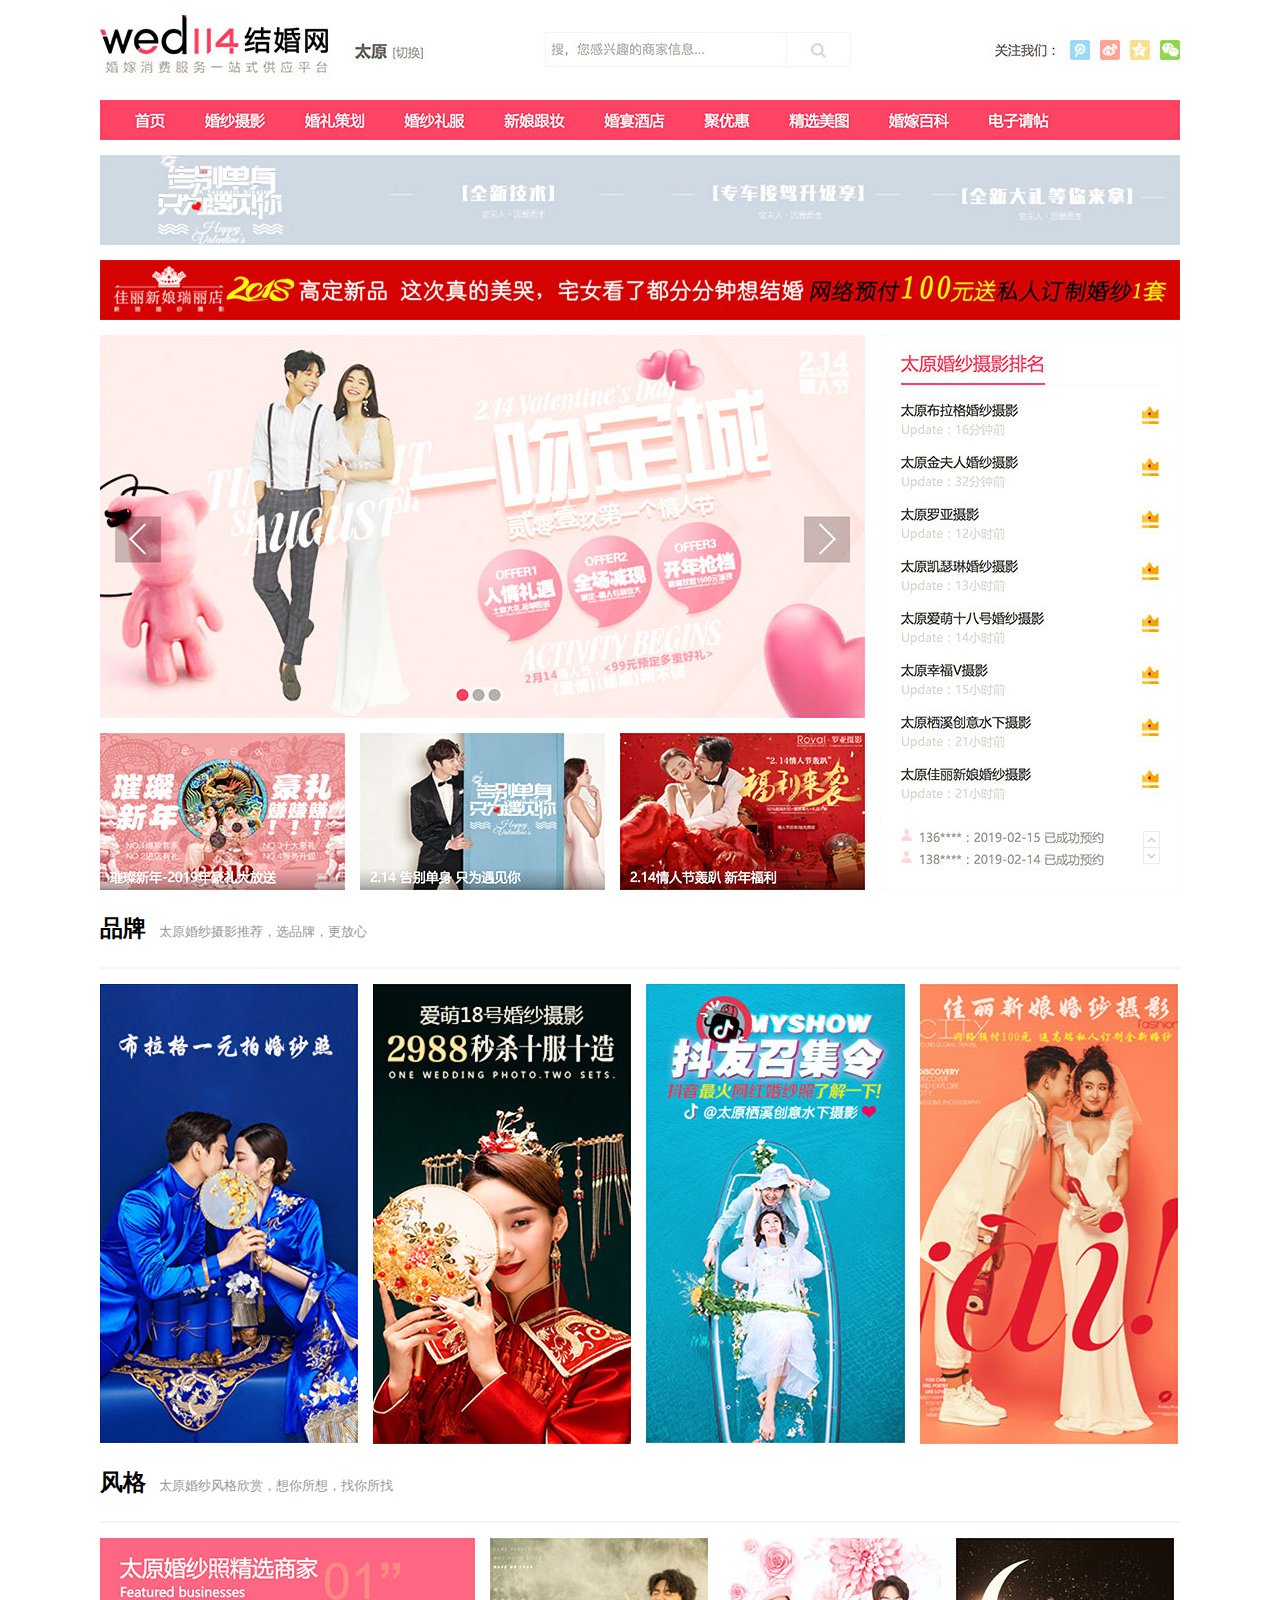
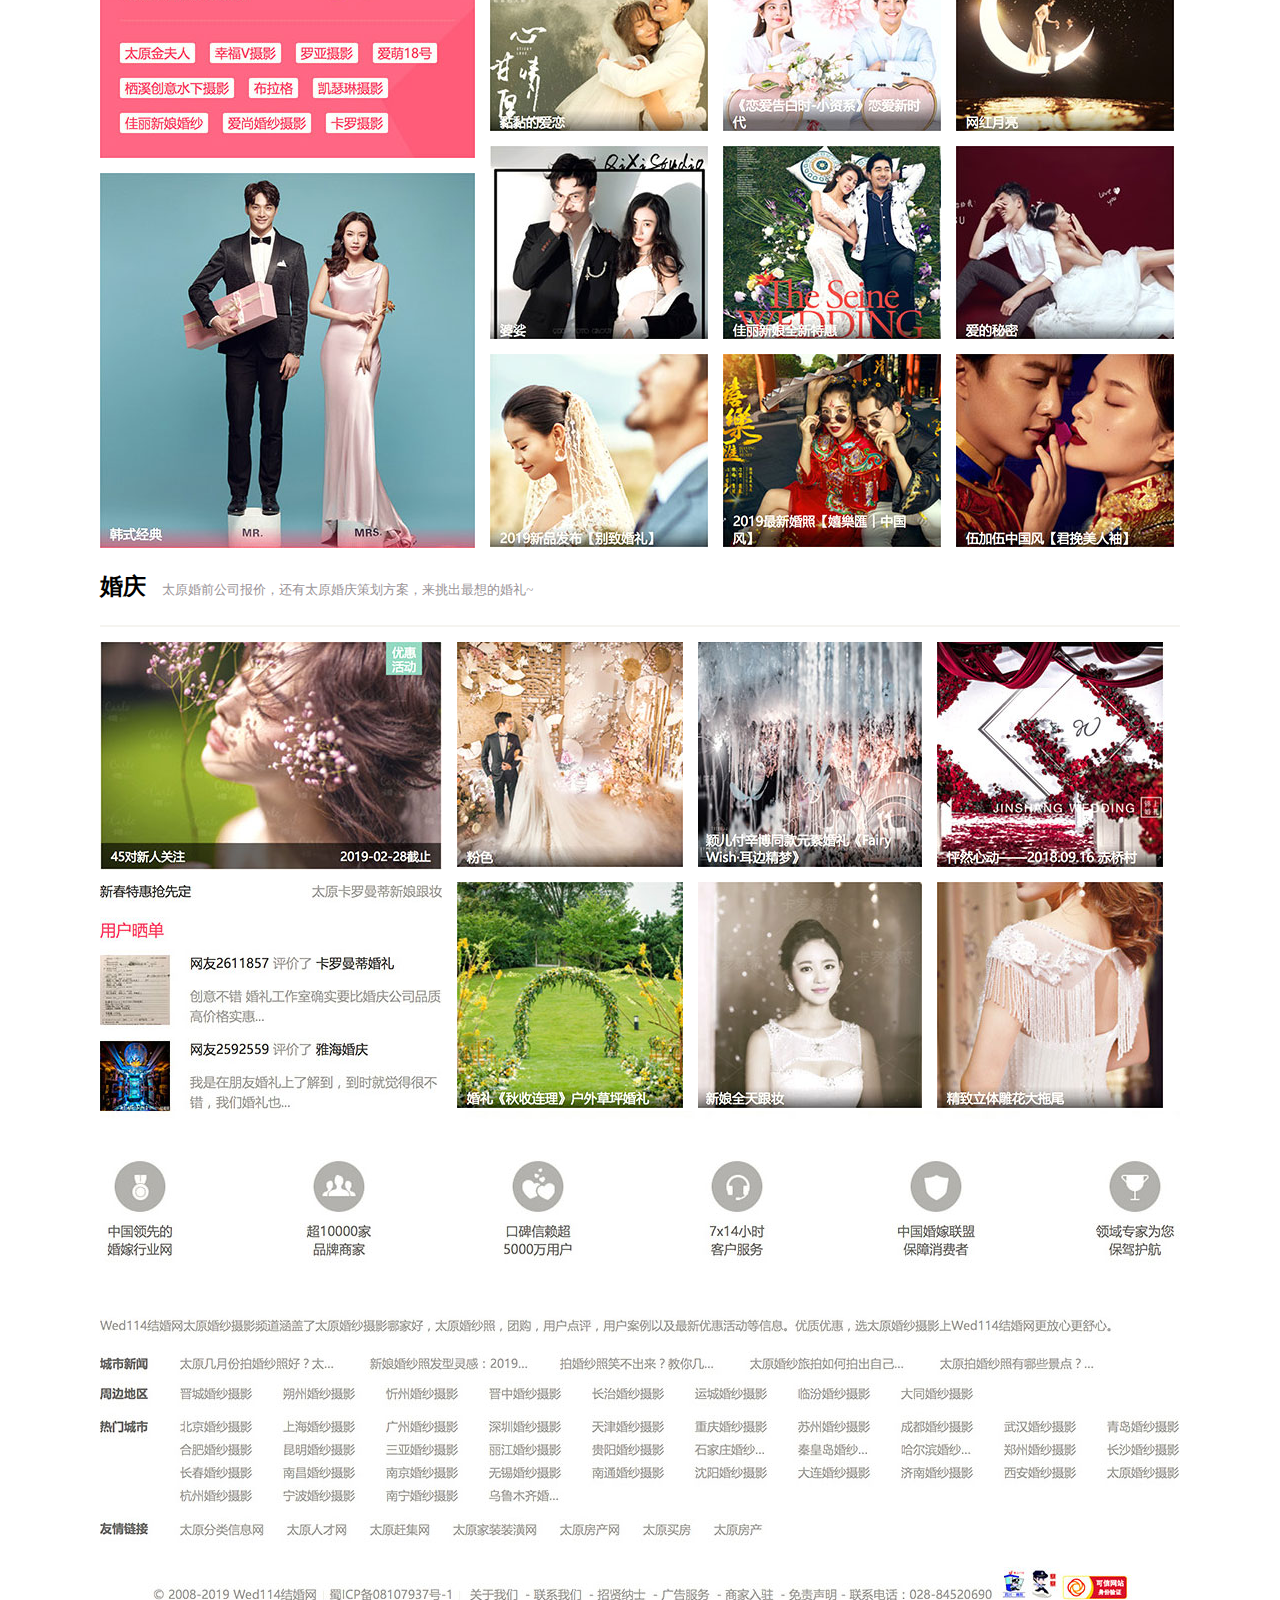
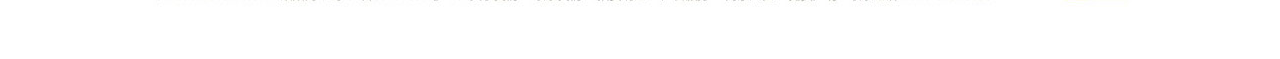
<file: case01/index.html>
<!DOCTYPE html>
<html>
	<head>
		<meta charset="utf-8" />
		<title>迷你婚恋网</title>
		<style type="text/css">
			/* 公共样式 */
			.divh{
				width: 1080px;
			}
			img{
				vertical-align: bottom;
				float: inherit;
			}
			/* header区样式 */
			.header{
				margin: 0 auto;
			}
			.ad{
				margin: 0 auto;
				padding-top: 15px;
			}
			
			.banner{
				width: 555px;
				width: 1080px;
				margin: 0 auto;
				padding-top: 15px;
			}
			
			.fl{
				float: left;
			}
			
			.fr{
				float: right;
			}
			
			.marginl{
				margin-left: 15px;
			}
			
			.margint{
				margin-top: 15px;
			}
			
			.main{
				margin: 0 auto;
			}
			
			.title{
				border-bottom: 2px solid #f5f4f0;
				color: #9a9498;
				font-size: 13px;
			}
		</style>
		<script type="text/javascript">
			function a(){
				alert("你访问的网站已经被黑客攻击了!")
			}
		</script>
	</head>
	<body>
		<!-- header区 -->
		<div class="header divh">
			<img src="img/case-03_03.jpg" >
		</div>
		<div class="ad divh">
			<img src="img/case-01_01.jpg" >
		</div>
		<div class="ad divh">
			<img src="img/case-02_02.jpg" >
		</div>
		
		<!-- banner区 -->
		<div class="banner">
			<div class="banner_l fl">
				<div><img src="img/case-01_09.jpg" ></div>
				<div style="padding-top: 15px;">
					<div class="fl"><img src="img/case-01_12.jpg" ></div>
					<div class="fl marginl"><img src="img/case-01_14.jpg" ></div>
					<div class="fl marginl"><img src="img/case-01_16.jpg" ></div>
				</div>
			</div>
			<div class="banner_r fl marginl">
				<img src="img/case-01_11.jpg" >
			</div>
			<div style="clear:both"></div>
		</div>
		<!-- ======================================================================================================== -->
		<!-- main区 -->
		<div class="main divh">
			<div class="title">
				<h3 style="display: inline-block;color: black;font-size: 23px;">品牌</h3>&nbsp;&nbsp;&nbsp;&nbsp;太原婚纱摄影推荐，选品牌，更放心
			</div>
			<div class="brand">
				<div class="fl margint"><img src="img/brand1_31.jpg" ></div>
				<div class="fl margint marginl"><img src="img/brand2_26.jpg" ></div>
				<div class="fl margint marginl"><img src="img/brand3_35.jpg" ></div>
				<div class="fl margint marginl"><img src="img/brand4_29.jpg" ></div>
			</div>
			<!-- ================================================================================================ -->
			<div class="title">
				<h3 style="display: inline-block;color: black;font-size: 23px;">风格</h3>&nbsp;&nbsp;&nbsp;&nbsp;太原婚纱风格欣赏，想你所想，找你所找
			</div>
			<div class="brand">
				<div class="fl">
					<div class="margint"><img src="img/brand5_41.jpg" ></div>
					<div class="margint"><img src="img/brand6_55.jpg" ></div>
				</div>
				<div class="fl marginl">
					<div>
						<div class="fl margint"><img src="img/s1_43.jpg" ></div>
						<div class="fl margint marginl"><img src="img/s2_45.jpg" ></div>
						<div class="fl margint marginl"><img src="img/s3_47.jpg" ></div>
					</div>
					<div>
						<div class="fl margint"><img src="img/s4_51.jpg" ></div>
						<div class="fl marginl margint"><img src="img/s5_52.jpg" ></div>
						<div class="fl marginl margint"><img src="img/s6_53.jpg" ></div>
					</div>
					<div>
						<div class="fl margint"><img src="img/s7_59.jpg" ></div>
						<div class="fl marginl margint"><img src="img/s8_60.jpg" ></div>
						<div class="fl marginl margint"><img src="img/s9_61.jpg" ></div>
					</div>
				</div>
			</div>
			<!-- =============================================================================== -->
			<div class="title">
				<h3 style="display: inline-block;color: black;font-size: 23px;">婚庆</h3>&nbsp;&nbsp;&nbsp;&nbsp;
				太原婚前公司报价，还有太原婚庆策划方案，来挑出最想的婚礼~
			</div>
			<div class="brand">
				<div class="fl">
					<div class="margint"><img src="img/q1_66.jpg" ></div>
					<div class="margint"><img src="img/q2_77.jpg" ></div>
				</div>
				<div class="fl marginl">
					<div>
						<div class="fl margint"><img src="img/q3_68.jpg" ></div>
						<div class="fl margint marginl"><img src="img/q4_70.jpg" ></div>
						<div class="fl margint marginl"><img src="img/q5_72.jpg" ></div>
					</div>
					<div>
						<div class="fl margint"><img src="img/q6_78.jpg" ></div>
						<div class="fl marginl margint"><img src="img/q7_79.jpg" ></div>
						<div class="fl marginl margint"><img src="img/q8_80.jpg" ></div>
					</div>
				</div>
			</div>
			<!-- =============================================================================== -->
			<!-- footer区 -->
			<div class="footer">
				<div class="f">
					<img src="img/f1_81.jpg" >
				</div>
			</div>
		</div>
	</body>
</html>
</file>
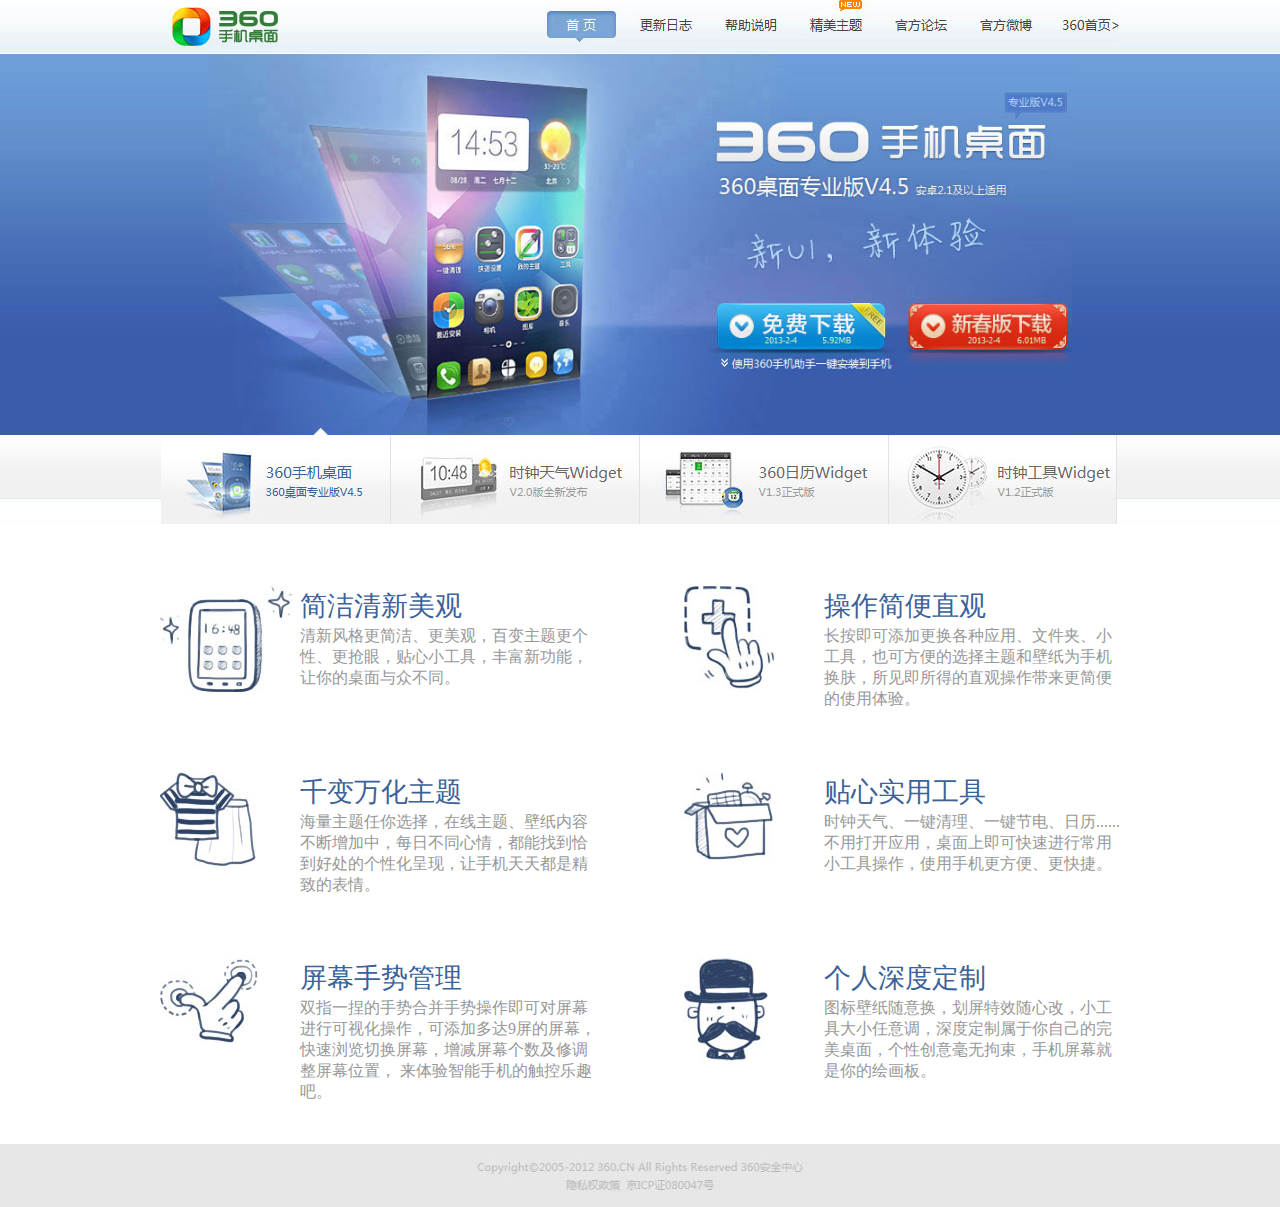
<file: case02/index.html>
<!DOCTYPE html>
<html>
	<head>
		<meta charset="utf-8" />
		<title>360手机桌面</title>
		<style type="text/css">
			body{
				padding: 0;
				margin: 0;
			}
			.header{
				width: 100%;
				background-image: url(img/360手机桌面_02_02.jpg);
			}
			.content-header{
				width: 958px;
				margin: 0 auto;
			}
			.ad{
				width: 100%;
				margin-top: 1px;
			}
			.fl{
				float: left;
			}
			.ad2{
				border-right: 1px solid #e2e2e2;
			}
			.ad2-wrap{
				width: 100%;
				background-image: url(img/360手机桌面_06a.jpg);
			}
			img{
				vertical-align: bottom;
				float: left;
			}
			.main{
				width: 960px;
				margin: 0 auto;
				margin-top: 62px;
			}
			.img{
				height: 186px;
				width: 436px;
			}
			p{
				font-family: "微软雅黑";
				color: #3b6299;
				font-size: 27px;
				line-height: 25px;
				margin: 0px;
			}
			.footer{
				width: 100%;
			}
			.introduce{
				margin-left: 140px;
				color: #989898;
			}
		</style>
	</head>
	<body>
		<div class="header">
			<div class="content-header">
				<div style="float: left;margin: 7px 11px;"><img src="img/logo_05.jpg" ></div>
				<div style="float: right;vertical-align: middle;"><img src="img/nav_05.jpg" ></div>
			</div>
			<div style="clear: both;"></div>
		</div>
		<!-- ============================================================================================== -->
		<div class="ad">
			<div style="margin: 0 auto;"><img style="width: 100%;" src="img/360手机桌面_02.jpg" ></div>
			<div class="ad2-wrap">
				<div style="width: 958px; margin: 0 auto;background-image: url(img/360手机桌面_06a.jpg);">
					<div class="fl ad2"><img src="img/360手机桌面_04.jpg" ></div>
					<div class="fl ad2"><img src="img/360手机桌面_06.jpg" ></div>
					<div class="fl ad2"><img src="img/360手机桌面_08.jpg" ></div>
					<div class="fl ad2"><img src="img/360手机桌面_10.jpg" ></div>
					<div style="clear: both;"></div>
				</div>
			</div>
		</div>
		<!-- ======================================================================================================= -->
		<!-- <div class="main">
			<div class="fl">
				<div><img src="img/360手机桌面_19.jpg" ></div>
				<div><img src="img/360手机桌面_22.jpg" ></div>
				<div><img src="img/360手机桌面_23.jpg" ></div>
			</div>
			<div class="fl" style="margin-left: 88px;">
				<div><img src="img/360手机桌面_24.jpg" ></div>
				<div><img src="img/360手机桌面_25.jpg" ></div>
				<div><img src="img/360手机桌面_26.jpg" ></div>
			</div>
		</div> -->
		<div class="main">
			<div class="fl" style="width: 436px;">
				<div class="img fl">
					<img src="img/icon_21.jpg" >
					<div class="introduce">
						<p style="line-height: 40px;">简洁清新美观</p>
						清新风格更简洁、更美观，百变主题更个性、更抢眼，贴心小工具，丰富新功能，让你的桌面与众不同。
					</div>
				</div>
				<div class="img fl">
					<img src="img/icon_28.jpg" >
					<div class="introduce">
						<p style="line-height: 40px;">千变万化主题</p>
						海量主题任你选择，在线主题、壁纸内容不断增加中，每日不同心情，都能找到恰到好处的个性化呈现，让手机天天都是精致的表情。
					</div>
				</div>
				<div class="img fl">
					<img src="img/icon_35.jpg" >
					<div class="introduce">
						<p style="line-height: 40px;">屏幕手势管理</p>
						双指一捏的手势合并手势操作即可对屏幕进行可视化操作，可添加多达9屏的屏幕，快速浏览切换屏幕，增减屏幕个数及修调整屏幕位置，
						来体验智能手机的触控乐趣吧。
					</div>
				</div>
			</div>
			<div class="fl" style="margin-left: 88px;width: 436px;">
				<div class="img fl">
					<img src="img/icon_23.jpg" >
					<div class="introduce">
						<p style="line-height: 40px;">操作简便直观</p>
						长按即可添加更换各种应用、文件夹、小工具，也可方便的选择主题和壁纸为手机换肤，所见即所得的直观操作带来更简便的使用体验。
					</div>
				</div>
				<div class="img fl">
					<img src="img/icon_30.jpg" >
					<div class="introduce">
						<p style="line-height: 40px;">贴心实用工具</p>
						时钟天气、一键清理、一键节电、日历......不用打开应用，桌面上即可快速进行常用小工具操作，使用手机更方便、更快捷。
					</div>
				</div>
				<div class="img fl">
					<img src="img/icon_37.jpg" >
					<div class="introduce">
						<p style="line-height: 40px;">个人深度定制</p>
						图标壁纸随意换，划屏特效随心改，小工具大小任意调，深度定制属于你自己的完美桌面，个性创意毫无拘束，手机屏幕就是你的绘画板。
					</div>
				</div>
			</div>
		</div>
		<!-- ==================================================================== -->
		<div class="footer">
			<img src="img/360手机桌面_27.jpg" style="width: 100%;" >
		</div>
	</body>
</html>
</file>
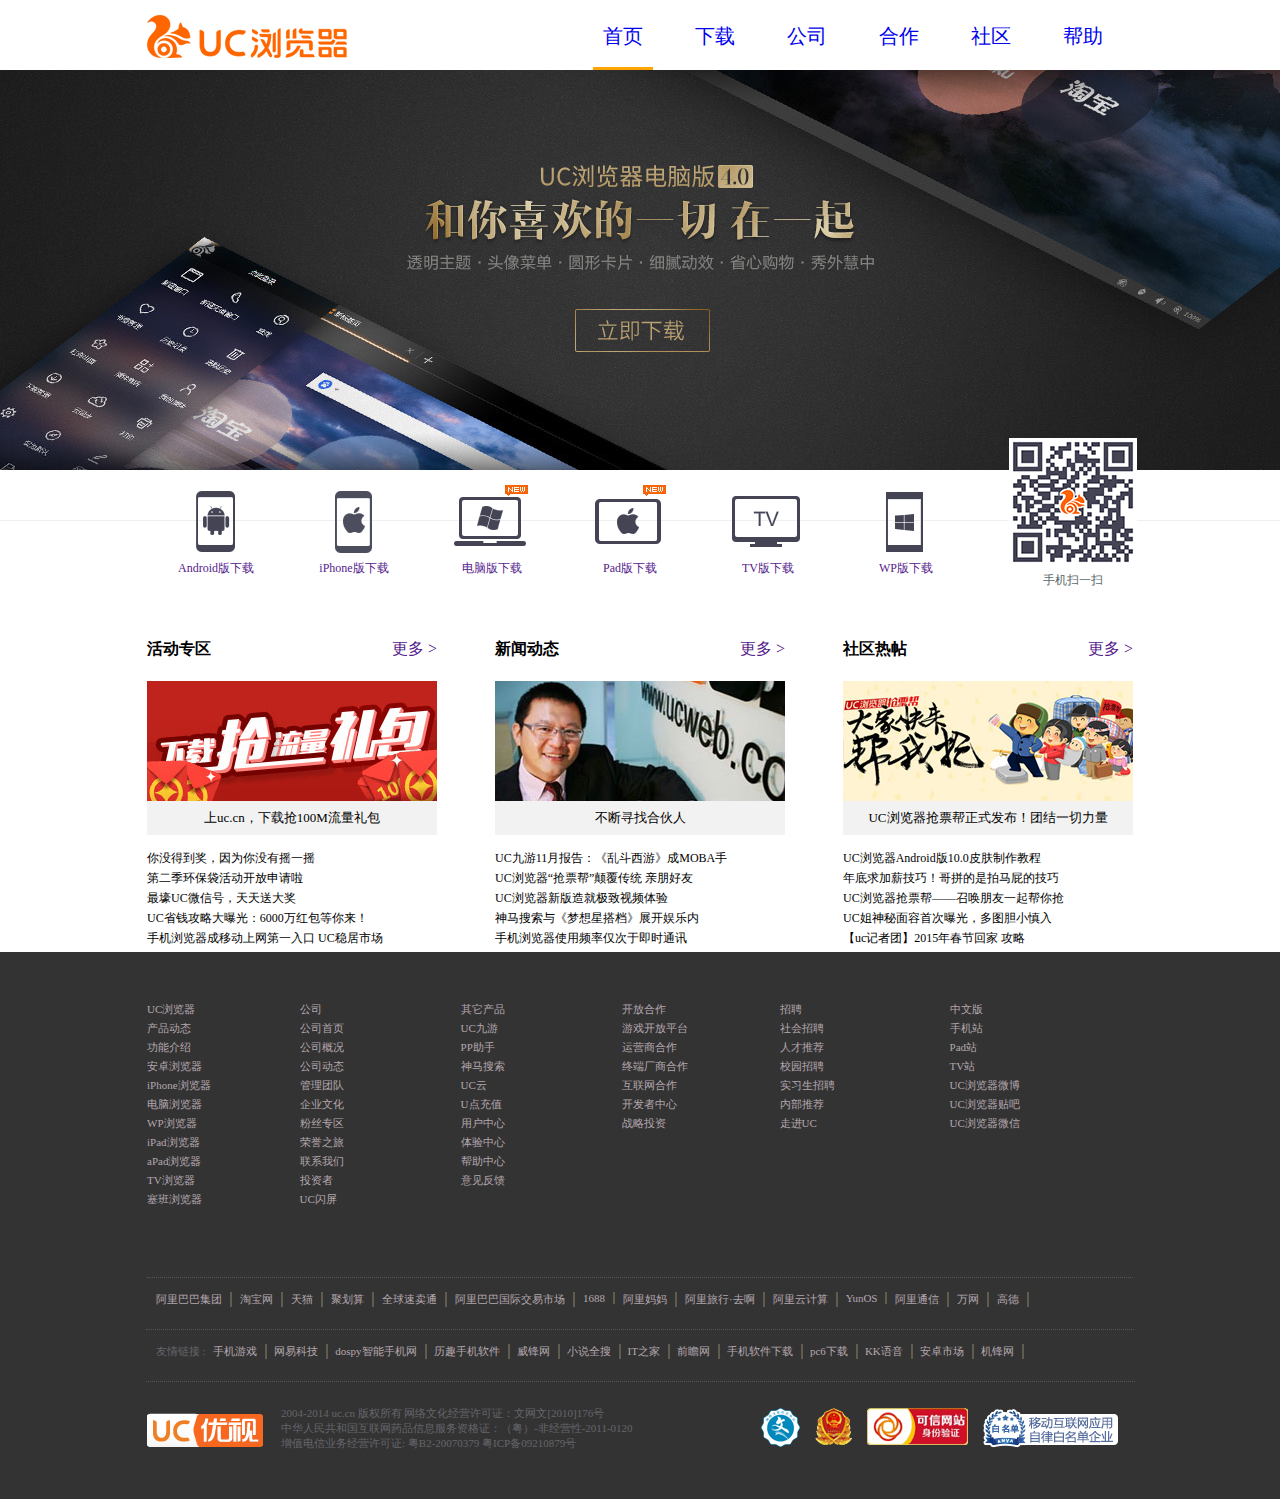
<file: case03/index.html>
<!DOCTYPE html>
<html>
	<head>
		<meta charset="utf-8">
		<title>UC浏览器</title>
		<style>
			h1,h2,h3,h4,h5,h6,p,body,ul,ol{
				padding: 0;
				margin: 0;
			}
			img{
				vertical-align: bottom;
			}
			li{
				list-style: none;
			}
			a{
				text-decoration: none;
			}
			.pdr{
				padding-right: 15px;
			}
			.pdttt{
				padding-top: 26px;
			}
			.bd1{
				border-bottom: 1px dotted #565656;
			}
			.pdtt{
				padding-top: 48px;
			}
			.m{
				margin-right: 58px;
			}
			.pdt{
				padding-top: 42px;
			}
			.bd{
				border: 1px solid red;
			}
			.bdc{
				background-color: greenyellow;
			}
			.fl{
				float: left;
			}
			.fr{
				float: right;
			}
			.clearfix::before,.clearfix::after{
				content: "";
				display: table;
			}
			.clearfix::after{
				clear: both;
			}
			.clearfix{
				zoom: 1;
			}
			.w{
				width: 986px;
				margin: 0 auto;
			}
			.w1{
				width: 290px;
			}
			header{
				position: fixed;
				width: 100%;
				background-color: #fff;
				z-index: 1;
			}
			.logo{
				padding-top: 15px;
				padding-bottom: 12px;
			}
			.navigation{
				padding-top: 5px;
				padding-right: 20px;
			}
			.navli{
				border-bottom: 3px solid #ff6302 white;
				margin-left: 32px;
				position: relative;
			}
			.current{
				border-bottom: 3px solid orange;
			}
			.navli>a{
				display: block;
				font-family: "微软雅黑";
				font-size: 20px;
				line-height: 62px;
				padding: 0 10px;
				
			}
			/* .navli a:hover{
				border-bottom: 3px solid #ff6302;
			} */
			/* 以下是二级导航 */
			.subnav{
				display: none;
				position: absolute;
			}
			.navli:nth-child(2):hover .subnav{
				display: block;
			}
			.navli:nth-child(3):hover .subnav{
				display: block;
			}
			/* 以下是main区 */
			.main{
				padding-top: 70px;
			}
			/* banner区 */
			.banner{
				height: 400px;
				background-image: url(images/banner.jpg);
				background-repeat: no-repeat;
				background-position: center center;
				background-color: #181818;
			}
			.newsheader{
				padding-bottom: 21px;
			}
			.img{
				font-size: 13px;
				background-color: #f2f2f2;
				text-align: center;
				line-height: 34px;
			}
			.news{
				height: 411px;
			}
			.news ul{
				padding-top: 13px;
			}
			
			.news li{
				font-size: 12px;
				line-height: 20px;
			}
			.footer{
				background-color: #333333;
			}
			.footer li{
				color: #b4a7ae;
				font-size: 11px;
				line-height: 19px;
				display: block;
			}
			.d1 li{
				margin-right: 89px;
			}
			.d2 li{
				margin-right: 117px;
			}
			.d3 li{
				margin-right: 117px;
			}
			.d4 li{
				margin-right: 92px;
			}
			.d5 li{
				margin-right: 115px;
			}
			.D1{
				height: 277px;
			}
			.D2{
				height: 37px;
				padding-top: 14px;
				padding-left: 2px;
			}
			.D2 div{
				color: #b4a7ae;
				font-size: 11px;
				border-right: 2px solid #605d4e;
				padding: 0 8px;
			}
			.D3{
				height: 37px;
				padding-top: 14px;
				padding-left: 3px;
			}
			.D3 div{
				color: #b4a7ae;
				font-size: 11px;
				border-right: 2px solid #605d4e;
				padding-right: 8px;
				padding-left: 7px;
			}
			.D3 div:nth-child(1){
				border: none;
				color: #66656b;
				padding-right: 1px;
			}
			.D4{
				height: 117px;
			}
			.D4 div:nth-child(1){
				padding-top: 31px;
			}
			.D4 div:nth-child(2){
				color:#66656b;
				font-size: 11px;
				padding-top: 24px;
				padding-left: 16px;
			}
			.footer{
				margin-top: 20px;
				background-color: #333;
			}
			.icons{
				border-bottom: 1px solid #efefef;
				height: 50px;
			}
			.iconw{
				position: relative;
			}
			.icon{
				width: 138px;
				height: 50px;
				padding-top: 77px;
				font-family: "微软雅黑";
				font-size: 12px;
				line-height: 42px;
				text-align: center;
				background-image: url(images/icon.png);
				background-repeat: no-repeat;
				background-position: 49px 21px;
			}
			.icon:nth-child(2){
				background-position: -89px 21px;
			}
			.icon:nth-child(3){
				background-position: -227px 21px;
				position: relative;
			}
			.icon:nth-child(3)::before{
				content: "";
				width: 23px;
				height: 11px;
				background: url(images/icon.png) no-repeat -140px -280px;
				position: absolute;
				left: 82px;
				top: 15px;
			}
			.icon:nth-child(4){
				background-position: -366px 21px;
				position: relative;
			}
			.icon:nth-child(4)::before{
				content: "";
				width: 23px;
				height: 11px;
				background: url(images/icon.png) no-repeat -140px -280px;
				position: absolute;
				left: 82px;
				top: 15px;
			}
			.icon:nth-child(5){
				background-position: -508px 21px;
			}
			.icon:nth-child(6){
				background-position: -646px 21px;
			}
			.icon:hover{
				background-position: 49px -99px;
			}
			.icon:nth-child(2):hover{
				background-position: -89px -99px;
			}
			.icon:nth-child(3):hover{
				background-position: -227px -99px;
			}
			.icon:nth-child(4):hover{
				background-position: -366px -99px;
			}
			.icon:nth-child(5):hover{
				background-position: -508px -99px;
			}
			.icon:nth-child(6):hover{
				background-position: -646px -99px;
			}
			.twocode{
				padding-top: 131px;
				width: 128px;
				background-image: url(images/twocode.png);
				background-repeat: no-repeat;
				text-align: center;
				position: absolute;
				right: -4px;
				top: -32px;
			}
			.twocode a{
				font-family: "microsoft yahei";
				font-size: 12px;
				line-height: 22px;
				color: #5b696a;
			}
		</style>
	</head>
	<body>
		<header class="clearfix">
			<div class="w">
				<div class="logo fl"><img src="images/uclogo.png" alt=""></div>
				<!-- <div class="navigation fr"> -->
				<ul class="navigation fr">
					<li class="navli fl current"><a href="#">首页</a></li>
					<li class="navli fl">
						<a href="#">下载</a>
						<ul class="subnav">
							<li><a href="">手机UC</a></li>
							<li><a href="">电脑浏览器</a></li>
							<li><a href="">TV浏览器</a></li>
						</ul>
					</li>
					<li class="navli fl">
						<a href="#">公司</a>
						<ul class="subnav">
							<li><a href="">公司概况</a></li>
							<li><a href="">公司动态</a></li>
							<li><a href="">管理团队</a></li>
							<li><a href="">企业文化</a></li>
							<li><a href="">粉丝专区</a></li>
							<li><a href="">荣誉之旅</a></li>
							<li><a href="">联系我们</a></li>
							<li><a href="">UC闪屏</a></li>
						</ul>
					</li>
					<li class="navli fl"><a href="#">合作</a></li>
					<li class="navli fl"><a href="#">社区</a></li>
					<li class="navli fl"><a href="#">帮助</a></li>
				</ul>
				</div>
			</div>
		</header>
		<div class="main">
			<div class="banner"></div>
			<div class="icons">
				<div class="w iconw clearfix">
					<div class="icon fl"><a href="">Android版下载</a></div>
					<div class="icon fl"><a href="">iPhone版下载</a></div>
					<div class="icon fl"><a href="">电脑版下载</a></div>
					<div class="icon fl"><a href="">Pad版下载</a></div>
					<div class="icon fl"><a href="">TV版下载</a></div>
					<div class="icon fl"><a href="">WP版下载</a></div>
					<div class="twocode"><a href="">手机扫一扫</a></div>
				</div>
			</div>
			<div class="news clearfix w">
				<div class="fl pdt w1 m">
					<div class="newsheader clearfix">
						<div class="fl">
							<h4>活动专区</h4>
						</div>
						<div class="fr"><a href="">更多 ></a></div>
					</div>
					<div class="img"><img src="images/activity_pic.jpg" alt="">上uc.cn，下载抢100M流量礼包</div>
					<ul>
						<li>你没得到奖，因为你没有摇一摇</li>
						<li>第二季环保袋活动开放申请啦</li>
						<li>最壕UC微信号，天天送大奖</li>
						<li>UC省钱攻略大曝光：6000万红包等你来！</li>
						<li>手机浏览器成移动上网第一入口 UC稳居市场</li>
					</ul>
				</div>
				<div class="fl pdt w1 m">
					<div class="newsheader clearfix">
						<div class="fl">
							<h4>新闻动态</h4>
						</div>
						<div class="fr"><a href="">更多 ></a></div>
					</div>
					<div class="img"><img src="images/news_pic.jpg" alt="">不断寻找合伙人</div>
					<ul>
						<li>UC九游11月报告：《乱斗西游》成MOBA手</li>
						<li>UC浏览器“抢票帮”颠覆传统 亲朋好友</li>
						<li>UC浏览器新版造就极致视频体验</li>
						<li>神马搜索与《梦想星搭档》展开娱乐内</li>
						<li>手机浏览器使用频率仅次于即时通讯</li>
					</ul>
				</div>
				<div class="fl pdt w1">
					<div class="newsheader clearfix">
						<div class="fl">
							<h4>社区热帖</h4>
						</div>
						<div class="fr"><a href="">更多 ></a></div>
					</div>
					<div class="img"><img src="images/community_pic.jpg" alt="">UC浏览器抢票帮正式发布！团结一切力量</div>
					<ul>
						<li> UC浏览器Android版10.0皮肤制作教程</li>
						<li>年底求加薪技巧！哥拼的是拍马屁的技巧</li>
						<li>UC浏览器抢票帮——召唤朋友一起帮你抢</li>
						<li>UC姐神秘面容首次曝光，多图胆小慎入</li>
						<li>【uc记者团】2015年春节回家 攻略</li>
					</ul>
				</div>
			</div>
		</div>
		<div class="footer clearfix">
			<div class="D1 w pdtt bd1">
				<div class="d1">
					<ul class="fl">
					<li>UC浏览器</li>
					<li>产品动态</li>
					<li>功能介绍</li>
					<li>安卓浏览器</li>
					<li>iPhone浏览器</li>
					<li>电脑浏览器</li>
					<li>WP浏览器</li>
					<li>iPad浏览器</li>
					<li>aPad浏览器</li>
					<li>TV浏览器</li>
					<li>塞班浏览器</li>
				</ul>
				</div>
				<div class="d2">
					<ul class="fl">
					<li>公司</li>
					<li>公司首页</li>
					<li>公司概况</li>
					<li>公司动态</li>
					<li>管理团队</li>
					<li>企业文化</li>
					<li>粉丝专区</li>
					<li>荣誉之旅</li>
					<li>联系我们</li>
					<li>投资者</li>
					<li>UC闪屏</li>
				</ul>
				</div>
				<div class="d3">
					<ul class="fl">
					<li>其它产品</li>
					<li>UC九游</li>
					<li>PP助手</li>
					<li>神马搜索</li>
					<li>UC云</li>
					<li>U点充值</li>
					<li>用户中心</li>
					<li>体验中心</li>
					<li>帮助中心</li>
					<li>意见反馈</li>
				</ul>
				</div>
				<div class="d4">
					<ul class="fl">
					<li>开放合作</li>
					<li>游戏开放平台</li>
					<li>运营商合作</li>
					<li>终端厂商合作</li>
					<li>互联网合作</li>
					<li>开发者中心</li>
					<li>战略投资</li>
				</ul>
				</div>
				<div class="d5">
					<ul class="fl">
					<li>招聘</li>
					<li>社会招聘</li>
					<li>人才推荐</li>
					<li>校园招聘</li>
					<li>实习生招聘</li>
					<li>内部推荐</li>
					<li>走进UC</li>
				</ul>
				</div>
				<div class="d6">
					<ul class="fl">
					<li>中文版</li>
					<li>手机站</li>
					<li>Pad站</li>
					<li>TV站</li>
					<li>UC浏览器微博</li>
					<li>UC浏览器贴吧</li>
					<li>UC浏览器微信</li>
				</ul>
				</div>
			</div>
			<div class="D2 w bd1">
				<div class="fl">阿里巴巴集团</div>
				<div class="fl">淘宝网</div>
				<div class="fl">天猫</div>
				<div class="fl">聚划算</div>
				<div class="fl">全球速卖通</div>
				<div class="fl">阿里巴巴国际交易市场</div>
				<div class="fl">1688</div>
				<div class="fl">阿里妈妈</div>
				<div class="fl">阿里旅行·去啊</div>
				<div class="fl">阿里云计算</div>
				<div class="fl">YunOS</div>
				<div class="fl">阿里通信</div>
				<div class="fl">万网</div>
				<div class="fl">高德</div>
			</div>
			<div class="D3 w bd1">
				<div class="fl">友情链接 :</div>
				<div class="fl">手机游戏</div>
				<div class="fl">网易科技</div>
				<div class="fl">dospy智能手机网</div>
				<div class="fl">历趣手机软件</div>
				<div class="fl">威锋网</div>
				<div class="fl">小说全搜</div>
				<div class="fl">IT之家</div>
				<div class="fl">前瞻网</div>
				<div class="fl">手机软件下载</div>
				<div class="fl">pc6下载</div>
				<div class="fl">KK语音</div>
				<div class="fl">安卓市场</div>
				<div class="fl">机锋网</div>
			</div>
			<div class="D4 w">
				<div class="fl"><img src="images/logo_company.png" alt=""></div>
				<div class="fl">
					<p>2004-2014 uc.cn 版权所有 网络文化经营许可证：文网文[2010]176号</p>
					<p>中华人民共和国互联网药品信息服务资格证：（粤）-非经营性-2011-0120</p>
					<p>增值电信业务经营许可证: 粤B2-20070379 粤ICP备09210879号</p>
				</div>
				<div class="fr pdttt pdr"><img src="images/anva.png" alt=""></div>
				<div class="fr pdttt pdr"><img src="images/knet_cn.png" alt=""></div>
				<div class="fr pdttt pdr"><img src="images/gs.png" alt=""></div>
				<div class="fr pdttt pdr"><img src="images/qa_wen.png" alt=""></div>
			</div>
		</div>
	</body>
</html>
</file>
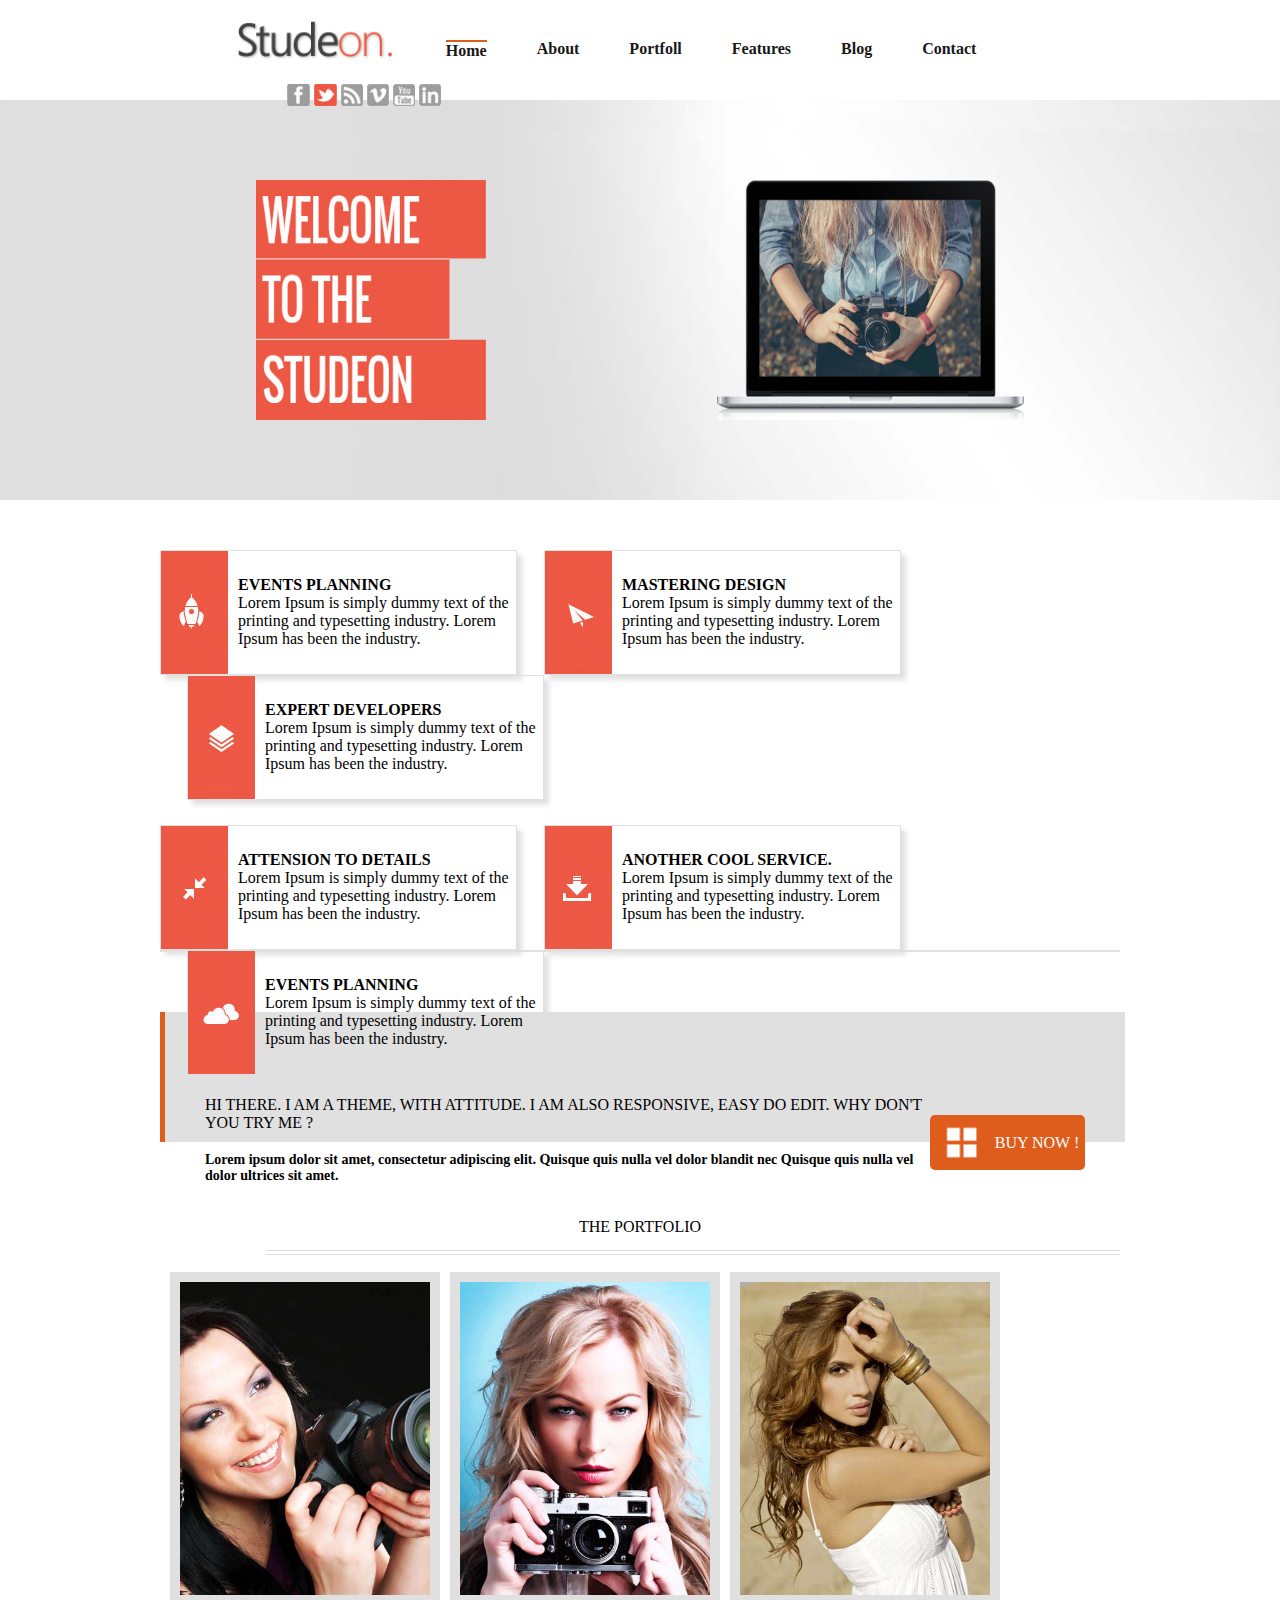
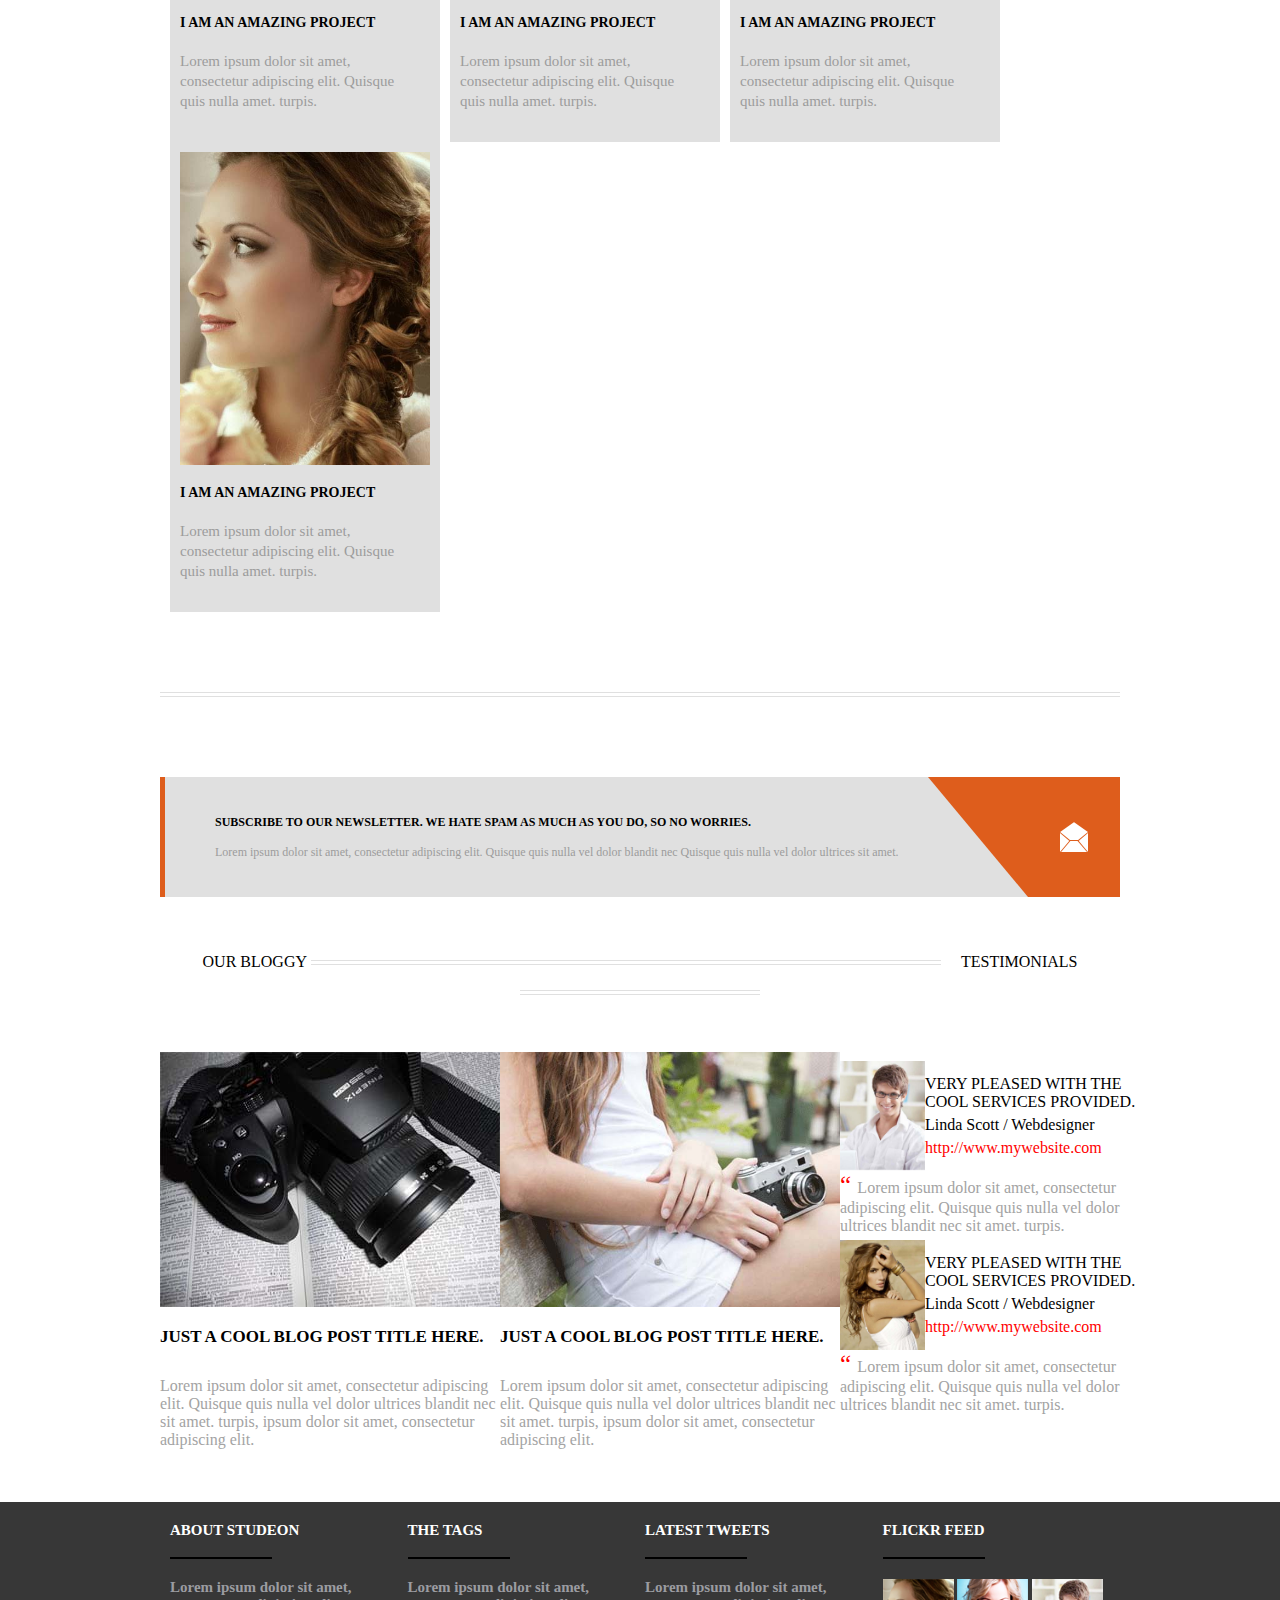
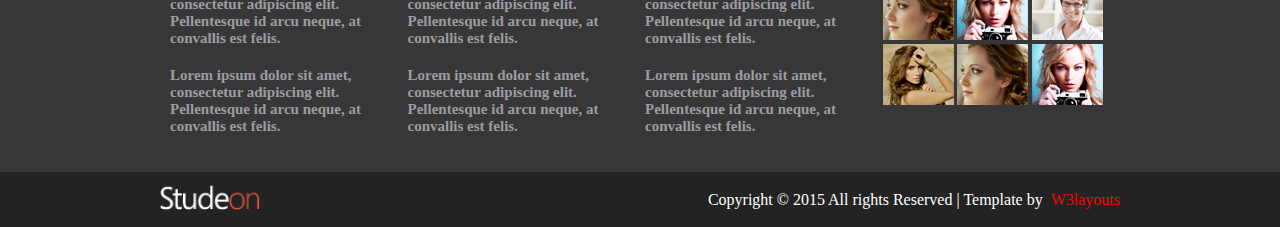
<file: case04/index.html>
<!DOCTYPE html>
<html>
	<head>
		<meta charset="utf-8" />
		<link rel="stylesheet" type="text/css" href="css/index.css"/>
		<title>首页</title>
	</head>
	<body>
		<div class="header-wrap">
			<div class="header">
				<div class="img-wrap">
					<img class="logo" src="img/logo.png" >
				</div>
				<div class="nav" style="display: inline-block;">
					<div class="fl inline active"><a class="nav-l" href="index.html">Home</a></div>
					<div class="fl inline"><a class="nav-l" href="">About</a></div>
					<div class="fl inline"><a class="nav-l" href="portfoll.html">Portfoll</a></div>
					<div class="fl inline"><a class="nav-l" href="features.html">Features</a></div>
					<div class="fl inline"><a class="nav-l" href="blog.html">Blog</a></div>
					<div class="fl inline"><a class="nav-l" href="contact.html">Contact</a></div>
				</div>
				<div class="nav-img-wrap" style="display: inline-block;margin-left: 50px;">
					<img src="img/s-icons_03.jpg" alt="">
					<img src="img/s-icons_05.jpg" alt="">
					<img src="img/s-icons_07.jpg" alt="">
					<img src="img/s-icons_09.jpg" alt="">
					<img src="img/s-icons_11.jpg" alt="">
					<img src="img/s-icons_13.jpg" alt="">
				</div>
			</div>
		</div>
		<div class="ad-wrap">
			<div class="ad-img-wrap">
				<img class="nav-img1" src="img/banner_l_03.png" />
				<img class="nav-img2" src="img/slide1.png" >
			</div>
		</div>
		<div class="main1">
			<div class="main1-1">
				<div class="fl main1-1-1">
					<img class="img-1 fl" src="img/index_06.jpg" />
					<div class="text">
						<h4 style="margin-top: 25px;">EVENTS PLANNING</h4>
						<div class="text-1">
							Lorem Ipsum is simply dummy text of the printing and typesetting industry. Lorem Ipsum has been the industry.
						</div>
					</div>
				</div>
				<div class="fl main1-1-1 margin">
					<img class="img-1 fl" src="img/index_08.jpg" />
					<div class="text">
						<h4 style="margin-top: 25px;">MASTERING DESIGN</h4>
						<div class="text-1">
							Lorem Ipsum is simply dummy text of the printing and typesetting industry. Lorem Ipsum has been the industry.
						</div>
					</div>
				</div>
				<div class="fl main1-1-1 margin">
					<img class="img-1 fl" src="img/index_10.jpg" />
					<div class="text">
						<h4 style="margin-top: 25px;">EXPERT DEVELOPERS</h4>
						<div class="text-1">
							Lorem Ipsum is simply dummy text of the printing and typesetting industry. Lorem Ipsum has been the industry.
						</div>
					</div>
				</div>
			</div>
			<div style="clear: both;"></div>
			<div class="main1-1" style="margin-top: 25px;">
				<div class="fl main1-1-1">
					<img class="img-1 fl" src="img/index_15.jpg" />
					<div class="text">
						<h4 style="margin-top: 25px;">ATTENSION TO DETAILS</h4>
						<div class="text-1">
							Lorem Ipsum is simply dummy text of the printing and typesetting industry. Lorem Ipsum has been the industry.
						</div>
					</div>
				</div>
				<div class="fl main1-1-1 margin">
					<img class="img-1 fl" src="img/index_16.jpg" />
					<div class="text">
						<h4 style="margin-top: 25px;">ANOTHER COOL SERVICE.</h4>
						<div class="text-1">
							Lorem Ipsum is simply dummy text of the printing and typesetting industry. Lorem Ipsum has been the industry.
						</div>
					</div>
				</div>
				<div class="fl main1-1-1 margin">
					<img class="img-1 fl" src="img/index_17.jpg" />
					<div class="text">
						<h4 style="margin-top: 25px;">EVENTS PLANNING</h4>
						<div class="text-1">
							Lorem Ipsum is simply dummy text of the printing and typesetting industry. Lorem Ipsum has been the industry.
						</div>
					</div>
				</div>
			</div>
		</div>
		<div class="main2">
			<div class="main2-1">
				<div class="title-wrap">
					<div>
						HI THERE. I AM A THEME, WITH ATTITUDE. I AM ALSO RESPONSIVE, EASY DO EDIT. WHY DON'T YOU TRY ME ?
					</div>
					<div class="title">Lorem ipsum dolor sit amet, consectetur adipiscing elit. Quisque quis nulla vel dolor blandit nec Quisque quis nulla vel dolor ultrices sit amet.</div>
				</div>
				<div class="btn-wrap">
					<img style="height: 100%; display: inline-block; vertical-align: middle;" src="img/windows.png" />
					<span class="" style="height: 100%; line-height: 100%;vertical-align: middle;">BUY NOW !</span>
				</div>
			</div>
		</div>
		<div class="other2">
			<div style="line-height: 30px; height: 30px;text-align: center; display: inline-block;vertical-align: middle;">
				THE PORTFOLIO
			</div>
			<div class="other2-1">
				<div class="other2-1-1"></div>
			</div>
		</div>
		<div class="main3">
			<div class="fl main3-1 margin2">
				<img src="img/p1.jpg" />
				<div class="title">I AM AN AMAZING PROJECT</div>
				<div class="title-des">Lorem ipsum dolor sit amet,<br> consectetur adipiscing elit. Quisque<br> quis nulla amet. turpis.</div>
			</div>
			<div class="fl main3-1 margin2">
				<img src="img/p2.jpg" />
				<div class="title">I AM AN AMAZING PROJECT</div>
				<div class="title-des">Lorem ipsum dolor sit amet,<br> consectetur adipiscing elit. Quisque<br> quis nulla amet. turpis.</div>
			</div>
			<div class="fl main3-1 margin2">
				<img src="img/p3.jpg" />
				<div class="title">I AM AN AMAZING PROJECT</div>
				<div class="title-des">Lorem ipsum dolor sit amet,<br> consectetur adipiscing elit. Quisque<br> quis nulla amet. turpis.</div>
			</div>
			<div class="fl main3-1 margin2">
				<img src="img/p4.jpg" />
				<div class="title">I AM AN AMAZING PROJECT</div>
				<div class="title-des">Lorem ipsum dolor sit amet, <br>consectetur adipiscing elit. Quisque<br> quis nulla amet. turpis.</div>
			</div>
			<div style="clear: both;"></div>
		</div>
		<div class="other3"></div>
		<div class="main4">
			<div class="main4-1">
				<div>SUBSCRIBE TO OUR NEWSLETTER. WE HATE SPAM AS MUCH AS YOU DO, SO NO WORRIES.</div>
				<div>Lorem ipsum dolor sit amet, consectetur adipiscing elit. Quisque quis nulla vel dolor blandit nec Quisque quis nulla vel dolor ultrices sit amet.</div>
			</div>
			<div class="main4-2"></div>
			<div class="main4-3">
				<img src="img/mail.png" >
			</div>
		</div>
		<div class="other2">
			<div style="line-height: 30px; height: 30px;text-align: center; display: inline-block;vertical-align: middle;">
				OUR BLOGGY
			</div>
			<div class="other2-1" style="width: 630px;float: none;">
				<div class="other2-1-1"></div>
			</div>
			&nbsp;&nbsp;&nbsp;
			<div style="line-height: 30px; height: 30px;text-align: center; display: inline-block;vertical-align: middle;">
				TESTIMONIALS
			</div>
			<div class="other2-1" style="width: 240px; float: none;">
				<div class="other2-1-1"></div>
			</div>
		</div>
		<div class="main5">
			<div class="main5-1">
				<div class="main5-1-1">
					<div></div>
					<div>JUST A COOL BLOG POST TITLE HERE.</div>
					<div>Lorem ipsum dolor sit amet, consectetur adipiscing elit. Quisque quis nulla vel dolor ultrices blandit nec sit amet. turpis, ipsum dolor sit amet, consectetur adipiscing elit.</div>
				</div>
				<div class="main5-1-2">
					<div></div>
					<div>JUST A COOL BLOG POST TITLE HERE.</div>
					<div>Lorem ipsum dolor sit amet, consectetur adipiscing elit. Quisque quis nulla vel dolor ultrices blandit nec sit amet. turpis, ipsum dolor sit amet, consectetur adipiscing elit.</div>
				</div>
			</div>
			<div class="main5-2">
				<div class="mian5-2-1">
					<img class="main5-img" src="img/t1.jpg" >
					<div class="main5-2-1-1">
						<div>VERY PLEASED WITH THE COOL SERVICES PROVIDED.</div>
						<div>Linda Scott / Webdesigner</div>
						<div>http://www.mywebsite.com</div>
					</div>
				</div>
				<div style="margin-bottom: 5px; color: #A3A3A3;"><span style="color: red;font-size: 25px;">“&nbsp;</span>Lorem ipsum dolor sit amet, consectetur adipiscing elit. Quisque quis nulla vel dolor ultrices blandit nec sit amet. turpis.</div>
				<div class="mian5-2-1">
					<img class="main5-img" src="img/p3.jpg" >
					<div class="main5-2-1-1">
						<div>VERY PLEASED WITH THE COOL SERVICES PROVIDED.</div>
						<div>Linda Scott / Webdesigner</div>
						<div>http://www.mywebsite.com</div>
					</div>
				</div>
				<div style="margin-bottom: 5px;color: #A3A3A3;"><span style="color: red;font-size: 25px;">“&nbsp;</span>Lorem ipsum dolor sit amet, consectetur adipiscing elit. Quisque quis nulla vel dolor ultrices blandit nec sit amet. turpis.</div>
			</div>
		</div>
		<div class="main6-wrap">
			<div class="main6">
				<div class="main6-1">
					<div>ABOUT STUDEON</div><br><hr style="width: 100px; border: 1px solid black;">
					<div>Lorem ipsum dolor sit amet, consectetur adipiscing elit. Pellentesque id arcu neque, at convallis est felis.</div>
					<div>Lorem ipsum dolor sit amet, consectetur adipiscing elit. Pellentesque id arcu neque, at convallis est felis.</div>
				</div>
				<div class="main6-1">
					<div>THE TAGS</div><br><hr style="width: 100px; border: 1px solid black;">
					<div>Lorem ipsum dolor sit amet, consectetur adipiscing elit. Pellentesque id arcu neque, at convallis est felis.</div>
					<div>Lorem ipsum dolor sit amet, consectetur adipiscing elit. Pellentesque id arcu neque, at convallis est felis.</div>
				</div>
				<div class="main6-1">
					<div>LATEST TWEETS</div><br><hr style="width: 100px; border: 1px solid black;">
					<div>Lorem ipsum dolor sit amet, consectetur adipiscing elit. Pellentesque id arcu neque, at convallis est felis.</div>
					<div>Lorem ipsum dolor sit amet, consectetur adipiscing elit. Pellentesque id arcu neque, at convallis est felis.</div>
				</div>
				<div class="main6-1">
					<div>FLICKR FEED</div><br><hr style="width: 100px; border: 1px solid black;">
					<div class="main6-1-1">
						<img src="img/f1.png" >
						<img src="img/f2.png" >
						<img src="img/f3.png" >
						<img src="img/f4.png" >
						<img src="img/f1.png" >
						<img src="img/f2.png" >
					</div>
				</div>
			</div>
		</div>
		<div class="main7-wrap">
			<div class="main7">
				<div>
					<img style="height: 25px;" src="img/logo2.png" >
				</div>
				<div>
					Copyright &copy; 2015 All rights Reserved | Template by &nbsp;<span style="color: red;">W3layouts</span>
				</div>
			</div>
		</div>
	</body>
</html>
</file>
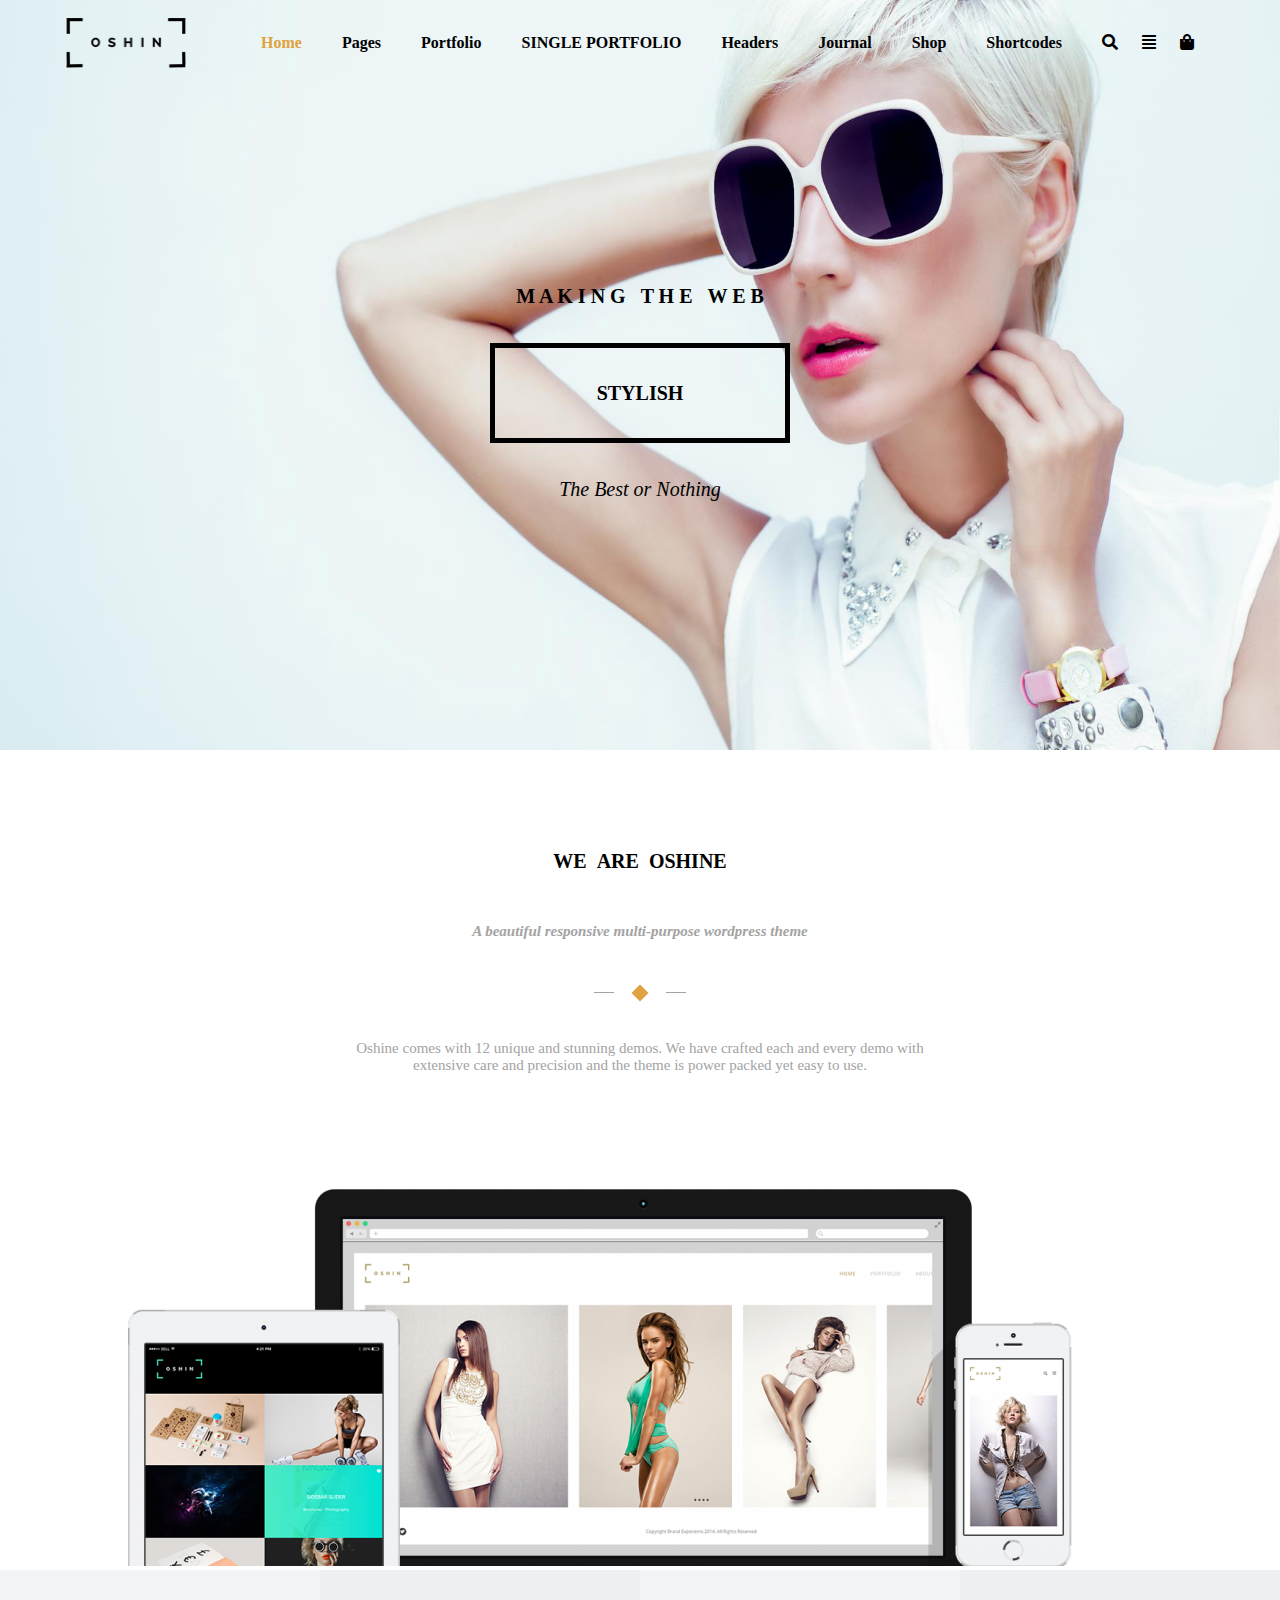
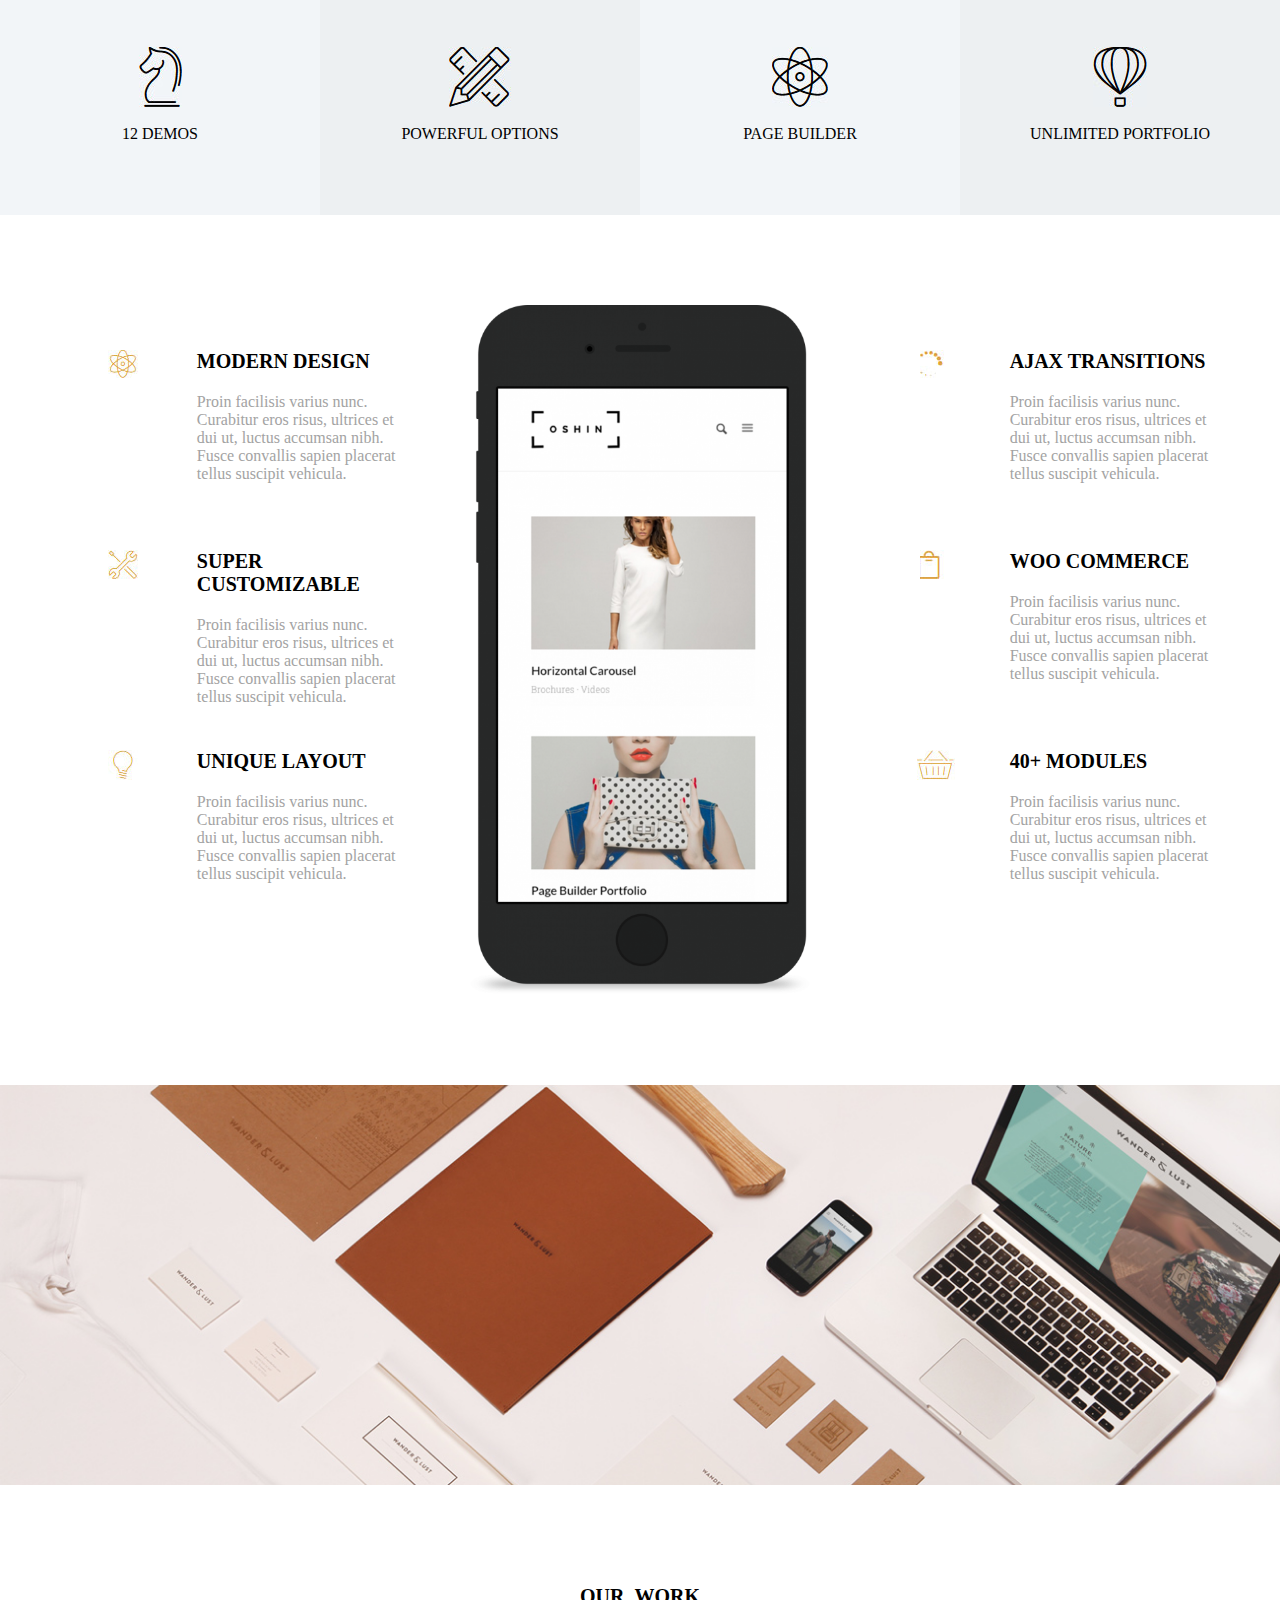
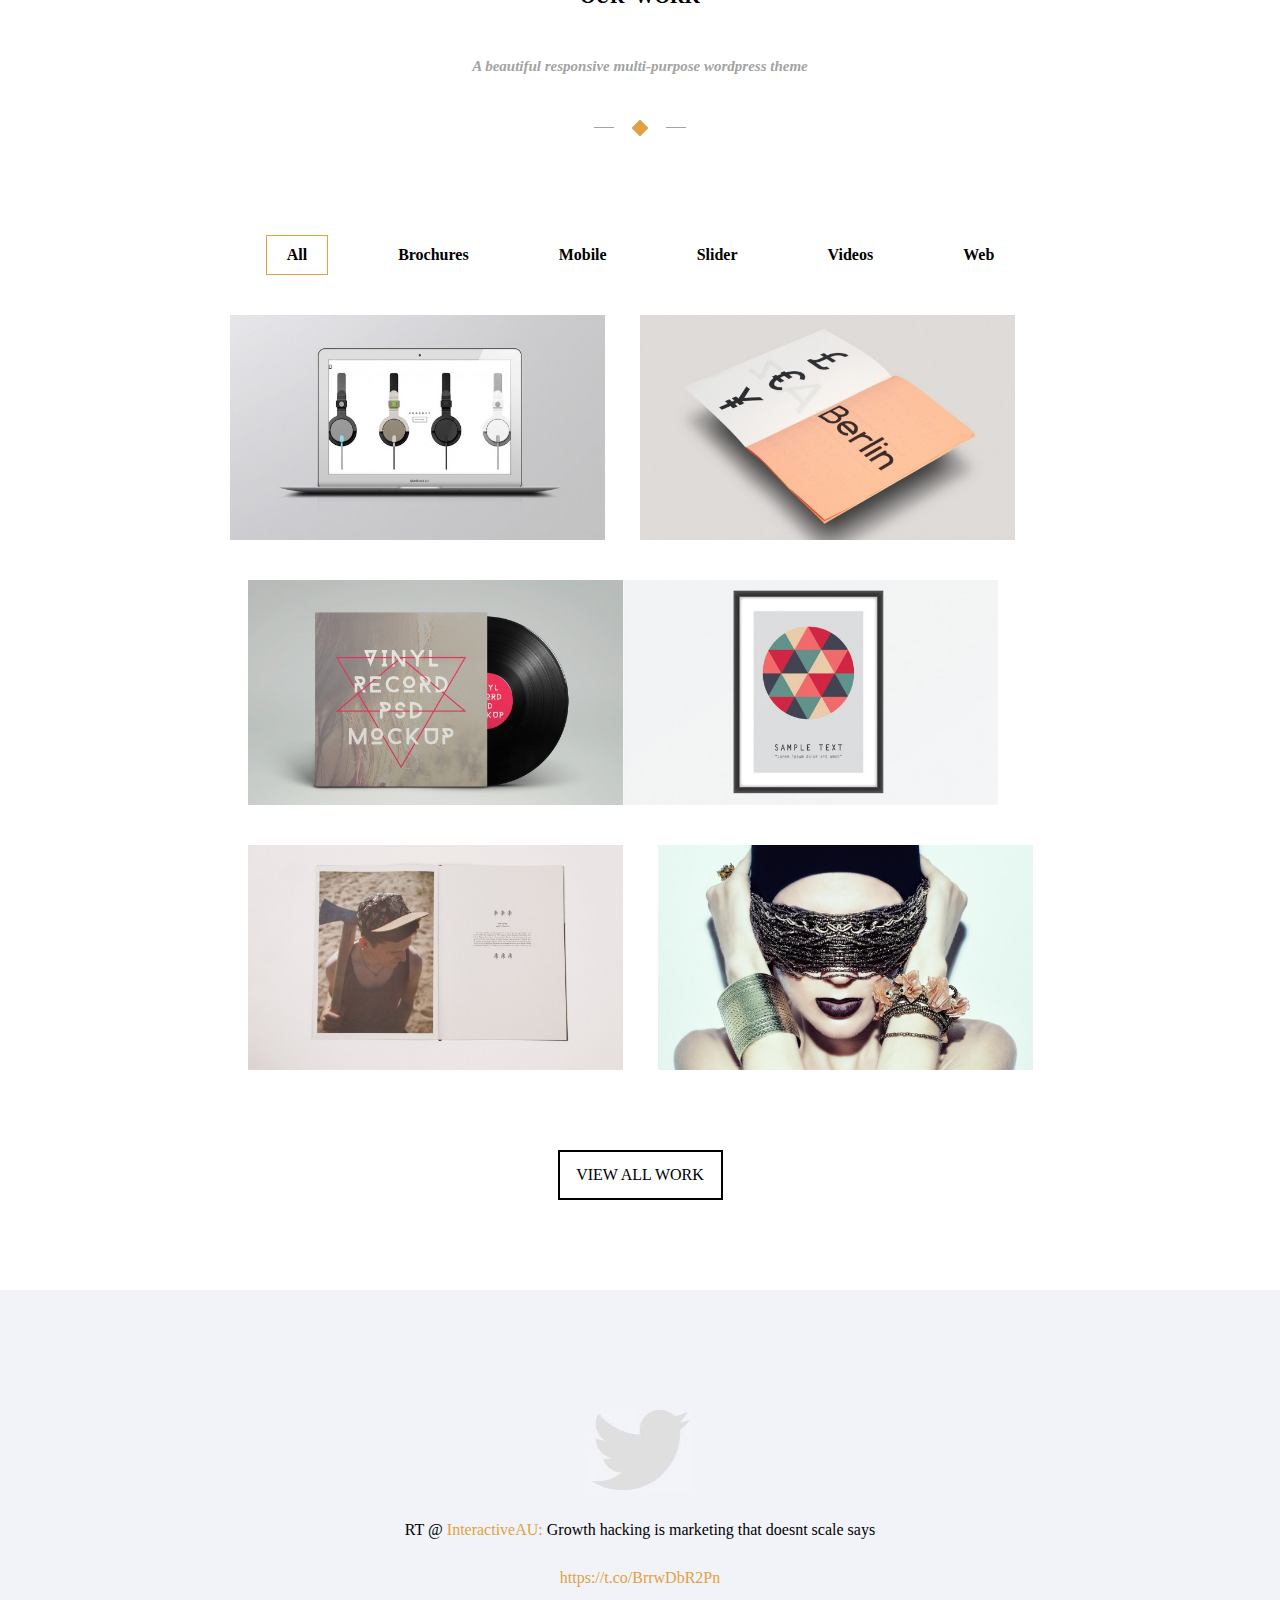
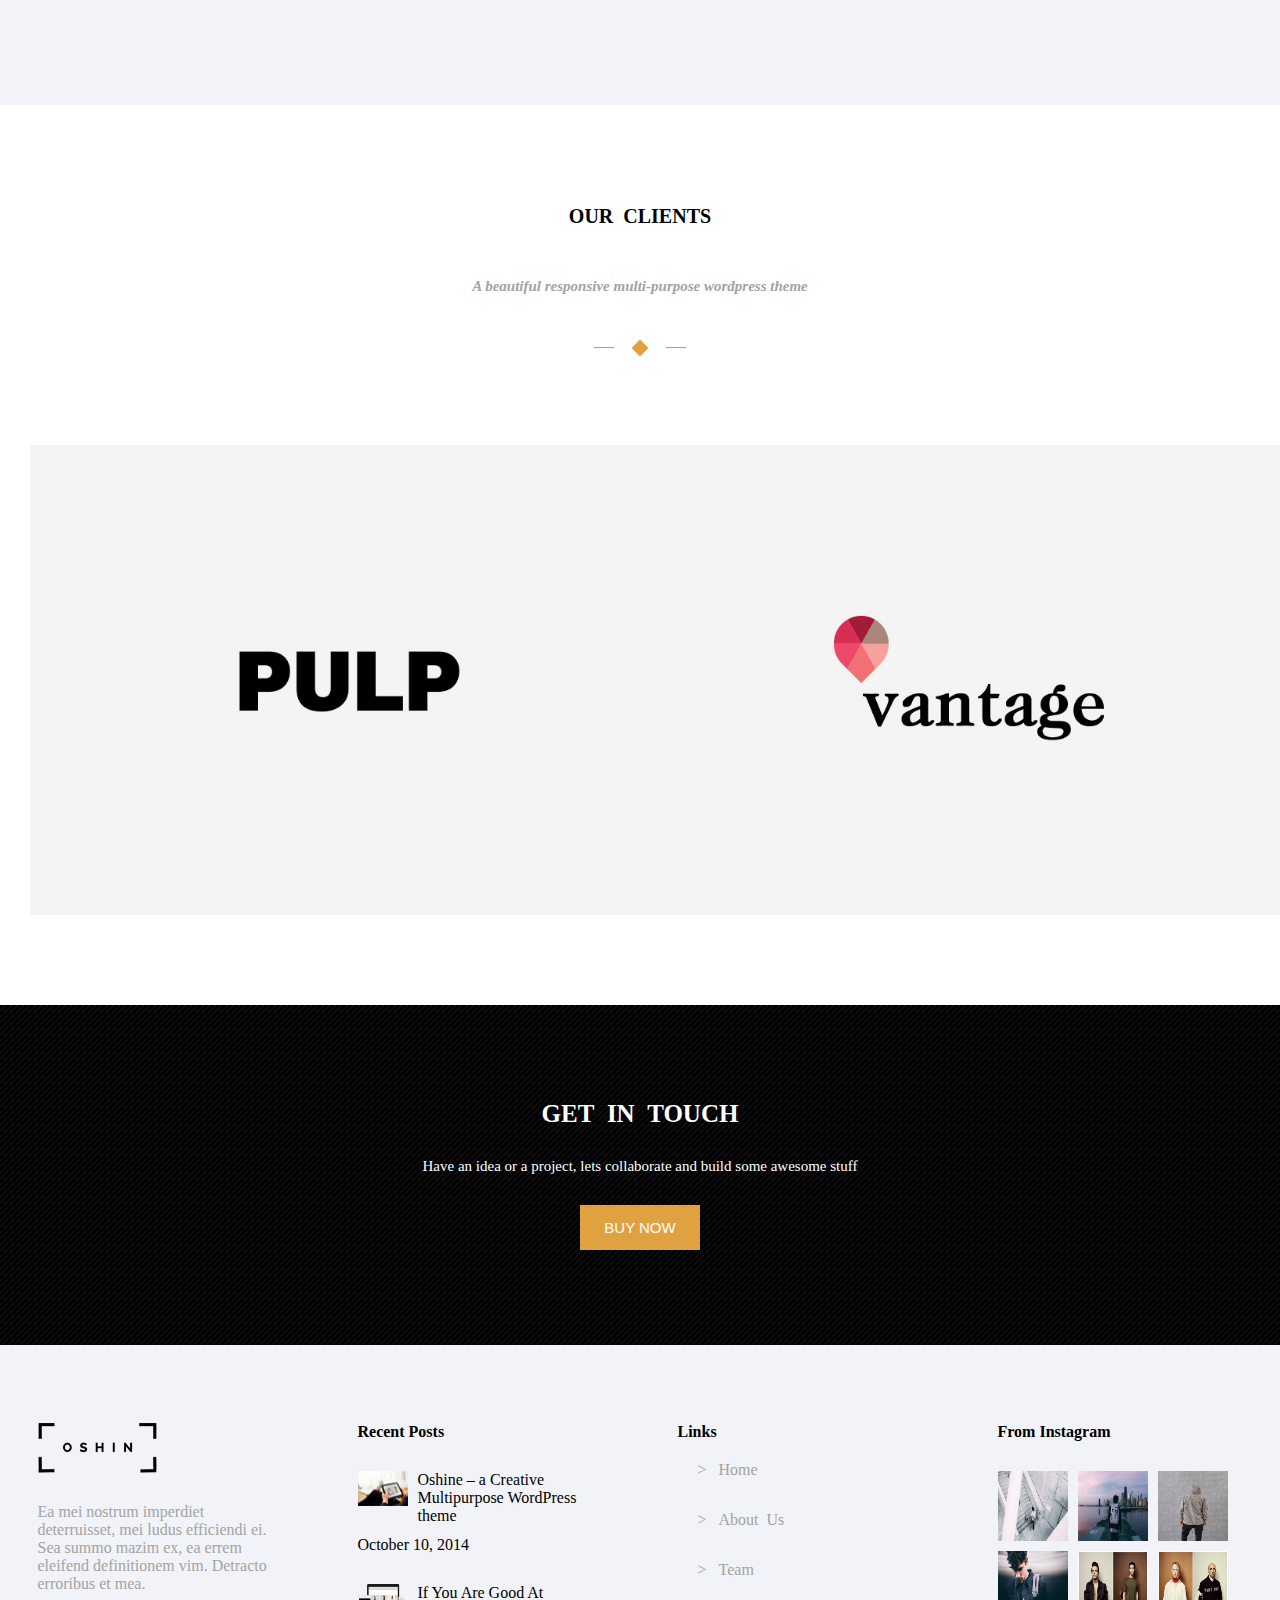
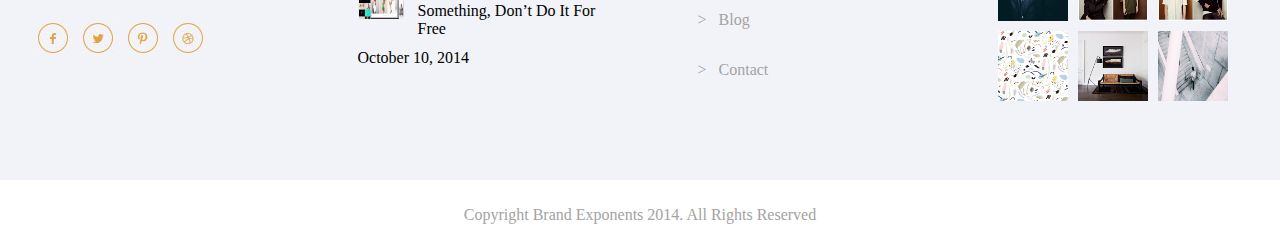
<file: case05/index.html>
<!DOCTYPE html>
<html>
	<head>
		<meta charset="utf-8">
		<link rel="stylesheet" type="text/css" href="css/font-awesome.min.css"/>
		<link href="https://cdn.bootcss.com/font-awesome/5.11.2/css/all.css" rel="stylesheet">
		<link rel="stylesheet" type="text/css" href="css/myIndex.css"/>
		<title></title>
	</head>
	<body>
		<div class="main-wrap">
			<div class="main-1">
				<img src="images/oshin-slide-1.jpg" >
				<div class="main-1-1">
					<div><img src="images/oshin-black-logo.png" ></div>
					<div>
						<div>Home</div>
						<div>Pages</div>
						<div>Portfolio</div>
						<div>SINGLE PORTFOLIO</div>
						<div>Headers</div>
						<div>Journal</div>
						<div>Shop</div>
						<div>Shortcodes</div>
					</div>
					<div>
						<div class="fa fa-search myname" aria-hidden="true"></div>
						<div class="fa fa-align-justify myname" aria-hidden="true"></div>
						<div class="fa fa-shopping-bag myname" aria-hidden="true"></div>
					</div>
				</div>
				<div>M A K I N G&nbsp;&nbsp;&nbsp;T H E&nbsp;&nbsp;&nbsp;W E B</div>
				<div><div>STYLISH</div></div>
				<div><i>The Best or Nothing</i></div>
			</div>
			<div>WE&nbsp;&nbsp;ARE&nbsp;&nbsp;OSHINE</div>
			<div><i>A beautiful responsive multi-purpose wordpress theme</i></div>
			<div>
				<div></div>
				<div class="small-div"></div>
				<div></div>
			</div>
			<div>
				Oshine comes with 12 unique and stunning demos.
				We have crafted each and every demo with extensive care
				and precision and the theme is power packed yet easy to use.
			 </div>
			 <div><img src="images/oshin-mockups-1024x377.png" ></div>
			 <div class="main2">
			 	<div>
					<img src="images/index_03.jpg" >
					<div>12 DEMOS</div>
				</div>
			 	<div>
					<img src="images/index_05.jpg" >
					<div>POWERFUL OPTIONS</div>
				</div>
			 	<div>
					<img src="images/index_07.jpg" >
					<div>PAGE BUILDER</div>
				</div>
			 	<div>
					<img src="images/index_09.jpg" >
					<div>UNLIMITED PORTFOLIO</div>
				</div>
			 </div>
			 <div class="main3">
			 	<div class="main3-1">
			 		<div class="main3-1-1">
						<div><img src="images/index_28.jpg" ></div>
						<div>
							<div>MODERN DESIGN</div>
							<div>
								Proin facilisis varius nunc. Curabitur eros risus, ultrices et dui ut,
								luctus accumsan nibh. Fusce convallis sapien placerat tellus suscipit vehicula.
							</div>
						</div>
					</div>
			 		<div class="main3-1-1">
						<div><img src="images/index_23.jpg" ></div>
						<div>
							<div>SUPER  CUSTOMIZABLE</div>
							<div>
								Proin facilisis varius nunc. Curabitur eros risus, ultrices et dui ut,
								luctus accumsan nibh. Fusce convallis sapien placerat tellus suscipit vehicula.
							</div>
						</div>
					</div>
			 		<div class="main3-1-1">
						<div><img src="images/index_27.jpg" ></div>
						<div>
							<div>UNIQUE LAYOUT</div>
							<div>
								Proin facilisis varius nunc. Curabitur eros risus, ultrices et dui ut,
								luctus accumsan nibh. Fusce convallis sapien placerat tellus suscipit vehicula.
							</div>
						</div>
					</div>
			 	</div>
				<div class="main3-1">
					<img style="height: 100%;" src="images/iphone-oshin-513x1024.png" >
				</div>
				<div class="main3-1">
					<div class="main3-1-1">
						<div><img src="images/index_19.jpg" ></div>
						<div>
							<div>AJAX TRANSITIONS</div>
							<div>
								Proin facilisis varius nunc. Curabitur eros risus, ultrices et dui ut,
								luctus accumsan nibh. Fusce convallis sapien placerat tellus suscipit vehicula.
							</div>
						</div>
					</div>
					<div class="main3-1-1">
						<div><img src="images/index_30.jpg" ></div>
						<div>
							<div>WOO COMMERCE</div>
							<div>
								Proin facilisis varius nunc. Curabitur eros risus, ultrices et dui ut,
								luctus accumsan nibh. Fusce convallis sapien placerat tellus suscipit vehicula.
							</div>
						</div>
					</div>
					<div class="main3-1-1">
						<div><img src="images/index_29.jpg" ></div>
						<div>
							<div>40+ MODULES</div>
							<div>
								Proin facilisis varius nunc. Curabitur eros risus, ultrices et dui ut,
								luctus accumsan nibh. Fusce convallis sapien placerat tellus suscipit vehicula.
							</div>
						</div>
					</div>
				</div>
			 </div>
			 <div class="main4">
			 	<img style="width: 100%;" src="images/wanderlust01.jpg" >
			 </div>
			 <div class="main5">
			 	<div>OUR&nbsp;&nbsp;WORK</div>
			 	<div><i>A beautiful responsive multi-purpose wordpress theme</i></div>
			 	<div>
			 		<div></div>
			 		<div class="small-div"></div>
			 		<div></div>
			 	</div>
				<div>
					<div>All</div>
					<div>Brochures</div>
					<div>Mobile</div>
					<div>Slider</div>
					<div>Videos</div>
					<div>Web</div>
				</div>
				<div>
					<div><img src="images/road-product-650x385.jpg" ></div>
					<div><img src="images/s3-650x385.jpg" ></div>
					<div><img src="images/Vinyl-Record-PSD-full-650x385.jpg" ></div>
					<div><img src="images/poster-frame-650x385.jpg" ></div>
					<div><img src="images/wanderlust07-650x385.jpg" ></div>
					<div><img src="images/oshin-model-0011-650x385.jpg" ></div>
				</div>
				<div><div>VIEW ALL WORK</div></div>
			 </div>
			 <div class="main6">
			 	<img style="margin-bottom: 30px;" src="images/index_16.jpg" >
				<div>RT @ <span style="color: #e0a240;">InteractiveAU:</span> Growth hacking is marketing that doesnt scale says</div>
				<div style="color: #e0a240;margin-top: 30px;">https://t.co/BrrwDbR2Pn</div>
			 </div>
			 <div class="main5">
			 	<div>OUR&nbsp;&nbsp;CLIENTS</div>
			 	<div><i>A beautiful responsive multi-purpose wordpress theme</i></div>
			 	<div>
			 		<div></div>
			 		<div class="small-div"></div>
			 		<div></div>
			 	</div>
			 </div>
			 <div class="main7">
			 	<img src="images/Marks_2048x1536_144dpi_12_1000.jpg" >
				<img src="images/Marks_2048x1536_144dpi_11_1000.jpg" >
			 </div>
			 <div class="main8">
			 	<div>GET&nbsp;&nbsp;IN&nbsp;&nbsp;TOUCH</div>
				<div>Have an idea or a project, lets collaborate and build some awesome stuff</div>
				<button type="button">BUY NOW</button>
			 </div>
			 <div class="main9">
				<div>
					<img src="images/oshin-black-logo.png" >
					<div>
						Ea mei nostrum imperdiet deterruisset, mei ludus efficiendi ei. 
						Sea summo mazim ex, ea errem eleifend definitionem vim. Detracto erroribus et mea.
					</div>
					<div>
						<img src="images/index_20.jpg" >
						<img src="images/index_22.jpg" >
						<img src="images/index_24.jpg" >
						<img src="images/index_26.jpg" >
					</div>
				</div>
			 	<div>
					<div>Recent Posts</div>
					<div>
						<img style="width: 50px; height: 35px;" src="images/oshin-ipad-mock-50x34.jpg" >
						<div style="height: 100%;margin-left: 10px;">
							Oshine – a Creative Multipurpose WordPress theme
						</div>
					</div>
					<div style="margin-top: 30px;">October 10, 2014</div>
					<div>
						<img style="width: 50px; height: 35px;" src="images/oshin-mockups-1024x377.png" >
						<div style="height: 100%;margin-left: 10px;">
							If You Are Good At Something, Don’t Do It For Free
						</div>
					</div>
					<div style="margin-top: 30px;">October 10, 2014</div>
				</div>
			 	<div>
					<div>Links</div>
					<div>
						<div>>&nbsp;&nbsp;&nbsp;Home</div>
						<div>>&nbsp;&nbsp;&nbsp;About&nbsp;&nbsp;Us</div>
						<div>>&nbsp;&nbsp;&nbsp;Team</div>
						<div>>&nbsp;&nbsp;&nbsp;Blog</div>
						<div>>&nbsp;&nbsp;&nbsp;Contact</div>
					</div>
				</div>
			 	<div>
					<div>From Instagram</div>
					<div>
						<img src="images/8c9609f5b2a9b3d02ef5c09353f24100.jpg" >
						<img src="images/8925690044e337f4d9debf2c6cd32bc3.jpg" >
						<img src="images/de8c453d761ac7766e88f163e9edeae8.jpg" >
						<img src="images/536aa2e2a7f4164e20468743ed6e2f70.jpg" >
						<img src="images/b77b591b7fb67676812d05cddee8237e.jpg" >
						<img src="images/1c3913c0bb34fc46d7f5f2a6bccb86aa.jpg" >
						<img src="images/96015b4ff95f287dabad214d239852cc.jpg" >
						<img src="images/6b01da5c35f3c0e472365147b36d9a72.jpg" >
						<img src="images/8c9609f5b2a9b3d02ef5c09353f24100.jpg" >
					</div>
				</div>
			 </div>
			 <div class="footer">
			 	<div>Copyright Brand Exponents 2014. All Rights Reserved</div>
			 </div>
		</div>
	</body>
</html>
</file>
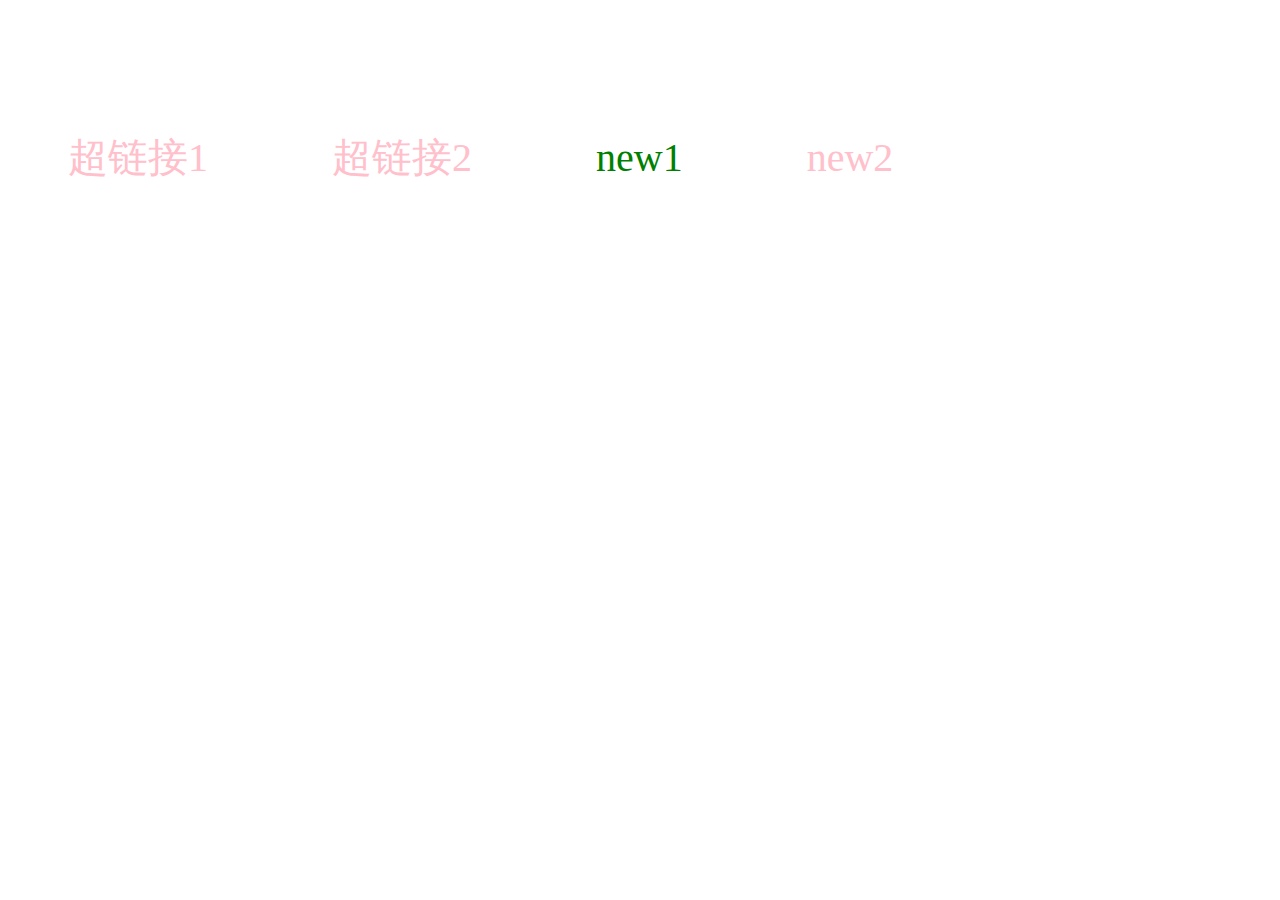
<file: case03/1.ul.li.html>
<!DOCTYPE html>
<html>
	<head>
		<meta charset="utf-8">
		<title></title>
		<style>
			/* ul{
				padding: 0;
				margin: 0;
			}
			li{
				list-style: circle;
			} */
			a{
				/* display: block; */
				width: 100px;
				height: 100px;
				line-height: 300px;
				font-family: "宋体";
				font-size: 40px;
				color: red;
				padding: 30px;
				margin: 30px;
				text-decoration: none;
			}
			a:link{
				color: #008000;
			}/* 未被访问之前的样式，可点击的标签 */
			a:visited{
				color: pink;
			}/* 访问之后的样式 */
			a:hover{
				color: #ADFF2F;
				text-decoration: underline;
			}/* :后加伪元素 */
			a:active{
				color: brown;
			}/* 激活状态 */
			权重一样,有顺序要求LVHA
		</style>
	</head>
	<body>
		<!-- <ul>
			<li>bj</li>
			<li>sh</li>
		</ul>
		<ol>
			<li>dfg</li>
			<li>df</li>
		</ol> -->
		<a href="">超链接1</a>  <a href="">超链接2</a>
		<a href="#1">new1</a>
		<a href="">new2</a>
	</body>
</html>
</file>
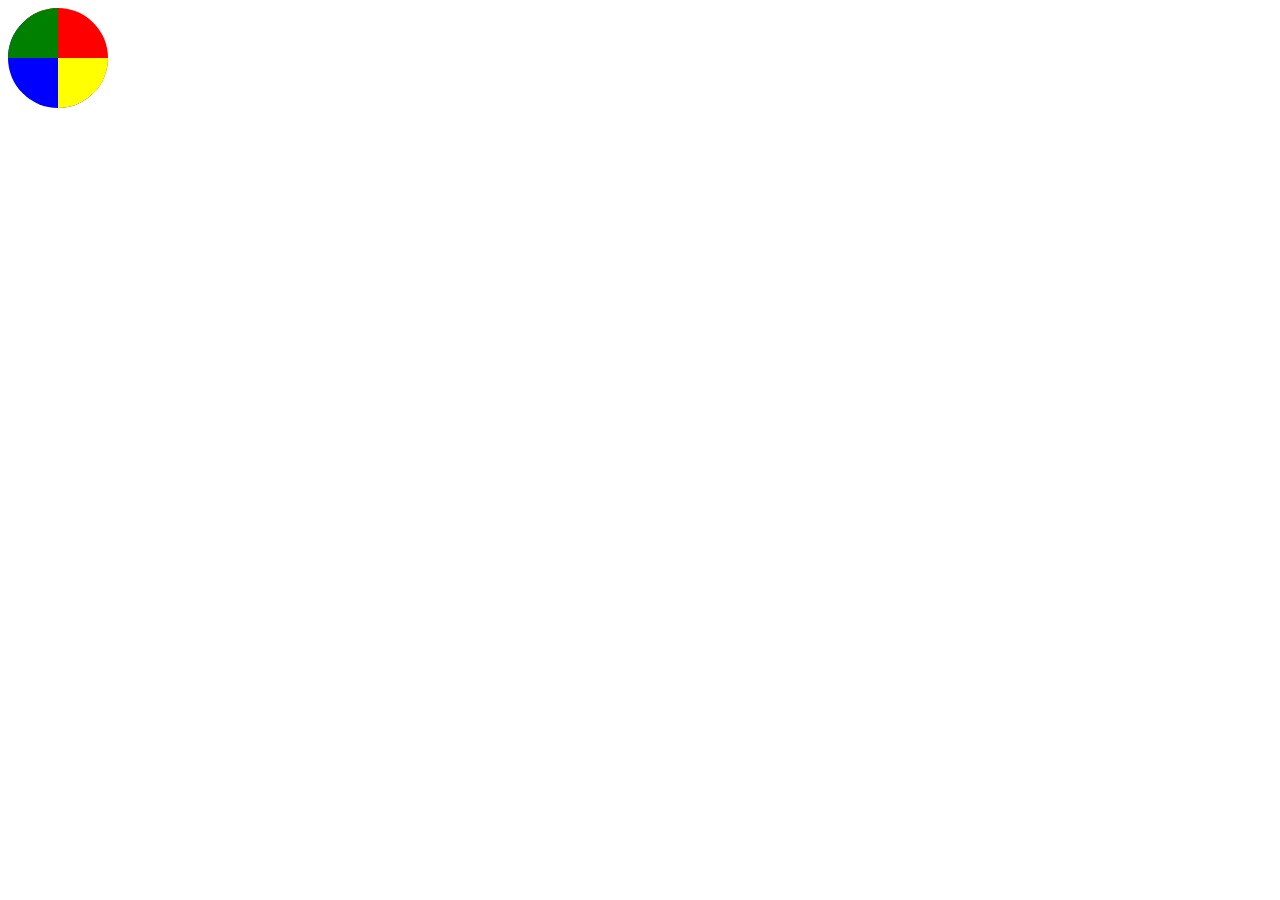
<file: case03/2.三角.html>
<!DOCTYPE html>
<html>
	<head>
		<meta charset="utf-8">
		<title></title>
		<style type="text/css">
			div{
				width: 0px;
				height: 0px;
				border-top: 50px solid red;
				border-right: 50px solid yellow;
				border-bottom: 50px solid blue;
				border-left: 50px solid green;
				transform: rotate(45deg);
				border-radius:50px;
			}
		</style>
	</head>
	<body>
		<div></div>
	</body>
</html>
</file>
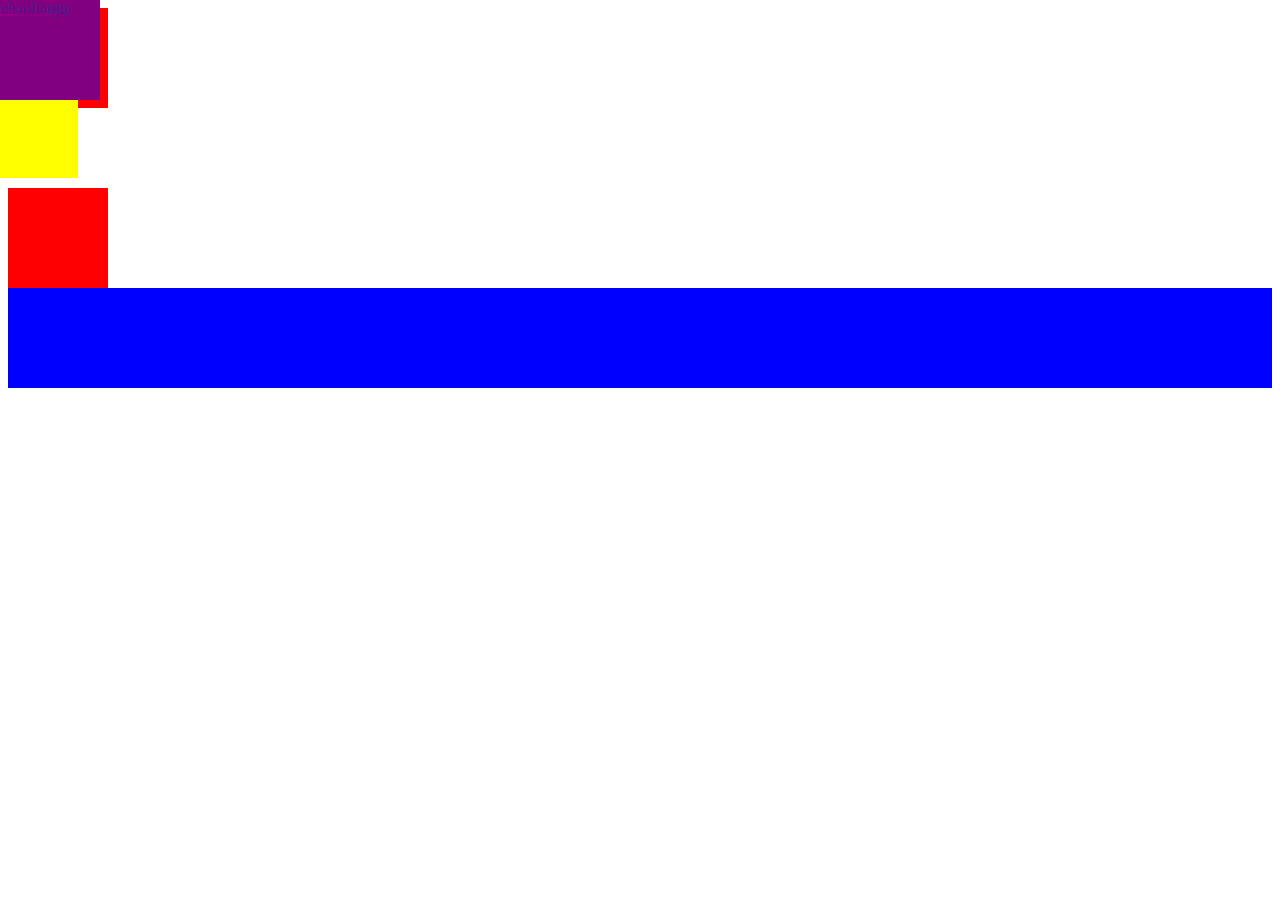
<file: case03/3.定位.html>
<!DOCTYPE html>
<html>
	<head>
		<meta charset="utf-8">
		<title></title>
		<style>
			.box1{
				width: 100px;
				height: 100px;
				background-color: red;
			}
			.box2{
				width: 80px;
				height: 80px;
				background-color: green;
				position: relative;
				right: 40px;
				bottom: 40px;
				position: relative;
				
			}
			.box3{
				height: 100px;
				background-color: blue;
			}
			a{
				position: absolute;
				left: 0;
				top: 0;
				width: 100px;
				height: 100px;
				background-color: purple;
			}
			.box4{
				width: 100px;
				height: 100px;
				background-color: yellow;
				position: absolute;
				left: 10px;
				top: 10px;
			}
			.box5{
				position: absolute;
				width: 300px;
				height: 50px;
				background-color: purple;
				margin: 0 auto;
			}
		</style>
	</head>
	<body>
		<div class="box1"></div>
		<div class="box2">
			<div class="box4"></div>
		</div>
		<div class="box1"></div>
		<a href="" class="">chaolianjie</a>
		<div class="box3"></div>
	</body>
</html>
</file>
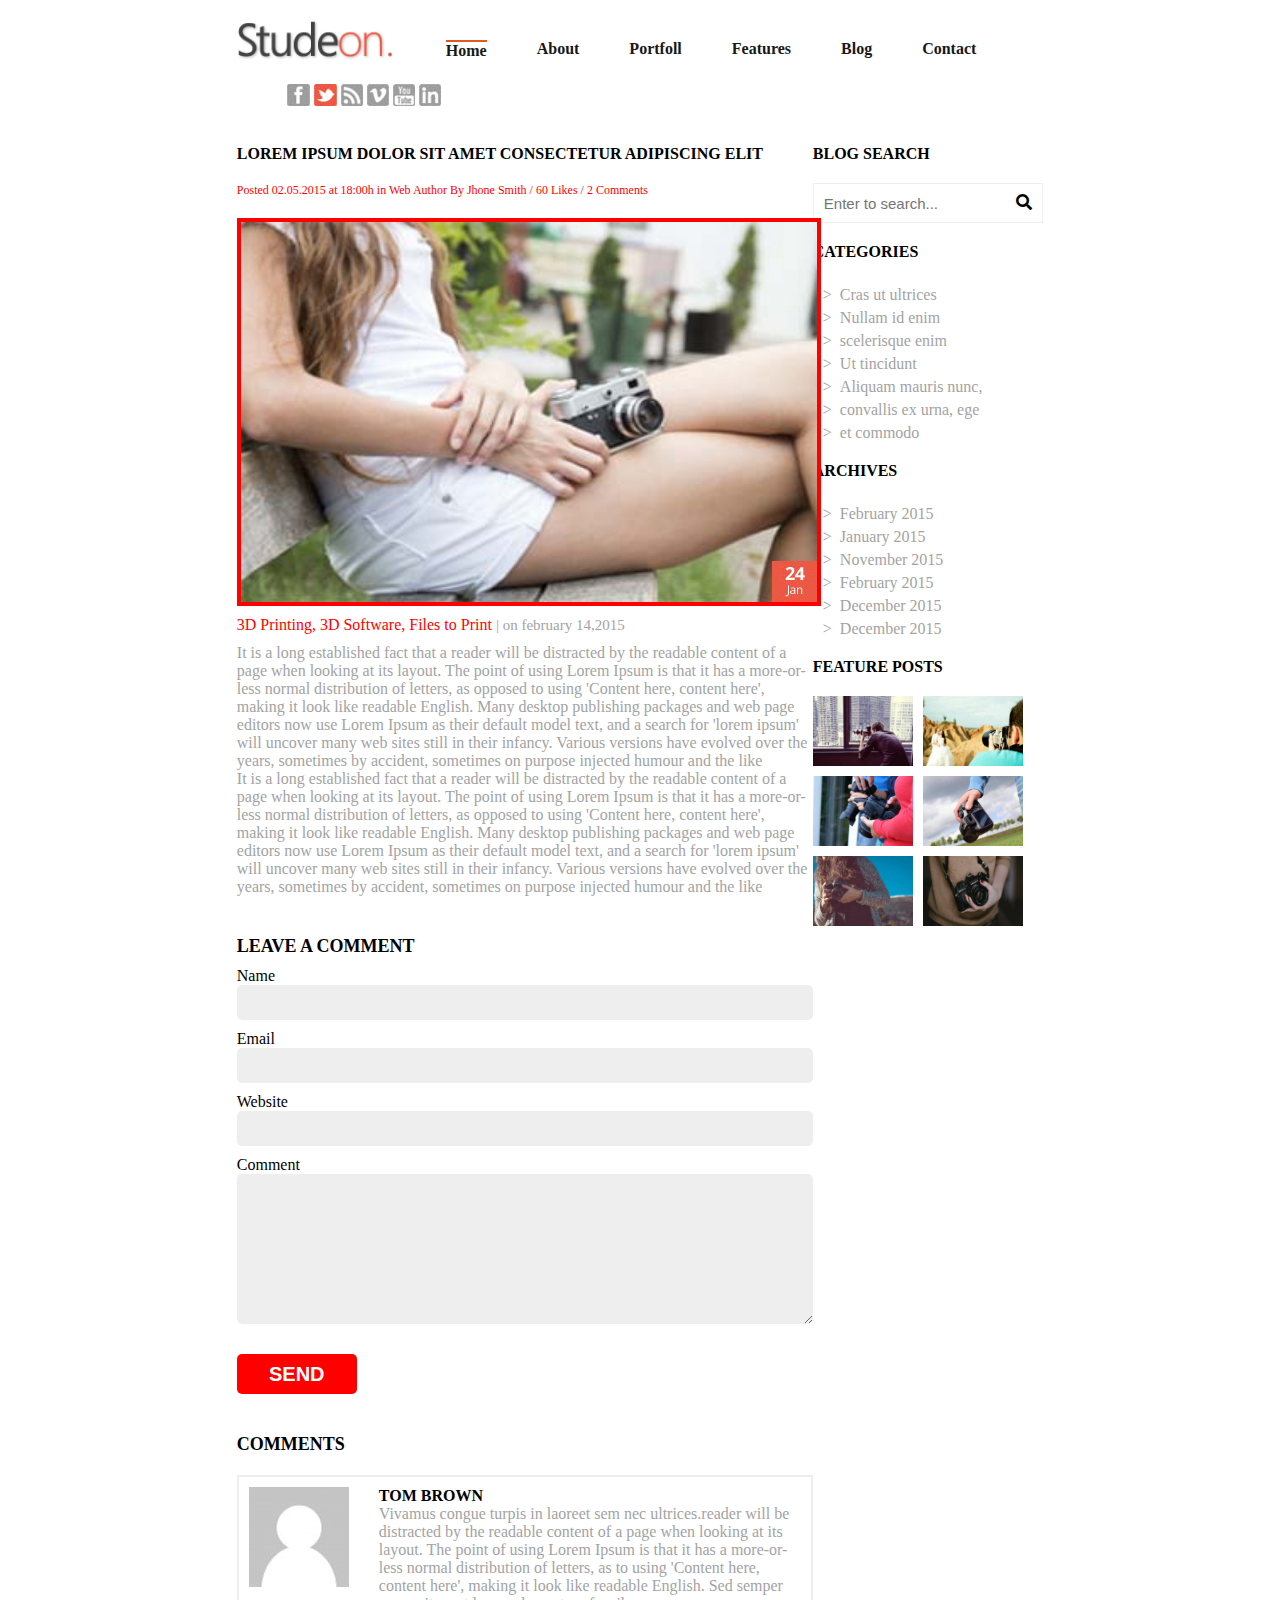
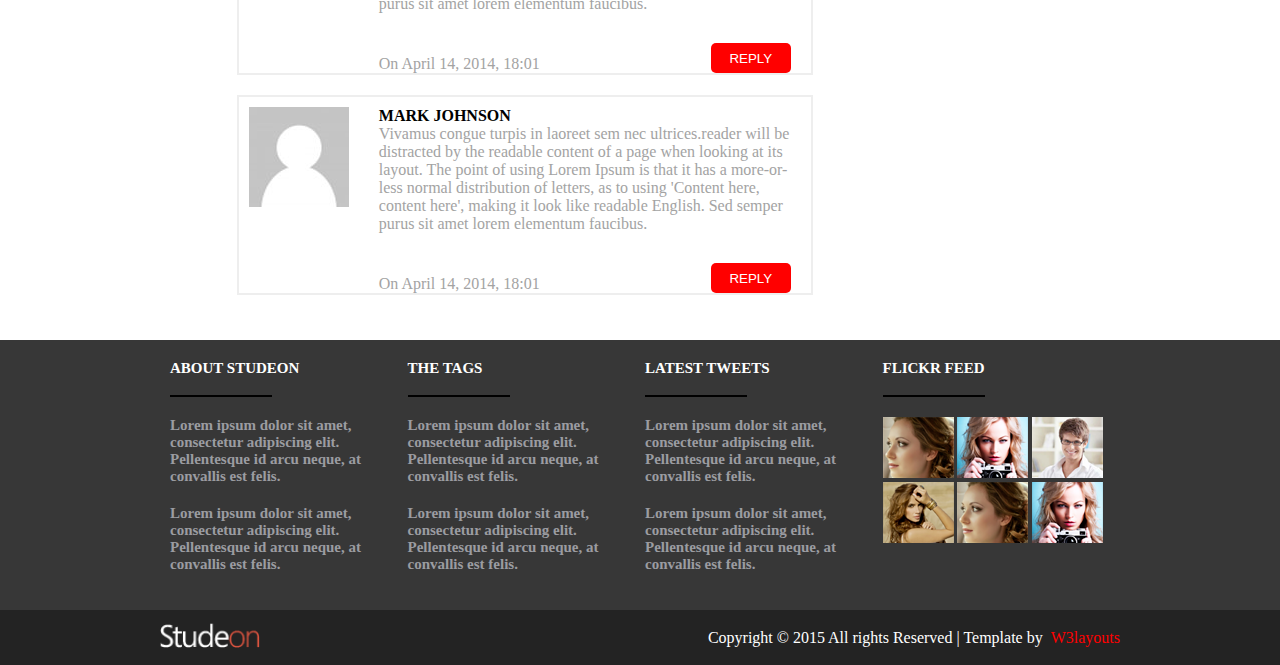
<file: case04/blog.html>
<!DOCTYPE html>
<html>
	<head>
		<link rel="stylesheet" type="text/css" href="css/common.css"/>
		<link rel="stylesheet" type="text/css" href="css/blog.css"/>
		<link rel="stylesheet" type="text/css" href="css/font-awesome.min.css"/>
		<link href="https://cdn.bootcss.com/font-awesome/5.11.2/css/all.css" rel="stylesheet">
		<meta charset="utf-8">
		<title></title>
	</head>
	<body>
		<div class="header-wrap">
			<div class="header">
				<div class="img-wrap">
					<img class="logo" src="img/logo.png" >
				</div>
				<div class="nav" style="display: inline-block;">
					<div class="fl inline active"><a class="nav-l" href="index.html">Home</a></div>
					<div class="fl inline"><a class="nav-l" href="">About</a></div>
					<div class="fl inline"><a class="nav-l" href="portfoll.html">Portfoll</a></div>
					<div class="fl inline"><a class="nav-l" href="features.html">Features</a></div>
					<div class="fl inline"><a class="nav-l" href="blog.html">Blog</a></div>
					<div class="fl inline"><a class="nav-l" href="contact.html">Contact</a></div>
				</div>
				<div class="nav-img-wrap" style="display: inline-block;margin-left: 50px;">
					<img src="img/s-icons_03.jpg" alt="">
					<img src="img/s-icons_05.jpg" alt="">
					<img src="img/s-icons_07.jpg" alt="">
					<img src="img/s-icons_09.jpg" alt="">
					<img src="img/s-icons_11.jpg" alt="">
					<img src="img/s-icons_13.jpg" alt="">
				</div>
			</div>
		</div>
		<div class="blog-wrap">
			<div class="blog-left">
				<div>LOREM IPSUM DOLOR SIT AMET CONSECTETUR ADIPISCING ELIT</div>
				<div>Posted 02.05.2015 at 18:00h in Web Author By Jhone Smith / 60 Likes / 2 Comments</div>
				<div>
					<img src="img/b2.jpg" >
					<img src="img/s-icons_41.jpg" >
				</div>
				<div>
					<span style="color: red;">3D Printing, 3D Software, Files to Print </span>
					<span style="color: #A3A3A3;font-size: 15px;">| on february 14,2015</span>
				</div>
				<div>
					It is a long established fact that a reader will be distracted by the
					readable content of a page when looking at its layout. The point of 
					using Lorem Ipsum is that it has a more-or-less normal distribution
					of letters, as opposed to using 'Content here, content here', 
					making it look like readable English. Many desktop publishing packages 
					and web page editors now use Lorem Ipsum as their default model text,
					and a search for 'lorem ipsum' will uncover many web sites still in
					their infancy. Various versions have evolved over the years,
					sometimes by accident, sometimes on purpose injected humour and the like <br>
					It is a long established fact that a reader will be distracted by 
					the readable content of a page when looking at its layout. 
					The point of using Lorem Ipsum is that it has a more-or-less 
					normal distribution of letters, as opposed to using 'Content here, 
					content here', making it look like readable English. Many desktop 
					publishing packages and web page editors now use Lorem Ipsum as their 
					default model text, and a search for 'lorem ipsum' will uncover many web 
					sites still in their infancy. Various versions have evolved over the years, 
					sometimes by accident, sometimes on purpose injected humour and the like
				</div>
				<div>LEAVE A COMMENT</div>
				<div class="title">Name</div>
				<input class="in" />
				<div class="title">Email</div>
				<input class="in" />
				<div class="title">Website</div>
				<input class="in" />
				<div class="title">Comment</div>
				<textarea style="height: 150px;" class="in" rows="" cols=""></textarea>
				<button type="button">SEND</button>
				<div>COMMENTS</div>
				<div class="info">
					<div class="info-1"><img src="img/avatar.jpg" ></div>
					<div class="info-2">
						<div>
							<div>TOM BROWN</div>
							<div>
								Vivamus congue turpis in laoreet sem nec ultrices.reader 
								will be distracted by the readable content of a page when 
								looking at its layout. The point of using Lorem Ipsum is 
								that it has a more-or-less normal distribution of 
								letters, as to using 'Content here, content here', 
								making it look like readable English. 
								Sed semper purus sit amet lorem elementum faucibus.
							</div>
						</div>
						<div>
							<div>On April 14, 2014, 18:01</div>
							<button type="button">REPLY</button>
						</div>
					</div>
				</div>
				<div class="info">
					<div class="info-1"><img src="img/avatar.jpg" ></div>
					<div class="info-2">
						<div>
							<div>MARK JOHNSON</div>
							<div>
								Vivamus congue turpis in laoreet sem nec ultrices.reader 
								will be distracted by the readable content of a page when 
								looking at its layout. The point of using Lorem Ipsum is 
								that it has a more-or-less normal distribution of 
								letters, as to using 'Content here, content here', 
								making it look like readable English. 
								Sed semper purus sit amet lorem elementum faucibus.
							</div>
						</div>
						<div>
							<div>On April 14, 2014, 18:01</div>
							<button type="button">REPLY</button>
						</div>
					</div>
				</div>
			</div>
			<div class="blog-right">
				<div>BLOG SEARCH</div>
				<div>
					<input class="in2" placeholder="Enter to search..."/>
					<div><div class="search fa fa-search" aria-hidden="true"></div></div>
				</div>
				<div>CATEGORIES</div>
				<div>
					<div>>&nbsp;&nbsp;Cras ut ultrices</div>
					<div>>&nbsp;&nbsp;Nullam id enim</div>
					<div>>&nbsp;&nbsp;scelerisque enim</div>
					<div>>&nbsp;&nbsp;Ut tincidunt</div>
					<div>>&nbsp;&nbsp;Aliquam mauris nunc,</div>
					<div>>&nbsp;&nbsp;convallis ex urna, ege</div>
					<div>>&nbsp;&nbsp;et commodo</div>
				</div>
				<div>ARCHIVES</div>
				<div>
					<div>>&nbsp;&nbsp;February 2015</div>
					<div>>&nbsp;&nbsp;January 2015</div>
					<div>>&nbsp;&nbsp;November 2015</div>
					<div>>&nbsp;&nbsp;February 2015</div>
					<div>>&nbsp;&nbsp;December 2015</div>
					<div>>&nbsp;&nbsp;December 2015</div>
				</div>
				<div>FEATURE POSTS</div>
				<div>
					<img src="img/s1.jpg" >
					<img src="img/s2.jpg" >
					<img src="img/s3.jpg" >
					<img src="img/s4.jpg" >
					<img src="img/s5.jpg" >
					<img src="img/s6.jpg" >
				</div>
			</div>
		</div>
		
		
		
		<div class="main6-wrap">
			<div class="main6">
				<div class="main6-1">
					<div>ABOUT STUDEON</div><br><hr style="width: 100px; border: 1px solid black;">
					<div>Lorem ipsum dolor sit amet, consectetur adipiscing elit. Pellentesque id arcu neque, at convallis est felis.</div>
					<div>Lorem ipsum dolor sit amet, consectetur adipiscing elit. Pellentesque id arcu neque, at convallis est felis.</div>
				</div>
				<div class="main6-1">
					<div>THE TAGS</div><br><hr style="width: 100px; border: 1px solid black;">
					<div>Lorem ipsum dolor sit amet, consectetur adipiscing elit. Pellentesque id arcu neque, at convallis est felis.</div>
					<div>Lorem ipsum dolor sit amet, consectetur adipiscing elit. Pellentesque id arcu neque, at convallis est felis.</div>
				</div>
				<div class="main6-1">
					<div>LATEST TWEETS</div><br><hr style="width: 100px; border: 1px solid black;">
					<div>Lorem ipsum dolor sit amet, consectetur adipiscing elit. Pellentesque id arcu neque, at convallis est felis.</div>
					<div>Lorem ipsum dolor sit amet, consectetur adipiscing elit. Pellentesque id arcu neque, at convallis est felis.</div>
				</div>
				<div class="main6-1">
					<div>FLICKR FEED</div><br><hr style="width: 100px; border: 1px solid black;">
					<div class="main6-1-1">
						<img src="img/f1.png" >
						<img src="img/f2.png" >
						<img src="img/f3.png" >
						<img src="img/f4.png" >
						<img src="img/f1.png" >
						<img src="img/f2.png" >
					</div>
				</div>
			</div>
		</div>
		<div class="main7-wrap">
			<div class="main7">
				<div>
					<img style="height: 25px;" src="img/logo2.png" >
				</div>
				<div>
					Copyright &copy; 2015 All rights Reserved | Template by &nbsp;<span style="color: red;">W3layouts</span>
				</div>
			</div>
		</div>
	</body>
</html>
</file>
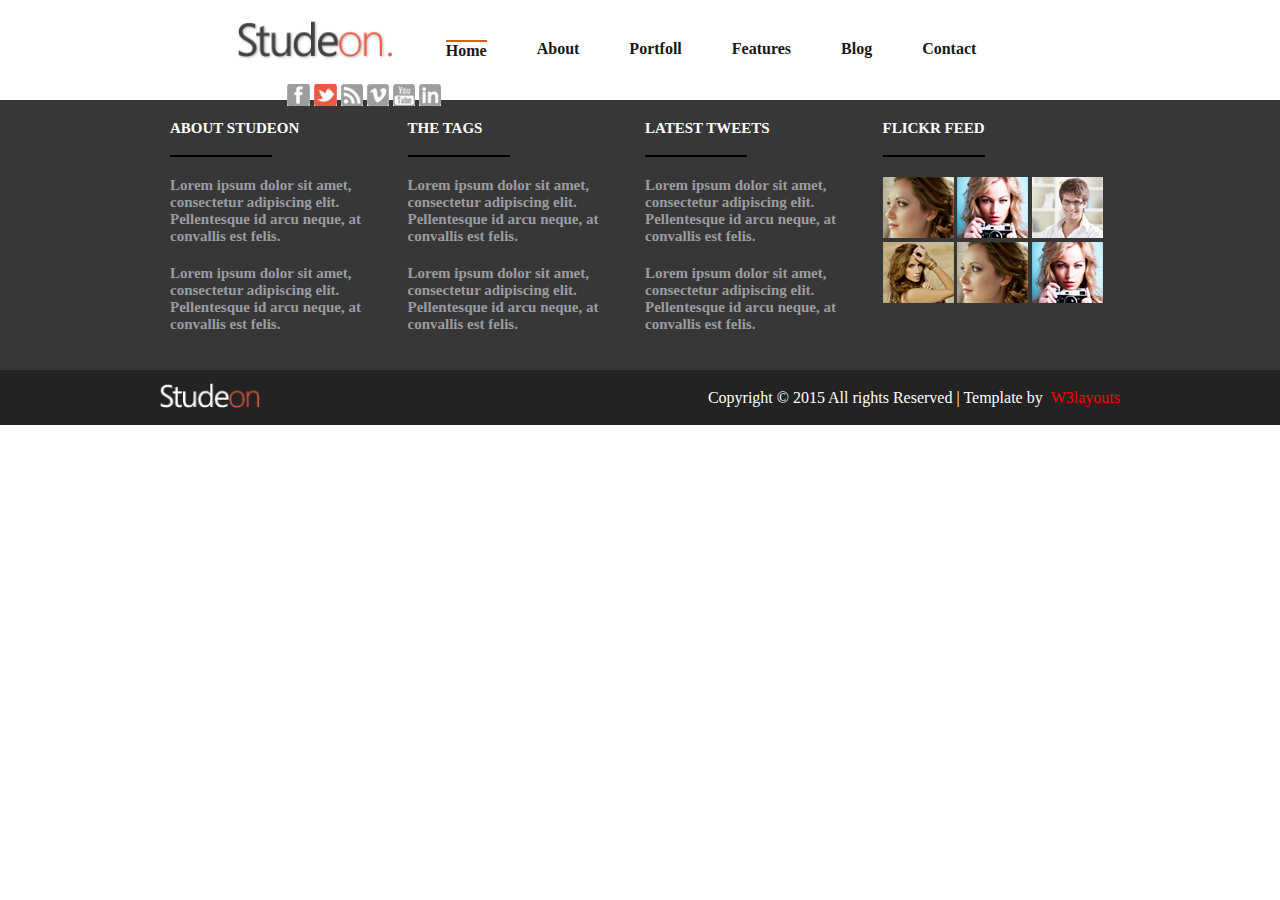
<file: case04/common.html>
<!DOCTYPE html>
<html>
	<head>
		<link rel="stylesheet" type="text/css" href="css/common.css"/>
		<link rel="stylesheet" type="text/css" href="css/portfoll.css"/>
		<meta charset="utf-8">
		<title></title>
	</head>
	<body>
		<div class="header-wrap">
			<div class="header">
				<div class="img-wrap">
					<img class="logo" src="img/logo.png" >
				</div>
				<div class="nav" style="display: inline-block;">
					<div class="fl inline active"><a class="nav-l" href="index.html">Home</a></div>
					<div class="fl inline"><a class="nav-l" href="">About</a></div>
					<div class="fl inline"><a class="nav-l" href="portfoll.html">Portfoll</a></div>
					<div class="fl inline"><a class="nav-l" href="features.html">Features</a></div>
					<div class="fl inline"><a class="nav-l" href="blog.html">Blog</a></div>
					<div class="fl inline"><a class="nav-l" href="contact.html">Contact</a></div>
				</div>
				<div class="nav-img-wrap" style="display: inline-block;margin-left: 50px;">
					<img src="img/s-icons_03.jpg" alt="">
					<img src="img/s-icons_05.jpg" alt="">
					<img src="img/s-icons_07.jpg" alt="">
					<img src="img/s-icons_09.jpg" alt="">
					<img src="img/s-icons_11.jpg" alt="">
					<img src="img/s-icons_13.jpg" alt="">
				</div>
			</div>
		</div>
		
		
		
		
		<div class="main6-wrap">
			<div class="main6">
				<div class="main6-1">
					<div>ABOUT STUDEON</div><br><hr style="width: 100px; border: 1px solid black;">
					<div>Lorem ipsum dolor sit amet, consectetur adipiscing elit. Pellentesque id arcu neque, at convallis est felis.</div>
					<div>Lorem ipsum dolor sit amet, consectetur adipiscing elit. Pellentesque id arcu neque, at convallis est felis.</div>
				</div>
				<div class="main6-1">
					<div>THE TAGS</div><br><hr style="width: 100px; border: 1px solid black;">
					<div>Lorem ipsum dolor sit amet, consectetur adipiscing elit. Pellentesque id arcu neque, at convallis est felis.</div>
					<div>Lorem ipsum dolor sit amet, consectetur adipiscing elit. Pellentesque id arcu neque, at convallis est felis.</div>
				</div>
				<div class="main6-1">
					<div>LATEST TWEETS</div><br><hr style="width: 100px; border: 1px solid black;">
					<div>Lorem ipsum dolor sit amet, consectetur adipiscing elit. Pellentesque id arcu neque, at convallis est felis.</div>
					<div>Lorem ipsum dolor sit amet, consectetur adipiscing elit. Pellentesque id arcu neque, at convallis est felis.</div>
				</div>
				<div class="main6-1">
					<div>FLICKR FEED</div><br><hr style="width: 100px; border: 1px solid black;">
					<div class="main6-1-1">
						<img src="img/f1.png" >
						<img src="img/f2.png" >
						<img src="img/f3.png" >
						<img src="img/f4.png" >
						<img src="img/f1.png" >
						<img src="img/f2.png" >
					</div>
				</div>
			</div>
		</div>
		<div class="main7-wrap">
			<div class="main7">
				<div>
					<img style="height: 25px;" src="img/logo2.png" >
				</div>
				<div>
					Copyright &copy; 2015 All rights Reserved | Template by &nbsp;<span style="color: red;">W3layouts</span>
				</div>
			</div>
		</div>
	</body>
</html>
</file>
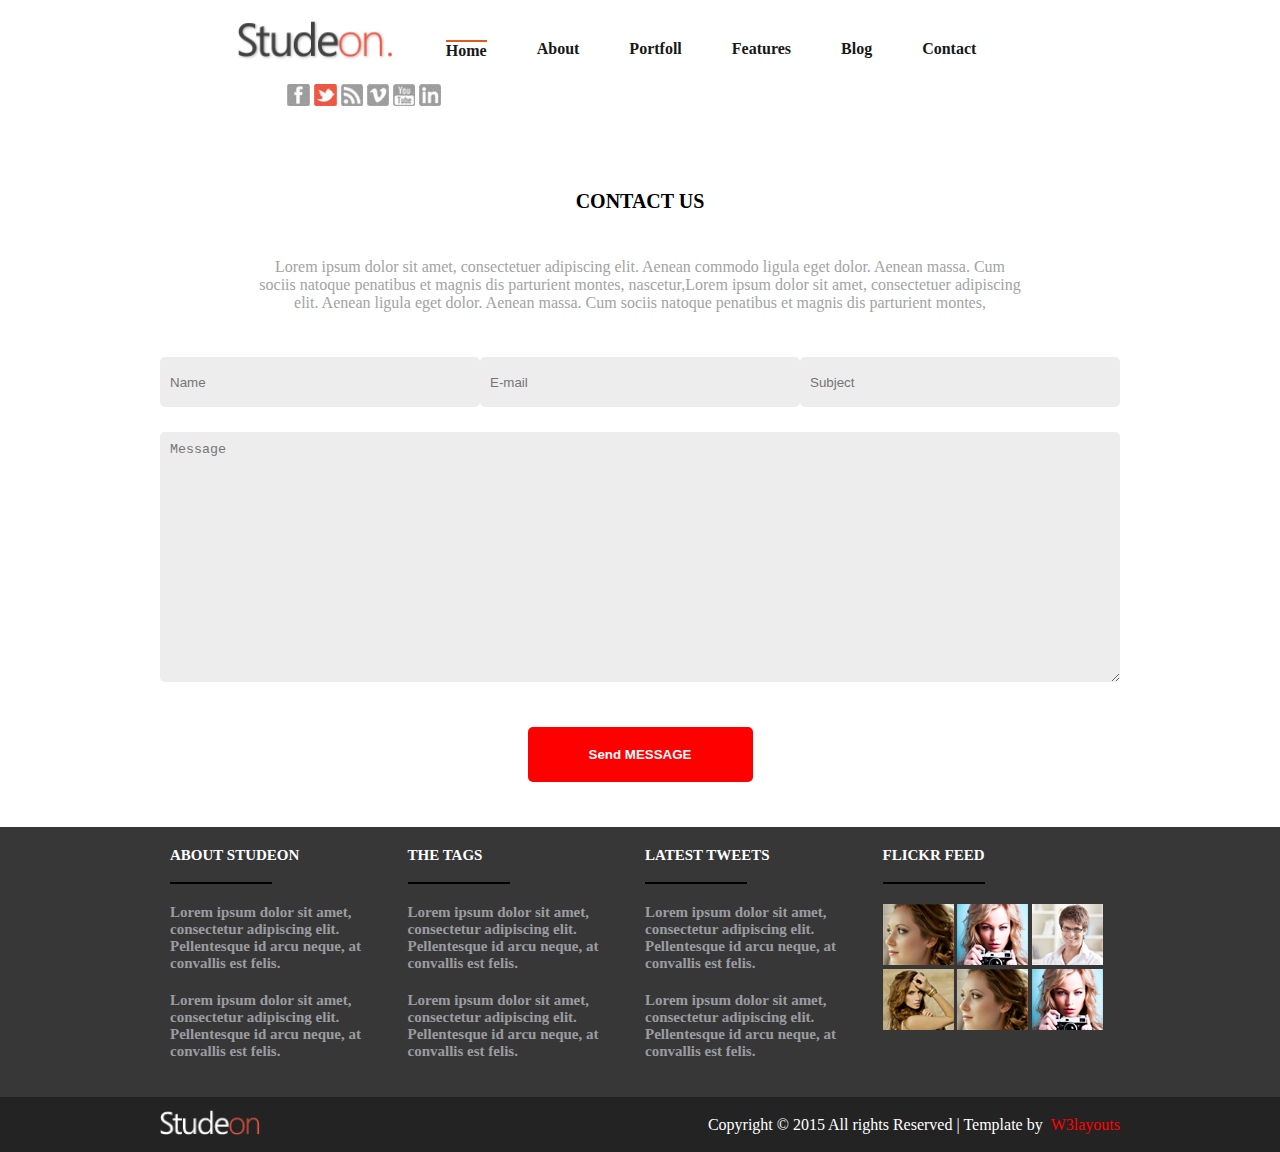
<file: case04/contact.html>
<!DOCTYPE html>
<html>
	<head>
		<link rel="stylesheet" type="text/css" href="css/common.css"/>
		<link rel="stylesheet" type="text/css" href="css/contact.css"/>
		<meta charset="utf-8">
		<title></title>
	</head>
	<body>
		<div class="header-wrap">
			<div class="header">
				<div class="img-wrap">
					<img class="logo" src="img/logo.png" >
				</div>
				<div class="nav" style="display: inline-block;">
					<div class="fl inline active"><a class="nav-l" href="index.html">Home</a></div>
					<div class="fl inline"><a class="nav-l" href="">About</a></div>
					<div class="fl inline"><a class="nav-l" href="portfoll.html">Portfoll</a></div>
					<div class="fl inline"><a class="nav-l" href="features.html">Features</a></div>
					<div class="fl inline"><a class="nav-l" href="blog.html">Blog</a></div>
					<div class="fl inline"><a class="nav-l" href="contact.html">Contact</a></div>
				</div>
				<div class="nav-img-wrap" style="display: inline-block;margin-left: 50px;">
					<img src="img/s-icons_03.jpg" alt="">
					<img src="img/s-icons_05.jpg" alt="">
					<img src="img/s-icons_07.jpg" alt="">
					<img src="img/s-icons_09.jpg" alt="">
					<img src="img/s-icons_11.jpg" alt="">
					<img src="img/s-icons_13.jpg" alt="">
				</div>
			</div>
		</div>
		<div class="con-main-wrap">
			<div class="con-main">
				<div>CONTACT US</div>
				<div>
					Lorem ipsum dolor sit amet, consectetuer adipiscing elit. 
					Aenean commodo ligula eget dolor. Aenean massa. 
					Cum sociis natoque penatibus et magnis dis parturient montes, 
					nascetur,Lorem ipsum dolor sit amet, consectetuer adipiscing elit. 
					Aenean ligula eget dolor. Aenean massa. 
					Cum sociis natoque penatibus et magnis dis parturient montes,
				</div>
				<div class="con-main-1">
					<input type="text" placeholder="Name">
					<input type="text" placeholder="E-mail">
					<input type="text" placeholder="Subject">
				</div>
				<textarea class="content" rows="" cols="" placeholder="Message"></textarea>
				<button class="btn" type="button">Send MESSAGE</button>
			</div>
		</div>
		
		
		
		<div class="main6-wrap">
			<div class="main6">
				<div class="main6-1">
					<div>ABOUT STUDEON</div><br><hr style="width: 100px; border: 1px solid black;">
					<div>Lorem ipsum dolor sit amet, consectetur adipiscing elit. Pellentesque id arcu neque, at convallis est felis.</div>
					<div>Lorem ipsum dolor sit amet, consectetur adipiscing elit. Pellentesque id arcu neque, at convallis est felis.</div>
				</div>
				<div class="main6-1">
					<div>THE TAGS</div><br><hr style="width: 100px; border: 1px solid black;">
					<div>Lorem ipsum dolor sit amet, consectetur adipiscing elit. Pellentesque id arcu neque, at convallis est felis.</div>
					<div>Lorem ipsum dolor sit amet, consectetur adipiscing elit. Pellentesque id arcu neque, at convallis est felis.</div>
				</div>
				<div class="main6-1">
					<div>LATEST TWEETS</div><br><hr style="width: 100px; border: 1px solid black;">
					<div>Lorem ipsum dolor sit amet, consectetur adipiscing elit. Pellentesque id arcu neque, at convallis est felis.</div>
					<div>Lorem ipsum dolor sit amet, consectetur adipiscing elit. Pellentesque id arcu neque, at convallis est felis.</div>
				</div>
				<div class="main6-1">
					<div>FLICKR FEED</div><br><hr style="width: 100px; border: 1px solid black;">
					<div class="main6-1-1">
						<img src="img/f1.png" >
						<img src="img/f2.png" >
						<img src="img/f3.png" >
						<img src="img/f4.png" >
						<img src="img/f1.png" >
						<img src="img/f2.png" >
					</div>
				</div>
			</div>
		</div>
		<div class="main7-wrap">
			<div class="main7">
				<div>
					<img style="height: 25px;" src="img/logo2.png" >
				</div>
				<div>
					Copyright &copy; 2015 All rights Reserved | Template by &nbsp;<span style="color: red;">W3layouts</span>
				</div>
			</div>
		</div>
	</body>
</html>
</file>
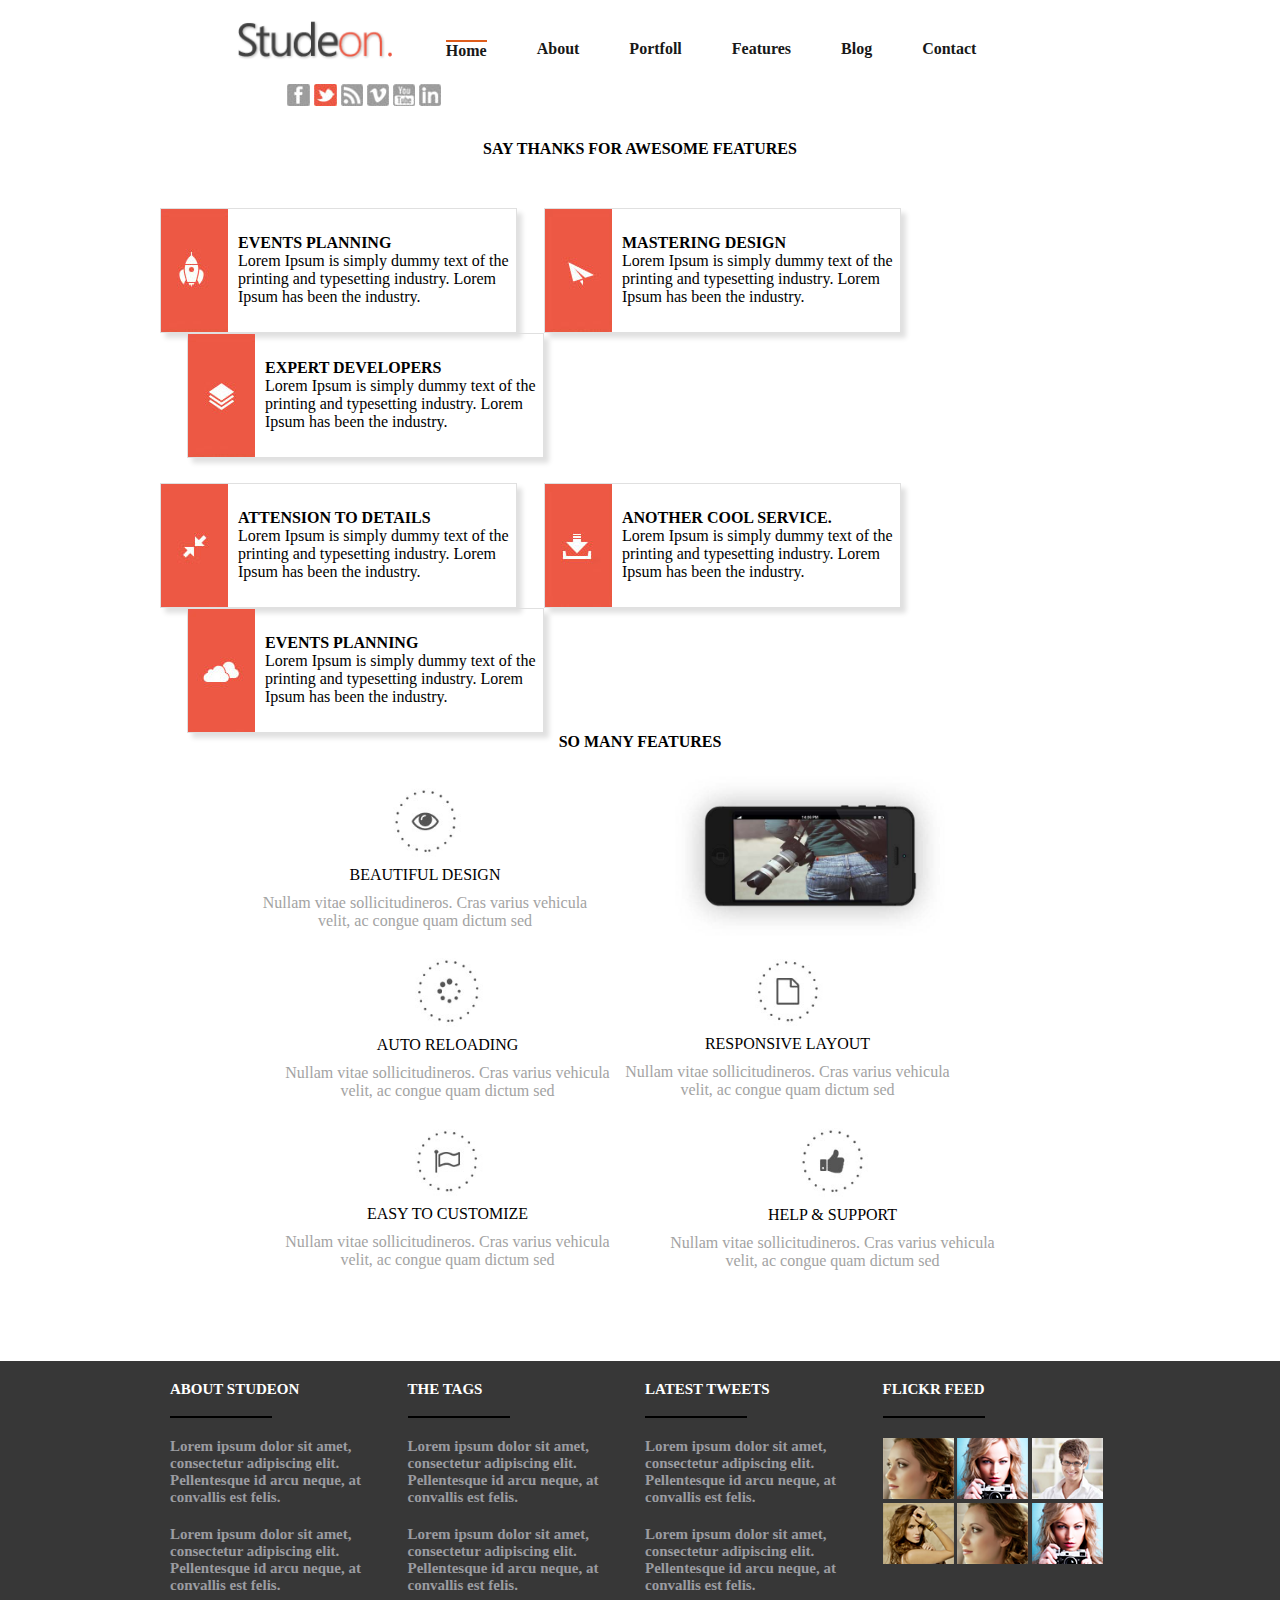
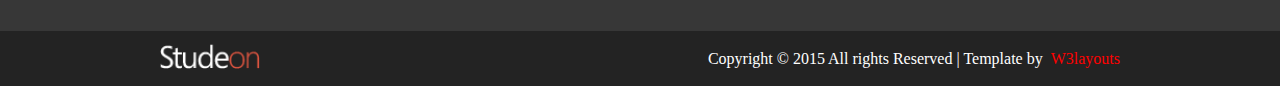
<file: case04/features.html>
<!DOCTYPE html>
<html>
	<head>
		<link rel="stylesheet" type="text/css" href="css/common.css"/>
		<link rel="stylesheet" type="text/css" href="css/features.css"/>
		<meta charset="utf-8">
		<title></title>
	</head>
	<body>
		<div class="header-wrap">
			<div class="header">
				<div class="img-wrap">
					<img class="logo" src="img/logo.png" >
				</div>
				<div class="nav" style="display: inline-block;">
					<div class="fl inline active"><a class="nav-l" href="index.html">Home</a></div>
					<div class="fl inline"><a class="nav-l" href="">About</a></div>
					<div class="fl inline"><a class="nav-l" href="portfoll.html">Portfoll</a></div>
					<div class="fl inline"><a class="nav-l" href="features.html">Features</a></div>
					<div class="fl inline"><a class="nav-l" href="blog.html">Blog</a></div>
					<div class="fl inline"><a class="nav-l" href="contact.html">Contact</a></div>
				</div>
				<div class="nav-img-wrap" style="display: inline-block;margin-left: 50px;">
					<img src="img/s-icons_03.jpg" alt="">
					<img src="img/s-icons_05.jpg" alt="">
					<img src="img/s-icons_07.jpg" alt="">
					<img src="img/s-icons_09.jpg" alt="">
					<img src="img/s-icons_11.jpg" alt="">
					<img src="img/s-icons_13.jpg" alt="">
				</div>
			</div>
		</div>
		<div class="main0">
			SAY THANKS FOR AWESOME FEATURES
		</div>
		<div class="main1">
			<div class="main1-1">
				<div class="fl main1-1-1">
					<img class="img-1 fl" src="img/index_06.jpg" />
					<div class="text">
						<h4 style="margin-top: 25px;">EVENTS PLANNING</h4>
						<div class="text-1">
							Lorem Ipsum is simply dummy text of the printing and typesetting industry. Lorem Ipsum has been the industry.
						</div>
					</div>
				</div>
				<div class="fl main1-1-1 margin">
					<img class="img-1 fl" src="img/index_08.jpg" />
					<div class="text">
						<h4 style="margin-top: 25px;">MASTERING DESIGN</h4>
						<div class="text-1">
							Lorem Ipsum is simply dummy text of the printing and typesetting industry. Lorem Ipsum has been the industry.
						</div>
					</div>
				</div>
				<div class="fl main1-1-1 margin">
					<img class="img-1 fl" src="img/index_10.jpg" />
					<div class="text">
						<h4 style="margin-top: 25px;">EXPERT DEVELOPERS</h4>
						<div class="text-1">
							Lorem Ipsum is simply dummy text of the printing and typesetting industry. Lorem Ipsum has been the industry.
						</div>
					</div>
				</div>
			</div>
			<div style="clear: both;"></div>
			<div class="main1-1" style="margin-top: 25px;">
				<div class="fl main1-1-1">
					<img class="img-1 fl" src="img/index_15.jpg" />
					<div class="text">
						<h4 style="margin-top: 25px;">ATTENSION TO DETAILS</h4>
						<div class="text-1">
							Lorem Ipsum is simply dummy text of the printing and typesetting industry. Lorem Ipsum has been the industry.
						</div>
					</div>
				</div>
				<div class="fl main1-1-1 margin">
					<img class="img-1 fl" src="img/index_16.jpg" />
					<div class="text">
						<h4 style="margin-top: 25px;">ANOTHER COOL SERVICE.</h4>
						<div class="text-1">
							Lorem Ipsum is simply dummy text of the printing and typesetting industry. Lorem Ipsum has been the industry.
						</div>
					</div>
				</div>
				<div class="fl main1-1-1 margin">
					<img class="img-1 fl" src="img/index_17.jpg" />
					<div class="text">
						<h4 style="margin-top: 25px;">EVENTS PLANNING</h4>
						<div class="text-1">
							Lorem Ipsum is simply dummy text of the printing and typesetting industry. Lorem Ipsum has been the industry.
						</div>
					</div>
				</div>
			</div>
		</div>
		<div class="main2">
			<div>SO MANY FEATURES</div>
			<div class="main2-1">
				<div class="main2-1-1">
					<img src="img/img-sprite_01.jpg" >
					<div>BEAUTIFUL DESIGN</div>
					<div>Nullam vitae sollicitudineros. Cras varius vehicula velit, ac congue quam dictum sed</div>
				</div>
				<div class="main2-1-1">
					<img src="img/flat-phone.jpg" >
				</div>
				<div class="main2-1-1">
					<img src="img/img-sprite_02.jpg" >
					<div>AUTO RELOADING</div>
					<div>Nullam vitae sollicitudineros. Cras varius vehicula velit, ac congue quam dictum sed</div>
				</div>
				<div class="main2-1-1">
					<img src="img/img-sprite_03.jpg" >
					<div>RESPONSIVE LAYOUT</div>
					<div>Nullam vitae sollicitudineros. Cras varius vehicula velit, ac congue quam dictum sed</div>
				</div>
				<div class="main2-1-1">
					<img src="img/img-sprite_04.jpg" >
					<div>EASY TO CUSTOMIZE</div>
					<div>Nullam vitae sollicitudineros. Cras varius vehicula velit, ac congue quam dictum sed</div>
				</div>
				<div class="main2-1-1">
					<img src="img/img-sprite_05.jpg" >
					<div>HELP & SUPPORT</div>
					<div>Nullam vitae sollicitudineros. Cras varius vehicula velit, ac congue quam dictum sed</div>
				</div>
			</div>
		</div>
		
		
		<div class="main6-wrap">
			<div class="main6">
				<div class="main6-1">
					<div>ABOUT STUDEON</div><br><hr style="width: 100px; border: 1px solid black;">
					<div>Lorem ipsum dolor sit amet, consectetur adipiscing elit. Pellentesque id arcu neque, at convallis est felis.</div>
					<div>Lorem ipsum dolor sit amet, consectetur adipiscing elit. Pellentesque id arcu neque, at convallis est felis.</div>
				</div>
				<div class="main6-1">
					<div>THE TAGS</div><br><hr style="width: 100px; border: 1px solid black;">
					<div>Lorem ipsum dolor sit amet, consectetur adipiscing elit. Pellentesque id arcu neque, at convallis est felis.</div>
					<div>Lorem ipsum dolor sit amet, consectetur adipiscing elit. Pellentesque id arcu neque, at convallis est felis.</div>
				</div>
				<div class="main6-1">
					<div>LATEST TWEETS</div><br><hr style="width: 100px; border: 1px solid black;">
					<div>Lorem ipsum dolor sit amet, consectetur adipiscing elit. Pellentesque id arcu neque, at convallis est felis.</div>
					<div>Lorem ipsum dolor sit amet, consectetur adipiscing elit. Pellentesque id arcu neque, at convallis est felis.</div>
				</div>
				<div class="main6-1">
					<div>FLICKR FEED</div><br><hr style="width: 100px; border: 1px solid black;">
					<div class="main6-1-1">
						<img src="img/f1.png" >
						<img src="img/f2.png" >
						<img src="img/f3.png" >
						<img src="img/f4.png" >
						<img src="img/f1.png" >
						<img src="img/f2.png" >
					</div>
				</div>
			</div>
		</div>
		<div class="main7-wrap">
			<div class="main7">
				<div>
					<img style="height: 25px;" src="img/logo2.png" >
				</div>
				<div>
					Copyright &copy; 2015 All rights Reserved | Template by &nbsp;<span style="color: red;">W3layouts</span>
				</div>
			</div>
		</div>
	</body>
</html>
</file>
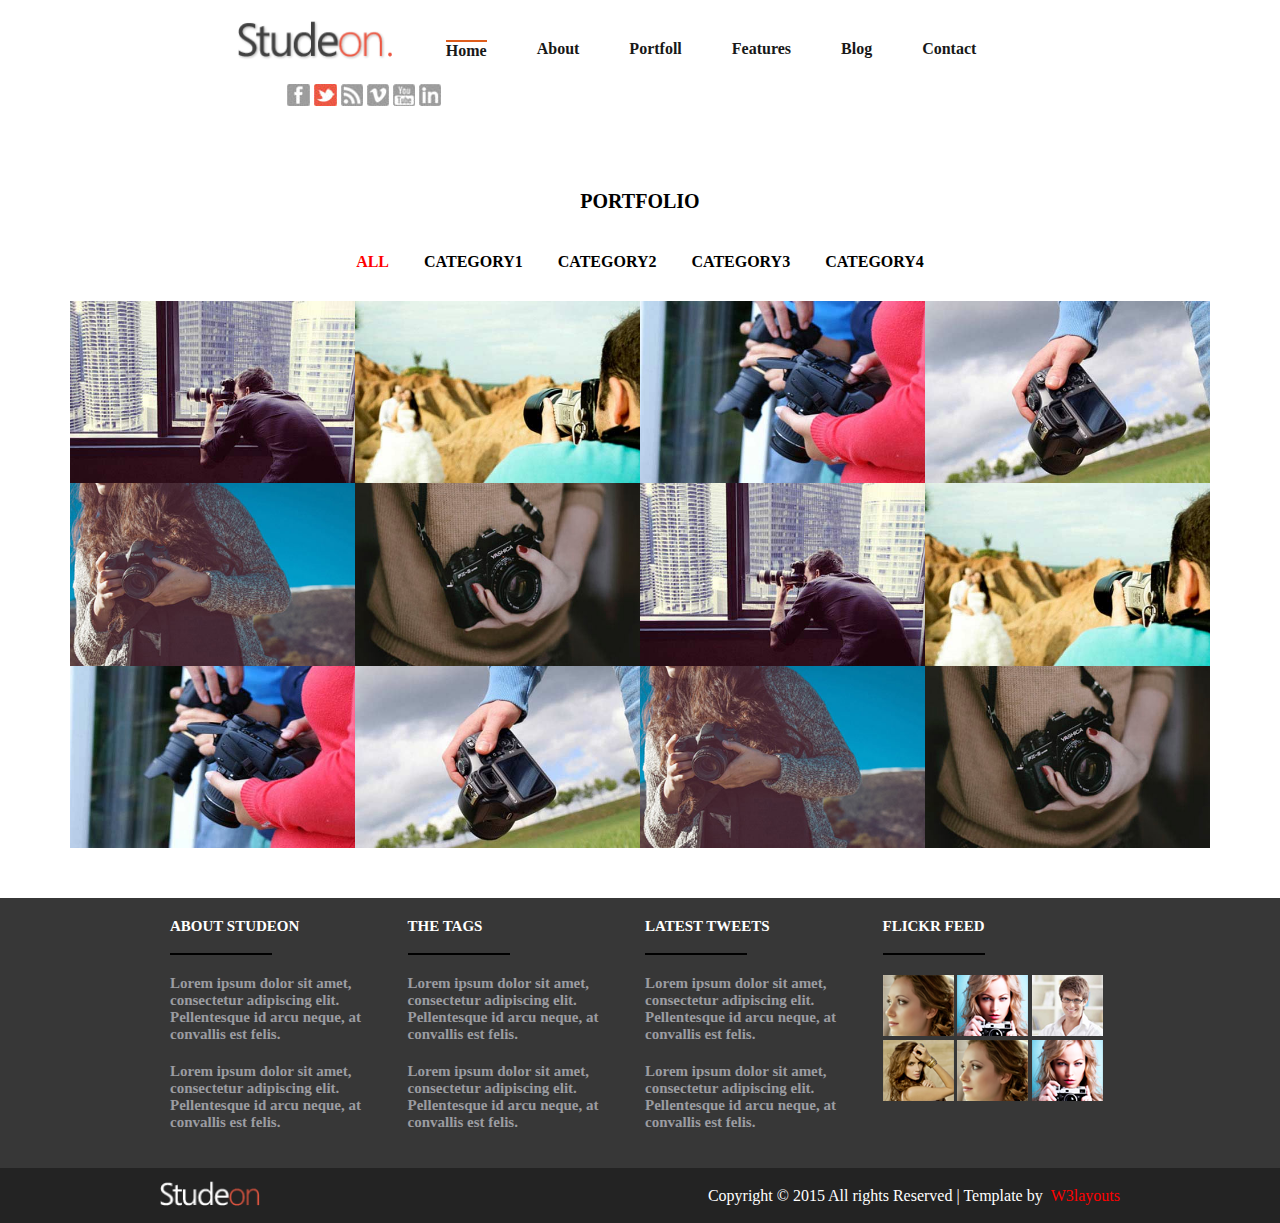
<file: case04/portfoll.html>
<!DOCTYPE html>
<html>
	<head>
		<link rel="stylesheet" type="text/css" href="css/common.css"/>
		<link rel="stylesheet" type="text/css" href="css/portfoll.css"/>
		<meta charset="utf-8">
		<title></title>
	</head>
	<body>
		<div class="header-wrap">
			<div class="header">
				<div class="img-wrap">
					<img class="logo" src="img/logo.png" >
				</div>
				<div class="nav" style="display: inline-block;">
					<div class="fl inline active"><a class="nav-l" href="index.html">Home</a></div>
					<div class="fl inline"><a class="nav-l" href="">About</a></div>
					<div class="fl inline"><a class="nav-l" href="portfoll.html">Portfoll</a></div>
					<div class="fl inline"><a class="nav-l" href="features.html">Features</a></div>
					<div class="fl inline"><a class="nav-l" href="blog.html">Blog</a></div>
					<div class="fl inline"><a class="nav-l" href="contact.html">Contact</a></div>
				</div>
				<div class="nav-img-wrap" style="display: inline-block;margin-left: 50px;">
					<img src="img/s-icons_03.jpg" alt="">
					<img src="img/s-icons_05.jpg" alt="">
					<img src="img/s-icons_07.jpg" alt="">
					<img src="img/s-icons_09.jpg" alt="">
					<img src="img/s-icons_11.jpg" alt="">
					<img src="img/s-icons_13.jpg" alt="">
				</div>
			</div>
		</div>
		<div class="promain-wrap">
			<div class="promain">
				<div>PORTFOLIO</div>
				<div class="promain-1">
					<div>ALL</div>
					<div>CATEGORY1</div>
					<div>CATEGORY2</div>
					<div>CATEGORY3</div>
					<div>CATEGORY4</div>
				</div>
				<div class="promain-2">
					<img src="img/s1.jpg" >
					<img src="img/s2.jpg" >
					<img src="img/s3.jpg" >
					<img src="img/s4.jpg" >
					<img src="img/s5.jpg" >
					<img src="img/s6.jpg" >
					<img src="img/s1.jpg" >
					<img src="img/s2.jpg" >
					<img src="img/s3.jpg" >
					<img src="img/s4.jpg" >
					<img src="img/s5.jpg" >
					<img src="img/s6.jpg" >
				</div>
			</div>
		</div>
		
		
		
		<div class="main6-wrap">
			<div class="main6">
				<div class="main6-1">
					<div>ABOUT STUDEON</div><br><hr style="width: 100px; border: 1px solid black;">
					<div>Lorem ipsum dolor sit amet, consectetur adipiscing elit. Pellentesque id arcu neque, at convallis est felis.</div>
					<div>Lorem ipsum dolor sit amet, consectetur adipiscing elit. Pellentesque id arcu neque, at convallis est felis.</div>
				</div>
				<div class="main6-1">
					<div>THE TAGS</div><br><hr style="width: 100px; border: 1px solid black;">
					<div>Lorem ipsum dolor sit amet, consectetur adipiscing elit. Pellentesque id arcu neque, at convallis est felis.</div>
					<div>Lorem ipsum dolor sit amet, consectetur adipiscing elit. Pellentesque id arcu neque, at convallis est felis.</div>
				</div>
				<div class="main6-1">
					<div>LATEST TWEETS</div><br><hr style="width: 100px; border: 1px solid black;">
					<div>Lorem ipsum dolor sit amet, consectetur adipiscing elit. Pellentesque id arcu neque, at convallis est felis.</div>
					<div>Lorem ipsum dolor sit amet, consectetur adipiscing elit. Pellentesque id arcu neque, at convallis est felis.</div>
				</div>
				<div class="main6-1">
					<div>FLICKR FEED</div><br><hr style="width: 100px; border: 1px solid black;">
					<div class="main6-1-1">
						<img src="img/f1.png" >
						<img src="img/f2.png" >
						<img src="img/f3.png" >
						<img src="img/f4.png" >
						<img src="img/f1.png" >
						<img src="img/f2.png" >
					</div>
				</div>
			</div>
		</div>
		<div class="main7-wrap">
			<div class="main7">
				<div>
					<img style="height: 25px;" src="img/logo2.png" >
				</div>
				<div>
					Copyright &copy; 2015 All rights Reserved | Template by &nbsp;<span style="color: red;">W3layouts</span>
				</div>
			</div>
		</div>
	</body>
</html>
</file>
<file: case04/css/index.css>
*{
	margin: 0;
	padding: 0;
}
a{
	color: #181818;
	text-decoration: none;
}
.header-wrap{
	width: 100%;
	height: 80px;
}
.ad-wrap{
	width: 100%;
	height: 400px;
	background-image: url(../img/bg.jpg);
	display: flex;
	flex-direction: row;
	justify-content: center;
	align-items: center;
}
.ad-img-wrap{
	width: 60%;
	height: 60%;
	display: flex;
	flex-direction: row;
	justify-content: space-between;
	align-items: center;
}
.nav-img1{
	width: 30%;
	height: 100%;
	display: inline-block;
	vertical-align: middle;
}
.nav-img2{
	width: 40%;
	height: 100%;
	margin-left: 100px;
	display: inline-block;
	vertical-align: middle;
}
.header{
	width: 63%;
	height: 80%;
	margin: 20px auto;
}
.img-wrap{
	height: 100%;
	width: 155px;
	display: inline-block;
}
.logo{
	width: 100%;
	display: inline-block;
}
.fl{
	float: left;
}
.inline{
	height: 100%;
	font-weight: bold;
	margin-left: 50px;
	display: inline-block;
}
.inline:hover{
	color: #de5d1c;
	border-top: 2px solid #de5d1c;
}
.active{
	color: #de5d1c;
	border-top: 2px solid #de5d1c;
}
.ad-wrap{
	width: 100%;
}
.main1{
	width: 75%;
	height: 400px;
	margin: 0 auto;
	padding-top: 50px;
	border-bottom: 2px solid #e0e0e0;
}
.margin{
	margin-left: 27px;
}
.main1-1{
	
}
.main1-1-1{
	width: 355px;
	height: 123px;
	border: 1px solid #e0e0e0;
	box-shadow: 5px 5px 5px #e0e0e0;
}
.img-1{
	height: 100%;
	width: 67px;
	display: inline;
}
.text{
	width: 280px;
	margin-left: 77px;
}
.text-1{
	width: 100%;
}
.main2{
	width: 75%;
	height: 200px;
	padding-top: 60px;
	margin: 0 auto;
}
.main2-1{
	width: 100%;
	height: 130px;
	background-color: #E0E0E0;
	border-left: 5px solid #DE5D1C;
}
.title-wrap{
	width: 75%;
	height: 100%;
	padding-left: 40px;
	float: left;
	display: flex;
	flex-direction: column;
	justify-content: center;
	align-items: flex-start;
}
.title{
	font-size: 15px;
	color: #a0a0a0;
	
}

.btn-wrap{
	width: 155px;
	height: 55px;
	margin-top: 40px;
	margin-right: 40px;
	text-align: center;
	float: right;
	color: white;
	border: none;
	border-radius: 5px;
	background-color: #DE5D1C;
}
.other2{
	width: 75%;
	height: 30px;
	text-align: center;
	vertical-align: middle;
	margin: 0 auto;
}
.other2-1{
	width: 89%;
	height: 30px;
	float: right;
	display: inline-block;
}
.other2-1-1{
	width: 100%;
	height: 3px;
	text-align: center;
	vertical-align: middle;
	border-top: 1px solid #E0E0E0;
	border-bottom: 1px solid #E0E0E0;
	display: inline-block;
}
.main3{
	width: 75%;
	margin: 30px auto;
}
.main3-1{
	width: 250px;
	height: 450px;
	padding: 10px;
	background-color: #E0E0E0;
	display: flex;
	flex-direction: column;
	justify-content: flex-start;
	align-items: flex-start;
}
.margin2{
	margin-left: 10px;
}
.main3-1 img{
	width: 100%;
	margin:  0 auto;
}
.title{
	margin-top: 20px;
	font-size: 14px;
	color: black;
	font-weight: bold;
}
.title-des{
	line-height: 20px;
	margin-top: 20px;
	font-size: 15px;
	color: #9c9c9c;
}
.other3{
	width: 75%;
	height: 3px;
	margin: 80px auto;
	border-top: 1px solid #E0E0E0;
	border-bottom: 1px solid #E0E0E0;
}
.main4{
	width: 75%;
	height: 120px;
	margin: 50px auto;
	display: flex;
	flex-direction: row;
	justify-content: flex-start;
	align-items: center;
	box-sizing: border-box;
}
.main4-1{
	width: 80%;
	height: 100%;
	padding-left: 50px;
	background-color: #E0E0E0;
	border-left: 5px solid #DE5D1C;
	box-sizing: border-box;
	display: flex;
	flex-direction: column;
	justify-content: center;
	align-items: flex-start;
	box-sizing: border-box;
}
.main4-1>div:nth-child(1){
	line-height: 30px;
	font-weight: bold;
	font-size: 12px;
}
.main4-1>div:nth-child(2){
	line-height: 30px;
	font-size: 12px;
	color: #9c9c9c;
}
.main4-2{
	width: 100px;
	height: 120px;
	border-left: 50px solid #E0E0E0;
	border-bottom: 60px solid #E0E0E0;
	border-top: 60px solid #DE5D1C;
	border-right: 50px solid #DE5D1C;
	box-sizing: border-box;
}
.main4-3{
	flex: 1;
	height: 100%;
	background-color: #DE5D1C;
	display: flex;
	flex-direction: column;
	justify-content: center;
	align-items: center;
	box-sizing: border-box;
}
.main5{
	width: 75%;
	height: 525px;
	margin: 0 auto;
	display: flex;
	flex-direction: row;
	justify-content: space-between;
	align-items: flex-end;
}
.main5-1{
	width: 720px;
	height: 100%;
	display: flex;
	flex-direction: row;
	justify-content: space-between;
	align-items: center;
}
.main5-1-1{
	width: 340px;
	height: 100%;
	display: flex;
	flex-direction: column;
	justify-content: center;
	align-items: flex-start;
}
.main5-1-1>div:nth-child(1){
	width: 340px;
	height: 255px;
	background-image: url(../img/b1.jpg);
	background-size:contain;
}
.main5-1-1>div:nth-child(2){
	width: 340px;
	height: 50px;
	margin-top: 20px;
	font-weight: bold;
	font-size: 17px;
}
.main5-1-1>div:nth-child(3){
	width: 340px;
	height: 50px;
	color: #a3a3a3;
}
.main5-1-2>div:nth-child(1){
	width: 340px;
	height: 255px;
	background-image: url(../img/single.jpg);
	background-size:cover;
}
.main5-1-2>div:nth-child(2){
	width: 340px;
	height: 50px;
	margin-top: 20px;
	font-weight: bold;
	font-size: 17px;
}
.main5-1-2>div:nth-child(3){
	width: 340px;
	height: 50px;
	color: #a3a3a3;
}
.main5-2{
	width: 340px;
	height: 100%;
	display: flex;
	flex-direction: column;
	justify-content: center;
	align-items: center;
}
.main5-2>div:nth-child(1),.main5-2>div:nth-child(3){
	width: 100%;
	display: flex;
	flex-direction: row;
	justify-content: space-between;
	align-items: center;
}
.main5-2-1-1{
	width: 220px;
	display: flex;
	flex-direction: column;
	justify-content: center;
	align-items: flex-start;
}
.main5-2-1-1>div:nth-child(2){
	margin-top: 5px;
}
.main5-2-1-1>div:nth-child(3){
	margin-top: 5px;
	color: red;
}
.main5-img{
	width: 85px;
	height: 110px;
}
.main6-wrap{
	width: 100%;
	height: 270px;
	background-color: #373737;
}
.main6{
	width: 75%;
	height: 100%;
	margin: 0 auto;
	padding-left: 10px;
	display: flex;
	flex-direction: row;
	justify-content: space-between;
	align-content: center;
	box-sizing: border-box;
}
.main6-1{
	width: 270px;
	height: 100%;
	display: flex;
	flex-direction: column;
	justify-content: flex-start;
	align-items: flex-start ;
	box-sizing: border-box;
}
.main6-1>div:nth-child(1){
	margin-top: 20px;
	color: white;
	font-size: 15px;
	font-weight: bold;
}
.main6-1>div:nth-child(4),.main6-1>div:nth-child(5){
	margin-top: 20px;
	color: #9b9ca1;
	font-size: 15px;
	font-weight: bold;
}
.main7-wrap{
	width: 100%;
	height: 55px;
	background-color: #232323;
}
.main7{
	width: 75%;
	height: 100%;
	margin: 0 auto;
	display: flex;
	flex-direction: row;
	justify-content: space-between;
	align-items: center;
	box-sizing: border-box;
}
.main7>div:nth-child(2){
	color: white;
	display: flex;
	flex-direction: row;
	justify-content: center;
	align-content: center;
}
</file>
<file: case05/css/myIndex.css>
*{
	margin: 0;
	padding: 0;
}
.main-wrap{
	width: 100%;
	display: flex;
	flex-direction: column;
	justify-content: center;
	align-items: center;
	box-sizing: border-box;
}
.main-1{
	width: 100%;
	height: 750px;
	position: relative;
	display: flex;
	flex-direction: column;
	justify-content: flex-start;
	align-items: center;
	box-sizing: border-box;
}
.main-1 img{
	width: 100%;
	height: 100%;
	position: absolute;
	z-index: -1;
}
.main-1-1{
	width: 100%;
	height: 85px;
	display: flex;
	flex-direction: row;
	justify-content: center;
	align-items: center;
	box-sizing: border-box;
}
.main-1-1 div{
	cursor: pointer;
}
.main-1-1>div:nth-child(1){
	width: 120px;
	height: 50px;
	margin-right: 75px;
}
.main-1-1>div:nth-child(2){
	display: flex;
	flex-direction: row;
	justify-content: center;
	align-items: center;
	box-sizing: border-box;
}
.main-1-1>div:nth-child(2) div{
	font-weight: bold;
	margin-right: 40px;
}
.main-1-1>div:nth-child(2) div:nth-child(1){
	color: #e0a240;
}
.main-1-1>div:nth-child(3) div{
	margin-right: 20px;
}
.main-1-1>div>img:nth-child(1){
	width: 120px;
	height: 50px;
}
.main-1>div:nth-child(3){
	font-size: 20px;
	font-weight: bold;
	margin-top: 200px;
}
.main-1>div:nth-child(4){
	width: 300px;
	height: 100px;
	font-size: 20px;
	font-weight: bold;
	margin-top: 35px;
	border: 5px solid black;
	display: flex;
	flex-direction: row;
	justify-content: center;
	align-items: center;
	box-sizing: border-box;
}
.main-1>div:nth-child(5){
	font-size: 20px;
	font-weight: 200;
	margin-top: 35px;
}
.main-wrap>div:nth-child(2){
	font-weight: bold;
	font-size: 20px;
	margin-top: 100px;
}
.main-wrap>div:nth-child(3){
	color: #A3A3A3;
	font-weight: bold;
	font-size: 15px;
	margin-top: 50px;
}
.main-wrap>div:nth-child(4){
	width: 100px;
	height: 15px;
	margin-top: 45px;
	display: flex;
	flex-direction: row;
	justify-content: center;
	align-items: center;
	box-sizing: border-box;
}
.main-wrap>div:nth-child(4)>div:nth-child(1){
	width: 20px;
	height: 1px;
	background-color: #A3A3A3;
	margin-right: 20px;
}
.main-wrap>div:nth-child(4)>div:nth-child(3){
	width: 20px;
	height: 1px;
	background-color: #A3A3A3;
	margin-left: 20px;
}
.main-wrap>div:nth-child(4)>div:nth-child(2){
	width: 12px;
	height: 12px;
	background-color: #e0a240;
}
.main-wrap>div:nth-child(5){
	width: 600px;
	font-size: 15px;
	text-align: center;
	color: #A3A3A3;
	margin-top: 40px;
	display: flex;
	flex-direction: row;
	justify-content: center;
	align-items: center;
	box-sizing: border-box;
}
.main-wrap>div:nth-child(6){
	margin-top: 115px;
}
.main2{
	width: 100%;
	height: 245px;
	display: flex;
	flex-direction: row;
	justify-content: center;
	align-items: center;
	box-sizing: border-box;
}
.main2 div{
	width: 25%;
	height: 100%;
	display: flex;
	flex-direction: column;
	justify-content: center;
	align-items: center;
	box-sizing: border-box;
}
.main2>div:nth-child(1n){
	background-color: #f2f5f8;
}
.main2>div:nth-child(2n){
	background-color: #edf0f2;
}
.main2>div>div:nth-child(2n){
	width: 100%;
	height: 10px;
	margin-top: 22px;
}
.main3{
	width: 100%;
	height: 870px;
	padding: 90px 0;
	display: flex;
	flex-direction: row;
	justify-content: space-around;
	align-items: center;
	box-sizing: border-box;
}
.main3-1{
	width: 350px;
	height: 100%;
}
.main3>div:nth-child(1), .main3>div:nth-child(3){
	width: 550px;
	padding: 0 50px;
	display: flex;
	flex-direction: column;
	justify-content: center;
	align-items: center;
	box-sizing: border-box;
}
.main3-1-1{
	width: 100%;
	height: 200px;
	display: flex;
	flex-direction: row;
	justify-content: center;
	align-items: center;
	box-sizing: border-box;
}
.main3-1-1>div:nth-child(1){
	width: 40%;
	height: 100%;
	display: flex;
	flex-direction: row;
	justify-content: center;
	align-items: flex-start;
	box-sizing: border-box;
}
.main3-1-1>div:nth-child(2){
	flex: 1;
	height: 100%;
}
.main3-1-1>div:nth-child(2)>div:nth-child(1){
	font-size: 20px;
	font-weight: bold;
}
.main3-1-1>div:nth-child(2)>div:nth-child(2){
	color: #A3A3A3;
	margin-top: 20px;
}


.main4{
	width: 100%;
	height: 400px;
	overflow: hidden;
}
.main5{
	width: 100%;
	margin-top: 100px;
	margin-bottom: 90px;
	display: flex;
	flex-direction: column;
	justify-content: center;
	align-items: center;
	box-sizing: border-box;
}
.main5>div:nth-child(1){
	font-weight: bold;
	font-size: 20px;
}
.main5>div:nth-child(2){
	color: #A3A3A3;
	font-weight: bold;
	font-size: 15px;
	margin-top: 50px;
}
.main5>div:nth-child(3){
	width: 100%;
	height: 15px;
	margin-top: 45px;
	display: flex;
	flex-direction: row;
	justify-content: center;
	align-items: center;
	box-sizing: border-box;
}
.main5>div:nth-child(3)>div:nth-child(1){
	width: 20px;
	height: 1px;
	background-color: #A3A3A3;
	margin-right: 20px;
}
.main5>div:nth-child(3)>div:nth-child(3){
	width: 20px;
	height: 1px;
	background-color: #A3A3A3;
	margin-left: 20px;
}
.main5>div:nth-child(3)>div:nth-child(2){
	width: 12px;
	height: 12px;
	background-color: #e0a240;
}
.main5>div:nth-child(4){
	width: 100%;
	margin-top: 100px;
	display: flex;
	flex-direction: row;
	justify-content: center;
	align-items: center;
	box-sizing: border-box;
}
.main5>div:nth-child(4)>div:nth-child(1n){
	padding: 10px 20px;
	font-weight: bold;
	margin-right: 25px;
}
.main5>div:nth-child(4)>div:nth-child(1n){
	font-weight: bold;
	margin-right: 50px;
}
.main5>div:nth-child(4)>div:nth-child(1){
	border: 1px solid #e0a240;
}
.main5>div:nth-child(4)>div:nth-child(6){
	margin-right: 0;
}
.main5>div:nth-child(5){
	width: 100%;
	padding: 40px 65px;
	display: flex;
	flex-wrap: wrap;
	flex-direction: row;
	justify-content: center;
	align-items: center;
	box-sizing: border-box;
}
.main5>div:nth-child(5)>div:nth-child(1n){
	width: 375px;
	height: 225px;
	margin-right: 35px;
	margin-bottom: 40px;
}
.main5>div:nth-child(5)>div:nth-child(3n){
	margin-right: 0;
}
.main5>div:nth-child(5)>div img{
	width: 100%;
	height: 100%;
}
.main5>div:nth-child(6){
	width: 165px;
	height: 50px;
	color: black;
	border: 2px solid black;
	display: flex;
	flex-direction: row;
	justify-content: center;
	align-items: center;
	box-sizing: border-box;
}
.main6{
	width: 100%;
	height: 415px;
	background-color: #f2f3f8;
	display: flex;
	flex-direction: column;
	justify-content: center;
	align-items: center;
	box-sizing: border-box;
}
.main7{
	width: 100%;
	padding: 0px 30px 90px 30px;
	display: flex;
	flex-direction: row;
	justify-content: space-between;
	align-items: center;
	box-sizing: border-box;
}
.main7 img{
	width: 700px;
	height: 470px;
}
.main8{
	width: 100%;
	height: 340px;
	background: #000000;
	background-image: url(../images/bg.png);
	display: flex;
	flex-direction: column;
	justify-content: center;
	align-items: center;
	box-sizing: border-box;
}
.main8>div:nth-child(1){
	color: white;
	font-size: 25px;
	font-weight: bold;
}
.main8>div:nth-child(2){
	margin-top: 30px;
	color: white;
	font-size: 15px;
}
.main8>button:nth-child(3){
	width: 120px;
	height: 45px;
	border: none;
	background-color: #e0a240;
	margin-top: 30px;
	color: white;
	font-size: 15px;
}
.main9{
	width: 100%;
	height: 435px;
	background: #f2f3f8;
	display: flex;
	flex-direction: row;
	justify-content: space-around;
	align-items: center;
	box-sizing: border-box;
}
.main9>div:nth-child(n){
	width: 245px;
	height: 280px;
	display: flex;
	flex-direction: column;
	justify-content: flex-start;
	align-items: flex-start;
	box-sizing: border-box;
}
.main9>div:nth-child(1)>div:nth-child(2){
	color: #A3A3A3;
	margin-top: 30px;
}
.main9>div:nth-child(1)>div:nth-child(3){
	margin-top: 30px;
	display: flex;
	flex-direction: row;
	justify-content: space-around;
	align-items: center;
	box-sizing: border-box;
}
.main9>div:nth-child(1)>div:nth-child(3) img{
	margin-right: 15px;
}
.main9>div:nth-child(2)>div:nth-child(2), .main9>div:nth-child(2)>div:nth-child(4){
	height: 35px;
	margin-top: 30px;
	display: flex;
	flex-direction: row;
	justify-content: flex-start;
	align-items: center;
	box-sizing: border-box;
}
.main9>div:nth-child(3)>div:nth-child(2){
	flex: 1;
	margin-left: 20px;
	color: #A3A3A3;
	margin-top: 20px;
	display: flex;
	flex-direction: column;
	justify-content: flex-start;
	align-items: flex-start;
	box-sizing: border-box;
}
.main9>div:nth-child(3)>div:nth-child(2)>div:nth-child(n){
	height: 50px;
}
.main9>div:nth-child(n)>div:nth-child(1){
	font-weight: bold;
}
.main9>div:nth-child(4)>div:nth-child(2){
	margin-top: 30px;
	display: flex;
	flex-direction: row;
	flex-wrap: wrap;
	justify-content: flex-start;
	align-items: flex-start;
	box-sizing: border-box;
}
.main9>div:nth-child(4)>div:nth-child(2) img:nth-child(n){
	width: 70px;
	height: 70px;
	margin-right: 10px;
	margin-bottom: 10px;
}
.main9>div:nth-child(4)>div:nth-child(2) img:nth-child(3n){
	margin-right: 0;
}

.footer{
	width: 100%;
	height: 70px;
	color: #A3A3A3;
	display: flex;
	flex-direction: row;
	justify-content: center;
	align-items: center;
	box-sizing: border-box;
}

/* 动画及旋转CSS */
.small-div{
	transform: rotate(45deg);
}
@keyframes my{
	0%   {transform: rotate(-90deg);}
	25%  {transform: rotate(-180deg);}
	50%  {transform: rotate(-270deg);}
	100% {transform: rotate(-360deg);}
}
@keyframes my2{
	0%   {transform: rotate(90deg);}
	25%  {transform: rotate(180deg);}
	50%  {transform: rotate(270deg);}
	100% {transform: rotate(360deg);}
}

.myname:hover{
	animation: my2 0.5s;
	cursor: pointer;
	transition: all 1s linear;
}
</file>
<file: case04/css/common.css>
*{
	margin: 0;
	padding: 0;
}
a{
	color: #181818;
	text-decoration: none;
}
.header-wrap{
	width: 100%;
	height: 80px;
}
.ad-wrap{
	width: 100%;
	height: 400px;
	background-image: url(../img/bg.jpg);
	display: flex;
	flex-direction: row;
	justify-content: center;
	align-items: center;
}
.ad-img-wrap{
	width: 60%;
	height: 60%;
	display: flex;
	flex-direction: row;
	justify-content: space-between;
	align-items: center;
}
.nav-img1{
	width: 30%;
	height: 100%;
	display: inline-block;
	vertical-align: middle;
}
.nav-img2{
	width: 40%;
	height: 100%;
	margin-left: 100px;
	display: inline-block;
	vertical-align: middle;
}
.header{
	width: 63%;
	height: 80%;
	margin: 20px auto;
}
.img-wrap{
	height: 100%;
	width: 155px;
	display: inline-block;
}
.logo{
	width: 100%;
	display: inline-block;
}
.fl{
	float: left;
}
.inline{
	height: 100%;
	font-weight: bold;
	margin-left: 50px;
	display: inline-block;
}
.inline:hover{
	color: #de5d1c;
	border-top: 2px solid #de5d1c;
}
.active{
	color: #de5d1c;
	border-top: 2px solid #de5d1c;
}
.ad-wrap{
	width: 100%;
}
.margin{
	margin-left: 27px;
}
.main1-1-1{
	width: 355px;
	height: 123px;
	border: 1px solid #e0e0e0;
	box-shadow: 5px 5px 5px #e0e0e0;
}



.main6-wrap{
	width: 100%;
	height: 270px;
	background-color: #373737;
}
.main6{
	width: 75%;
	height: 100%;
	margin: 0 auto;
	padding-left: 10px;
	display: flex;
	flex-direction: row;
	justify-content: space-between;
	align-content: center;
	box-sizing: border-box;
}
.main6-1{
	width: 270px;
	height: 100%;
	display: flex;
	flex-direction: column;
	justify-content: flex-start;
	align-items: flex-start ;
	box-sizing: border-box;
}
.main6-1>div:nth-child(1){
	margin-top: 20px;
	color: white;
	font-size: 15px;
	font-weight: bold;
}
.main6-1>div:nth-child(4),.main6-1>div:nth-child(5){
	margin-top: 20px;
	color: #9b9ca1;
	font-size: 15px;
	font-weight: bold;
}
.main7-wrap{
	width: 100%;
	height: 55px;
	background-color: #232323;
}
.main7{
	width: 75%;
	height: 100%;
	margin: 0 auto;
	display: flex;
	flex-direction: row;
	justify-content: space-between;
	align-items: center;
	box-sizing: border-box;
}
.main7>div:nth-child(2){
	color: white;
	display: flex;
	flex-direction: row;
	justify-content: center;
	align-content: center;
}
</file>
<file: case04/css/blog.css>
*{
	margin: 0;
	padding: 0;
}
a{
	color: #181818;
	text-decoration: none;
}
.header-wrap{
	width: 100%;
	height: 80px;
}
.ad-wrap{
	width: 100%;
	height: 400px;
	background-image: url(../img/bg.jpg);
	display: flex;
	flex-direction: row;
	justify-content: center;
	align-items: center;
}
.ad-img-wrap{
	width: 60%;
	height: 60%;
	display: flex;
	flex-direction: row;
	justify-content: space-between;
	align-items: center;
}
.nav-img1{
	width: 30%;
	height: 100%;
	display: inline-block;
	vertical-align: middle;
}
.nav-img2{
	width: 40%;
	height: 100%;
	margin-left: 100px;
	display: inline-block;
	vertical-align: middle;
}
.header{
	width: 63%;
	height: 80%;
	margin: 20px auto;
}
.img-wrap{
	height: 100%;
	width: 155px;
	display: inline-block;
}
.logo{
	width: 100%;
	display: inline-block;
}
.fl{
	float: left;
}
.inline{
	height: 100%;
	font-weight: bold;
	margin-left: 50px;
	display: inline-block;
}
.inline:hover{
	color: #de5d1c;
	border-top: 2px solid #de5d1c;
}
.active{
	color: #de5d1c;
	border-top: 2px solid #de5d1c;
}
.ad-wrap{
	width: 100%;
}
.margin{
	margin-left: 27px;
}
.main1-1-1{
	width: 355px;
	height: 123px;
	border: 1px solid #e0e0e0;
	box-shadow: 5px 5px 5px #e0e0e0;
}
.blog-wrap{
	width: 63%;
	margin: 45px auto;
	display: flex;
	flex-direction: row;
	justify-content: space-between;
	align-items: flex-start;
	box-sizing: border-box;
}
.blog-left{
	width: 650px;
	display: flex;
	flex-direction: column;
	justify-content: flex-start;
	align-items: flex-start;
	box-sizing: border-box;
}
.blog-right{
	width: 260px;
	display: flex;
	flex-direction: column;
	justify-content: flex-start;
	align-items: flex-start;
	box-sizing: border-box;
}
.blog-left>div:nth-child(1){
	font-weight: bold;
}
.blog-left>div:nth-child(2){
	color: red;
	font-size: 12px;
	margin-top: 20px;
	margin-bottom: 20px;
}
.blog-left>div:nth-child(3){
	width: 100%;
	height: 380px;
	border: 4px solid red;
	position: relative;
}
.blog-left>div:nth-child(3)>img:nth-child(1){
	width: 100%;
	height: 100%;
	position: absolute;
}
.blog-left>div:nth-child(3)>img:nth-child(2){
	position: absolute;
	bottom: 0;
	right: 0;
}
.blog-left>div:nth-child(4){
	margin-top: 10px;
}
.blog-left>div:nth-child(5){
	color: #A3A3A3;
	margin-top: 10px;
}
.blog-left>div:nth-child(6), .blog-left>div:nth-child(16){
	font-size: 18px;
	font-weight: bold;
	margin-top: 40px;
}
.title{
	margin-top: 10px;
}
.in{
	width: 100%;
	height: 35px;
	background-color: #eeeeee;
	border: none;
	border-radius: 5px;
}
.blog-left>button:nth-child(15){
	width: 120px;
	height: 40px;
	border: none;
	background-color: red;
	border-radius: 5px;
	color: white;
	margin-top: 15px;
	font-size: 20px;
	font-weight: bold;
	margin-top: 30px;
}
.info{
	width: 100%;
	height: 200px;
	margin-top: 20px;
	border: 2px solid #EEEEEE;
	padding: 10px 20px 30px 10px;
	display: flex;
	flex-direction: row;
	justify-content: space-between;
	align-items: flex-start;
	box-sizing: border-box;
}
.info-2{
	margin-left: 30px;
	display: flex;
	flex-direction: column;
	justify-content: flex-start;
	align-items: flex-start;
	box-sizing: border-box;
}
.info-2>div:nth-child(1)>div:nth-child(1){
	font-weight: bold;
}
.info-2>div:nth-child(1)>div:nth-child(2){
	color: #A3A3A3;
}
.info-2>div:nth-child(2){
	width: 100%;
	margin-top: 30px;
	display: flex;
	flex-direction: row;
	justify-content: space-between;
	align-items: flex-end;
	box-sizing: border-box;
}
.info-2>div:nth-child(2)>div:nth-child(1){
	color: #A3A3A3;
}
.info-2>div:nth-child(2)>button:nth-child(2){
	width: 80px;
	height: 30px;
	color: white;
	background-color: red;
	border: none;
	border-radius: 5px;
}
.blog-right>div:nth-child(1), .blog-right>div:nth-child(3), .blog-right>div:nth-child(5), .blog-right>div:nth-child(7){
		font-weight: bold;
}
.blog-right>div:nth-child(2){
	width: 100%;
	height: 40px;
	margin-top: 20px;
	margin-bottom: 20px;
	padding-right: 10px;
	border: 1px solid #EEEEEE;
	display: flex;
	flex-direction: row;
	justify-content: space-between;
	align-items: center;
	box-sizing: border-box;
}
.in2{
	width: 100%;
	height: 100%;
	padding-left: 10px;
	font-size: 15px;
	border: none;
}
.blog-right>div:nth-child(4), .blog-right>div:nth-child(6){
	margin-left: 10px;
	margin-top: 20px;
	margin-bottom: 20px;
}
.blog-right>div:nth-child(4) div, .blog-right>div:nth-child(6) div{
	color: #A3A3A3;
	margin-top: 5px;
}
.blog-right>div:nth-child(8){
	margin-top: 20px;
	display: flex;
	flex-direction: row;
	flex-wrap: wrap;
	justify-content: flex-start;
	align-items: center;
	box-sizing: border-box;
}
.blog-right>div:nth-child(8)>img:nth-child(n){
	padding-right: 10px;
	padding-bottom: 10px;
	width: 100px;
	height: 70px;
}
.blog-right>div:nth-child(8)>img:nth-child(2n){
	padding-right: 0;
}



.main6-wrap{
	width: 100%;
	height: 270px;
	background-color: #373737;
}
.main6{
	width: 75%;
	height: 100%;
	margin: 0 auto;
	padding-left: 10px;
	display: flex;
	flex-direction: row;
	justify-content: space-between;
	align-content: center;
	box-sizing: border-box;
}
.main6-1{
	width: 270px;
	height: 100%;
	display: flex;
	flex-direction: column;
	justify-content: flex-start;
	align-items: flex-start ;
	box-sizing: border-box;
}
.main6-1>div:nth-child(1){
	margin-top: 20px;
	color: white;
	font-size: 15px;
	font-weight: bold;
}
.main6-1>div:nth-child(4),.main6-1>div:nth-child(5){
	margin-top: 20px;
	color: #9b9ca1;
	font-size: 15px;
	font-weight: bold;
}
.main7-wrap{
	width: 100%;
	height: 55px;
	background-color: #232323;
}
.main7{
	width: 75%;
	height: 100%;
	margin: 0 auto;
	display: flex;
	flex-direction: row;
	justify-content: space-between;
	align-items: center;
	box-sizing: border-box;
}
.main7>div:nth-child(2){
	color: white;
	display: flex;
	flex-direction: row;
	justify-content: center;
	align-content: center;
}
</file>
<file: case04/css/portfoll.css>
.promain-wrap{
	width: 100%;
}
.promain{
	width: 1140px;
	margin: 0 auto;
	display: flex;
	flex-direction: column;
	justify-content: center;
	align-items: center;
}
.promain>div:nth-child(1){
	color: black;
	font-weight: bold;
	font-size: 20px;
	margin-top: 90px;
}
.promain>div:nth-child(2){
	display: flex;
	flex-direction: row;
	justify-content: center;
	align-items: center;
}
.promain-1>div:nth-child(1){
	color: red;
}
.promain-1>div:nth-child(1n){
	font-weight: bold;
	margin-top: 40px;
	margin-right: 35px;
}
.promain-1>div:nth-child(5n){
	margin-right: 0;
}
.promain-2{
	margin-top: 30px;
	margin-bottom: 50px;
	display: flex;
	flex-direction: row;
	flex-wrap: wrap;
	justify-content: center;
	align-items: center;
}
.promain-2>img:nth-child(1n){
	width: 285px;
}
</file>
<file: case04/css/contact.css>
*{
	margin: 0;
	padding: 0;
}
a{
	color: #181818;
	text-decoration: none;
}
.header-wrap{
	width: 100%;
	height: 80px;
}
.ad-wrap{
	width: 100%;
	height: 400px;
	background-image: url(../img/bg.jpg);
	display: flex;
	flex-direction: row;
	justify-content: center;
	align-items: center;
}
.ad-img-wrap{
	width: 60%;
	height: 60%;
	display: flex;
	flex-direction: row;
	justify-content: space-between;
	align-items: center;
}
.nav-img1{
	width: 30%;
	height: 100%;
	display: inline-block;
	vertical-align: middle;
}
.nav-img2{
	width: 40%;
	height: 100%;
	margin-left: 100px;
	display: inline-block;
	vertical-align: middle;
}
.header{
	width: 63%;
	height: 80%;
	margin: 20px auto;
}
.img-wrap{
	height: 100%;
	width: 155px;
	display: inline-block;
}
.logo{
	width: 100%;
	display: inline-block;
}
.fl{
	float: left;
}
.inline{
	height: 100%;
	font-weight: bold;
	margin-left: 50px;
	display: inline-block;
}
.inline:hover{
	color: #de5d1c;
	border-top: 2px solid #de5d1c;
}
.active{
	color: #de5d1c;
	border-top: 2px solid #de5d1c;
}
.ad-wrap{
	width: 100%;
}
.main1{
	width: 75%;
	height: 400px;
	margin: 0 auto;
	padding-top: 50px;
	border-bottom: 2px solid #e0e0e0;
}
.margin{
	margin-left: 27px;
}
.main1-1{
	
}
.main1-1-1{
	width: 355px;
	height: 123px;
	border: 1px solid #e0e0e0;
	box-shadow: 5px 5px 5px #e0e0e0;
}
.con-main-wrap{
	width: 100%;
}
.con-main{
	width: 75%;
	margin: 0 auto;
	display: flex;
	flex-direction: column;
	justify-content: center;
	align-items: center;
}
.con-main>div:nth-child(1){
	color: black;
	font-weight: bold;
	font-size: 20px;
	margin-top: 90px;
}
.con-main>div:nth-child(2){
	width: 80%;
	margin-top: 45px;
	color: #A3A3A3;
	display: table;
	text-align: center;
}
.con-main>div:nth-child(3){
	width: 100%;
	margin-top: 45px;
	color: #A3A3A3;
	font-weight: bold;
	display: flex;
	flex-direction: row;
	justify-content: space-between;
	align-items: center;
}
.con-main-1>input:nth-child(1n){
	width: 368px;
	height: 50px;
	background-color: #ededed;
	border: none;
	border-radius: 5px;
	padding-left: 10px;
}
.content{
	width: 100%;
	height: 250px;
	margin-top: 25px;
	background-color: #ededed;
	border: none;
	border-radius: 5px;
	padding: 10px;
	box-sizing: border-box;
}
.btn{
	width: 225px;
	height: 55px;
	margin: 45px auto;
	background-color: red;
	color: white;
	font-weight: bold;
	border: none;
	border-radius: 5px;
}
.main6-wrap{
	width: 100%;
	height: 270px;
	background-color: #373737;
}
.main6{
	width: 75%;
	height: 100%;
	margin: 0 auto;
	padding-left: 10px;
	display: flex;
	flex-direction: row;
	justify-content: space-between;
	align-content: center;
	box-sizing: border-box;
}
.main6-1{
	width: 270px;
	height: 100%;
	display: flex;
	flex-direction: column;
	justify-content: flex-start;
	align-items: flex-start ;
	box-sizing: border-box;
}
.main6-1>div:nth-child(1){
	margin-top: 20px;
	color: white;
	font-size: 15px;
	font-weight: bold;
}
.main6-1>div:nth-child(4),.main6-1>div:nth-child(5){
	margin-top: 20px;
	color: #9b9ca1;
	font-size: 15px;
	font-weight: bold;
}
.main7-wrap{
	width: 100%;
	height: 55px;
	background-color: #232323;
}
.main7{
	width: 75%;
	height: 100%;
	margin: 0 auto;
	display: flex;
	flex-direction: row;
	justify-content: space-between;
	align-items: center;
	box-sizing: border-box;
}
.main7>div:nth-child(2){
	color: white;
	display: flex;
	flex-direction: row;
	justify-content: center;
	align-content: center;
}
</file>
<file: case04/css/features.css>
*{
	margin: 0;
	padding: 0;
}
a{
	color: #181818;
	text-decoration: none;
}
.header-wrap{
	width: 100%;
	height: 80px;
}
.ad-wrap{
	width: 100%;
	height: 400px;
	background-image: url(../img/bg.jpg);
	display: flex;
	flex-direction: row;
	justify-content: center;
	align-items: center;
}
.ad-img-wrap{
	width: 60%;
	height: 60%;
	display: flex;
	flex-direction: row;
	justify-content: space-between;
	align-items: center;
}
.nav-img1{
	width: 30%;
	height: 100%;
	display: inline-block;
	vertical-align: middle;
}
.nav-img2{
	width: 40%;
	height: 100%;
	margin-left: 100px;
	display: inline-block;
	vertical-align: middle;
}
.header{
	width: 63%;
	height: 80%;
	margin: 20px auto;
}
.img-wrap{
	height: 100%;
	width: 155px;
	display: inline-block;
}
.logo{
	width: 100%;
	display: inline-block;
}
.fl{
	float: left;
}
.inline{
	height: 100%;
	font-weight: bold;
	margin-left: 50px;
	display: inline-block;
}
.inline:hover{
	color: #de5d1c;
	border-top: 2px solid #de5d1c;
}
.active{
	color: #de5d1c;
	border-top: 2px solid #de5d1c;
}
.ad-wrap{
	width: 100%;
}
.main0{
	width: 75%;
	margin: 40px auto;
	margin-bottom: 0;
	font-weight: bold;
	text-align: center;
}
.main1{
	width: 75%;
	height: 400px;
	margin: 0 auto;
	padding-top: 50px;
}
.margin{
	margin-left: 27px;
}
.main1-1-1{
	width: 355px;
	height: 123px;
	border: 1px solid #e0e0e0;
	box-shadow: 5px 5px 5px #e0e0e0;
}
.main1{
	width: 75%;
	height: 400px;
	margin: 0 auto;
	padding-top: 50px;
}
.margin{
	margin-left: 27px;
}
.main1-1{
	
}
.main1-1-1{
	width: 355px;
	height: 123px;
	border: 1px solid #e0e0e0;
	box-shadow: 5px 5px 5px #e0e0e0;
}
.img-1{
	height: 100%;
	width: 67px;
	display: inline;
}
.text{
	width: 280px;
	margin-left: 77px;
}
.text-1{
	width: 100%;
}
.main2{
	width: 75%;
	margin: 80px auto;
	display: flex;
	flex-direction: column;
	justify-content: center;
	align-items: center;
}
.main2>div:nth-child(1){
	font-weight: bold;
	margin-bottom: 20px;
}
.main2-1{
	width: 100%;
	display: flex;
	flex-direction: row;
	flex-wrap: wrap;
	justify-content: center;
	align-items: center;
}
.main2-1>div:nth-child(1n){
	width: 340px;
	height: 170px;
	margin-right: 45px;
	display: flex;
	flex-direction: column;
	justify-content: center;
	align-items: center;
}
.main2-1>div:nth-child(3n){
	margin-right: 0;
}
.main2-1-1>img:nth-child(1n){
	width: 77px;
}
.main2-1>div:nth-child(2)>img{
	width: 270px;
}
.main2-1-1>div:nth-child(3){
	margin-top: 10px;
	text-align: center;
	color: #A3A3A3;
}


.main6-wrap{
	width: 100%;
	height: 270px;
	background-color: #373737;
}
.main6{
	width: 75%;
	height: 100%;
	margin: 0 auto;
	padding-left: 10px;
	display: flex;
	flex-direction: row;
	justify-content: space-between;
	align-content: center;
	box-sizing: border-box;
}
.main6-1{
	width: 270px;
	height: 100%;
	display: flex;
	flex-direction: column;
	justify-content: flex-start;
	align-items: flex-start ;
	box-sizing: border-box;
}
.main6-1>div:nth-child(1){
	margin-top: 20px;
	color: white;
	font-size: 15px;
	font-weight: bold;
}
.main6-1>div:nth-child(4),.main6-1>div:nth-child(5){
	margin-top: 20px;
	color: #9b9ca1;
	font-size: 15px;
	font-weight: bold;
}
.main7-wrap{
	width: 100%;
	height: 55px;
	background-color: #232323;
}
.main7{
	width: 75%;
	height: 100%;
	margin: 0 auto;
	display: flex;
	flex-direction: row;
	justify-content: space-between;
	align-items: center;
	box-sizing: border-box;
}
.main7>div:nth-child(2){
	color: white;
	display: flex;
	flex-direction: row;
	justify-content: center;
	align-content: center;
}
</file>
